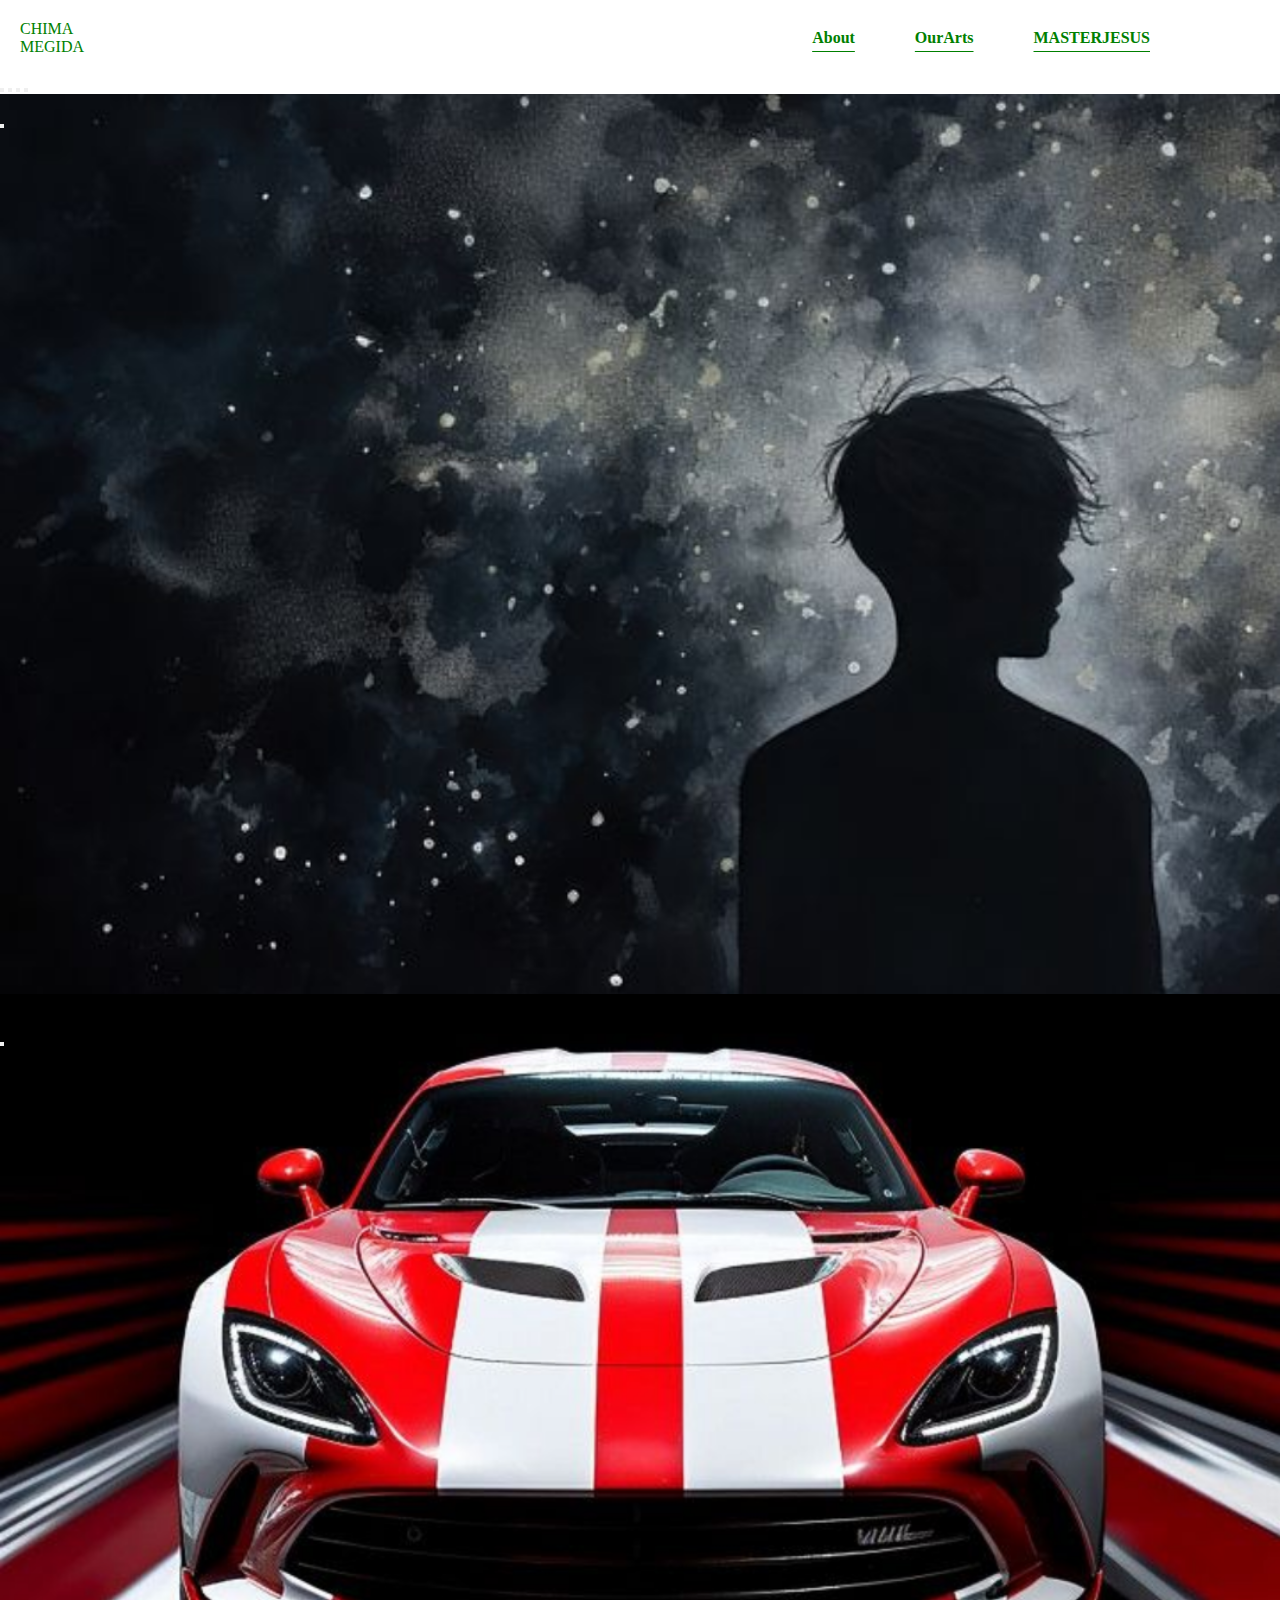
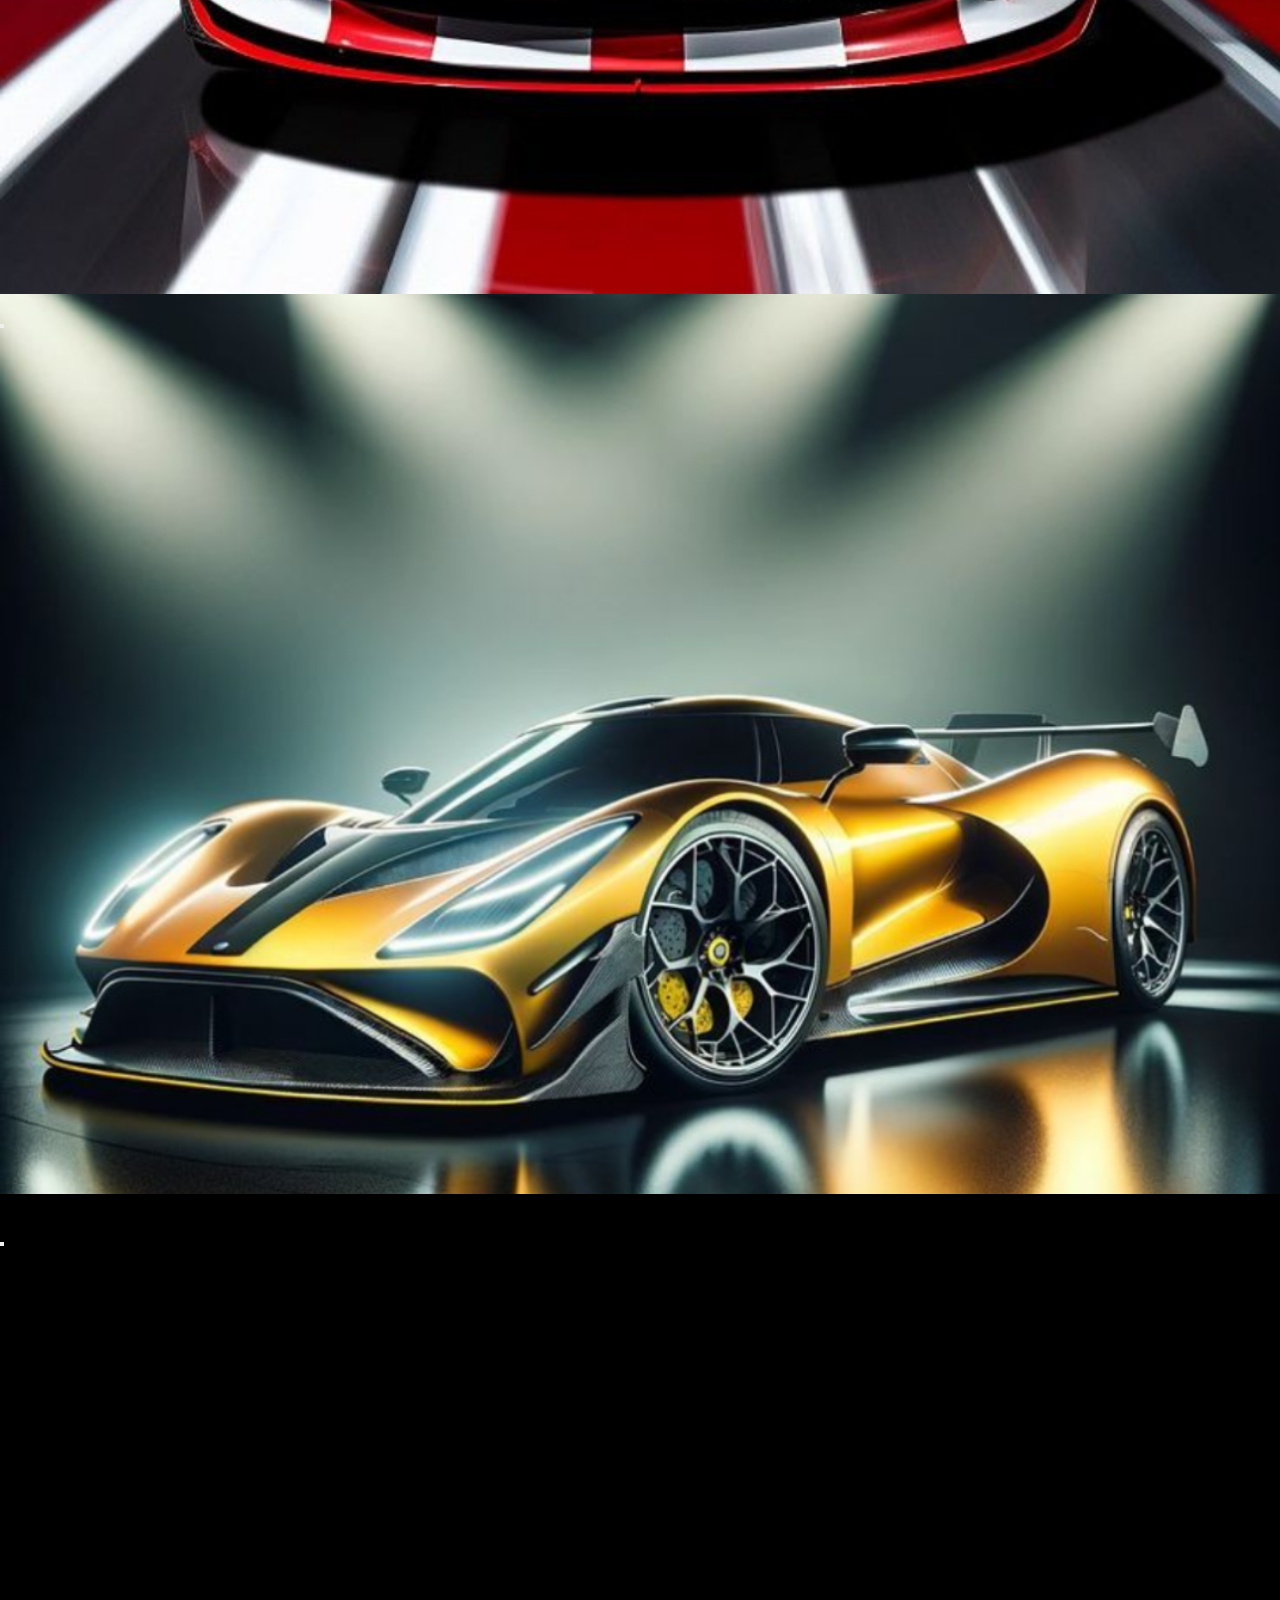
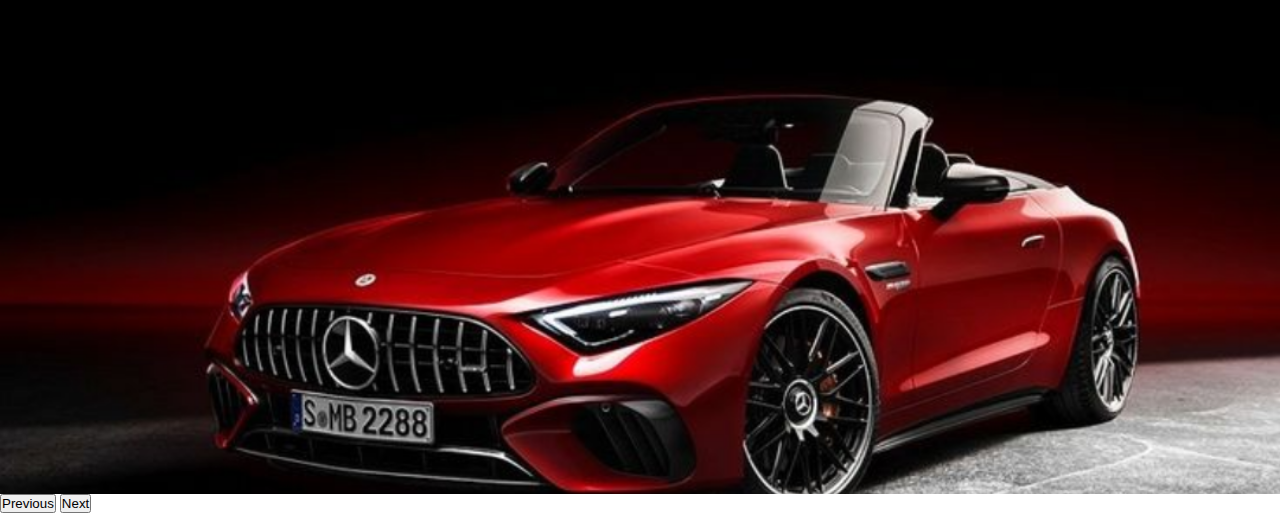
<file: index.html>
<!DOCTYPE html>
<html lang="en">
<head>
    <meta charset="UTF-8">
    <meta name="viewport" content="width=device-width, initial-scale=1.0">
    <title>Document</title>
    <link
      href="https://cdn.jsdelivr.net/npm/bootstrap@5.1.3/dist/css/bootstrap.min.css"
      rel="stylesheet"
      integrity="sha384-1BmE4kWBq78iYhFldvKuhfTAU6auU8tT94WrHftjDbrCEXSU1oBoqyl2QvZ6jIW3"
      crossorigin="anonymous"
    />

    <script
      defer
      src="https://cdn.jsdelivr.net/npm/bootstrap@5.1.3/dist/js/bootstrap.bundle.min.js"
      integrity="sha384-ka7Sk0Gln4gmtz2MlQnikT1wXgYsOg+OMhuP+IlRH9sENBO0LRn5q+8nbTov4+1p"
      crossorigin="anonymous"
    ></script>

    <link rel="stylesheet" href="styles.css" />
</head>
<body>
    <div class="navbar fixed-top">
        <p>CHIMA <br>MEGIDA</p>
        <ul>
          <li><a href="about.html">About </a></li>
          <li><a href="artists.html">OurArts</a></li>
          <li><a href="masterjesus.html">MASTERJESUS</a></li>
          <li><a href=""></a></li>
      
        </ul>
      </div>
  
      <!-- new nav ends -->
  
      <div
        id="carouselExampleIndicators"
        class="carousel slide"
        data-bs-ride="carousel"
      >
        <div class="carousel-indicators">
          <button
            type="button"
            data-bs-target="#carouselExampleIndicators"
            data-bs-slide-to="0"
            class="active"
            aria-current="true"
            aria-label="Slide 1"
          ></button>
          <button
            type="button"
            data-bs-target="#carouselExampleIndicators"
            data-bs-slide-to="1"
            aria-label="Slide 2"
          ></button>
          <button
            type="button"
            data-bs-target="#carouselExampleIndicators"
            data-bs-slide-to="2"
            aria-label="Slide 3"
          ></button>
          <button
            type="button"
            data-bs-target="#carouselExampleIndicators"
            data-bs-slide-to="3"
            aria-label="Slide 4"
          ></button>
          
        </div>
  
        <div class="carousel-inner">
          <div
            class="carousel-item courasel-image bg-img1 active"
            data-bs-interval="10000"
          >
            <!-- <img src="..." class="d-block w-100" alt="..." /> -->
            <div
             
            >
              <h1></h1>
              <p>
                 <br />
              </p>
              <button></button>
            </div>
          </div>
  
          <div
            class="carousel-item courasel-image bg-img2"
            data-bs-interval="10000"
          >
            <!-- <img src="..." class="d-block w-100" alt="..." /> -->
            <div
             
            >
              <h1></h1>
              <p>
                <br />
                 <br />
              </p>
              <button></button>
            </div>
          </div>
  
          <div
            class="carousel-item courasel-image bg-img3"
            data-bs-interval="10000"
          >
            <!-- <img src="..." class="d-block w-100" alt="..." /> -->
            <div
             
            >
              <h1></h1>
              <p>
                
                <br />
              </p>
              <button></button>
            </div>
          </div>
          <div
  
          
          class="carousel-item courasel-image bg-img4"
          data-bs-interval="10000"
        >
          <!-- <img src="..." class="d-block w-100" alt="..." /> -->
          <div
           
          >
            <h1></h1>
            <p>
              <br />
               <br />
            </p>
            <button></button>
          </div>
        </div>
        </div>
  
        
        
  
        <div class="writeup"></div>
  
        <button
          class="carousel-control-prev"
          type="button"
          data-bs-target="#carouselExampleIndicators"
          data-bs-slide="prev"
        >
          <span class="carousel-control-prev-icon" aria-hidden="true"></span>
          <span class="visually-hidden">Previous</span>
        </button>
        <button
          class="carousel-control-next"
          type="button"
          data-bs-target="#carouselExampleIndicators"
          data-bs-slide="next"
        >
          <span class="carousel-control-next-icon" aria-hidden="true"></span>
          <span class="visually-hidden">Next</span>
        </button>
      </div> 
</body>
</html>
</file>
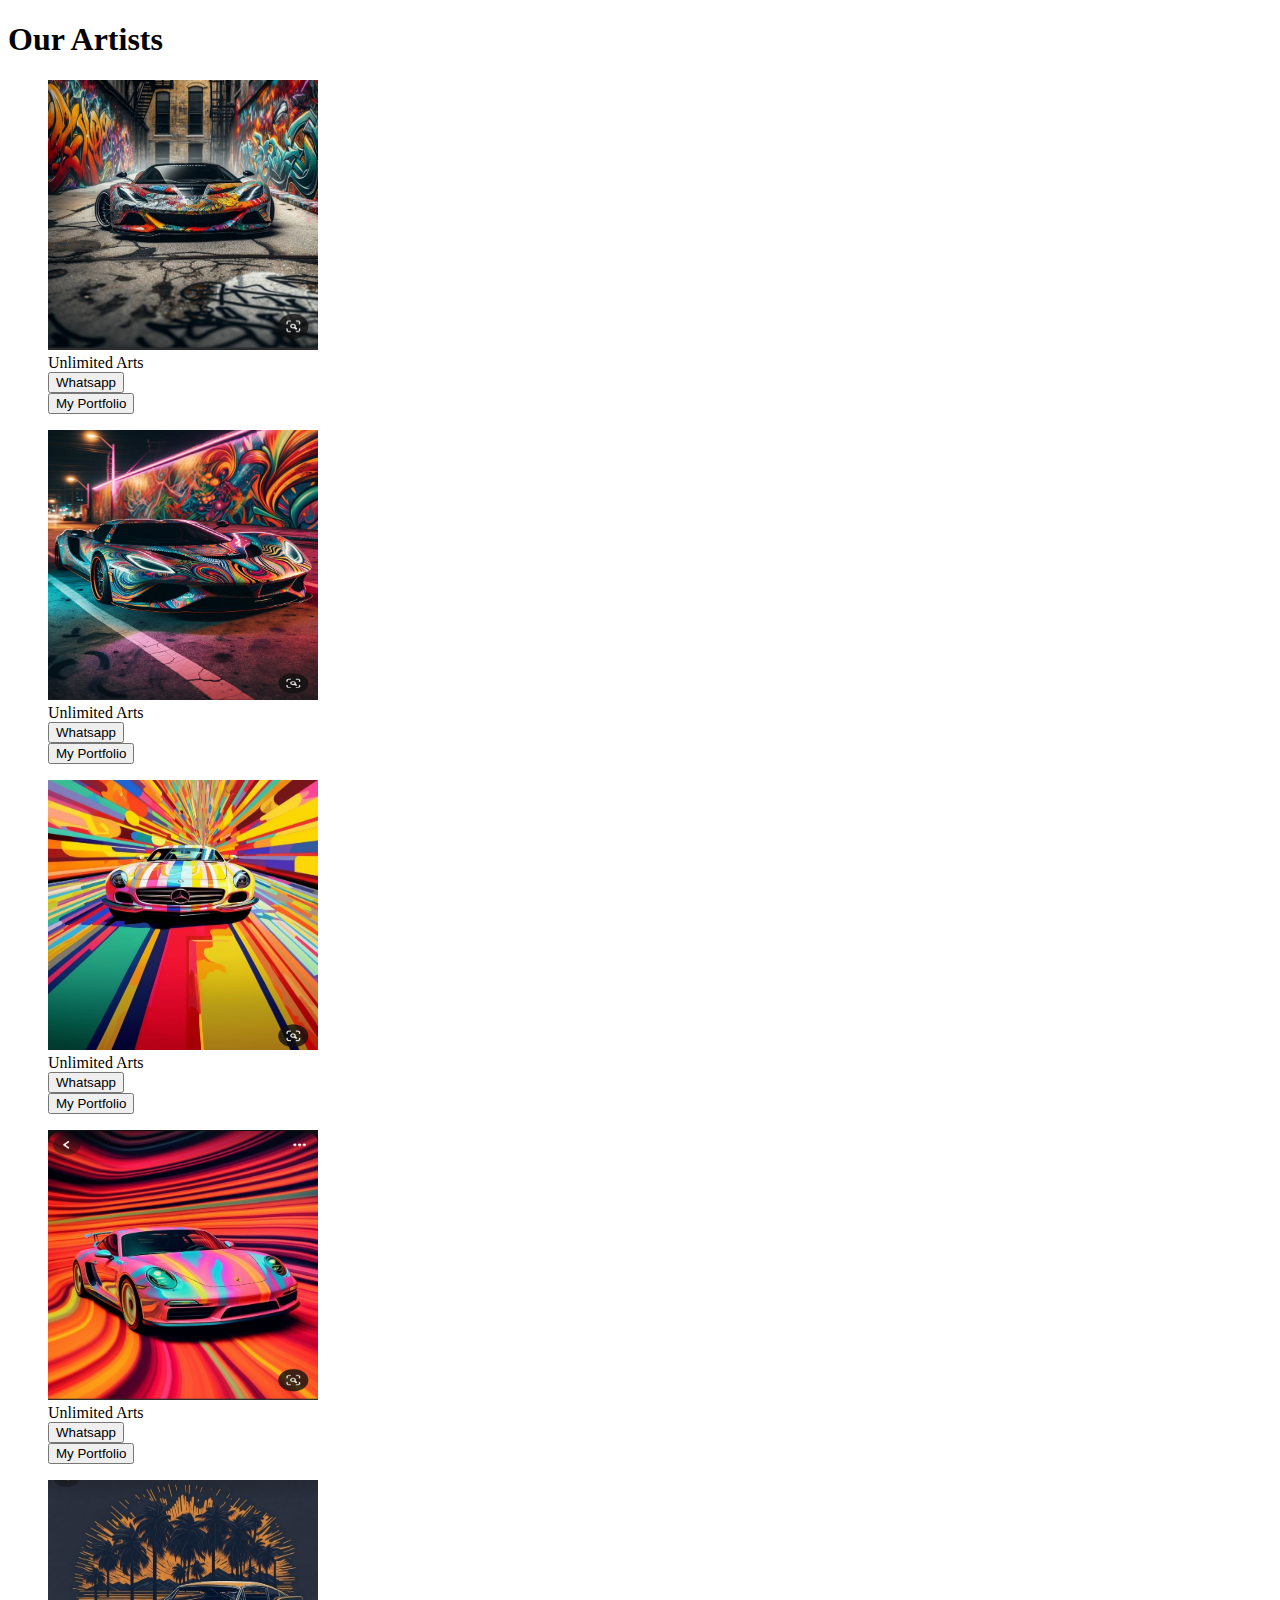
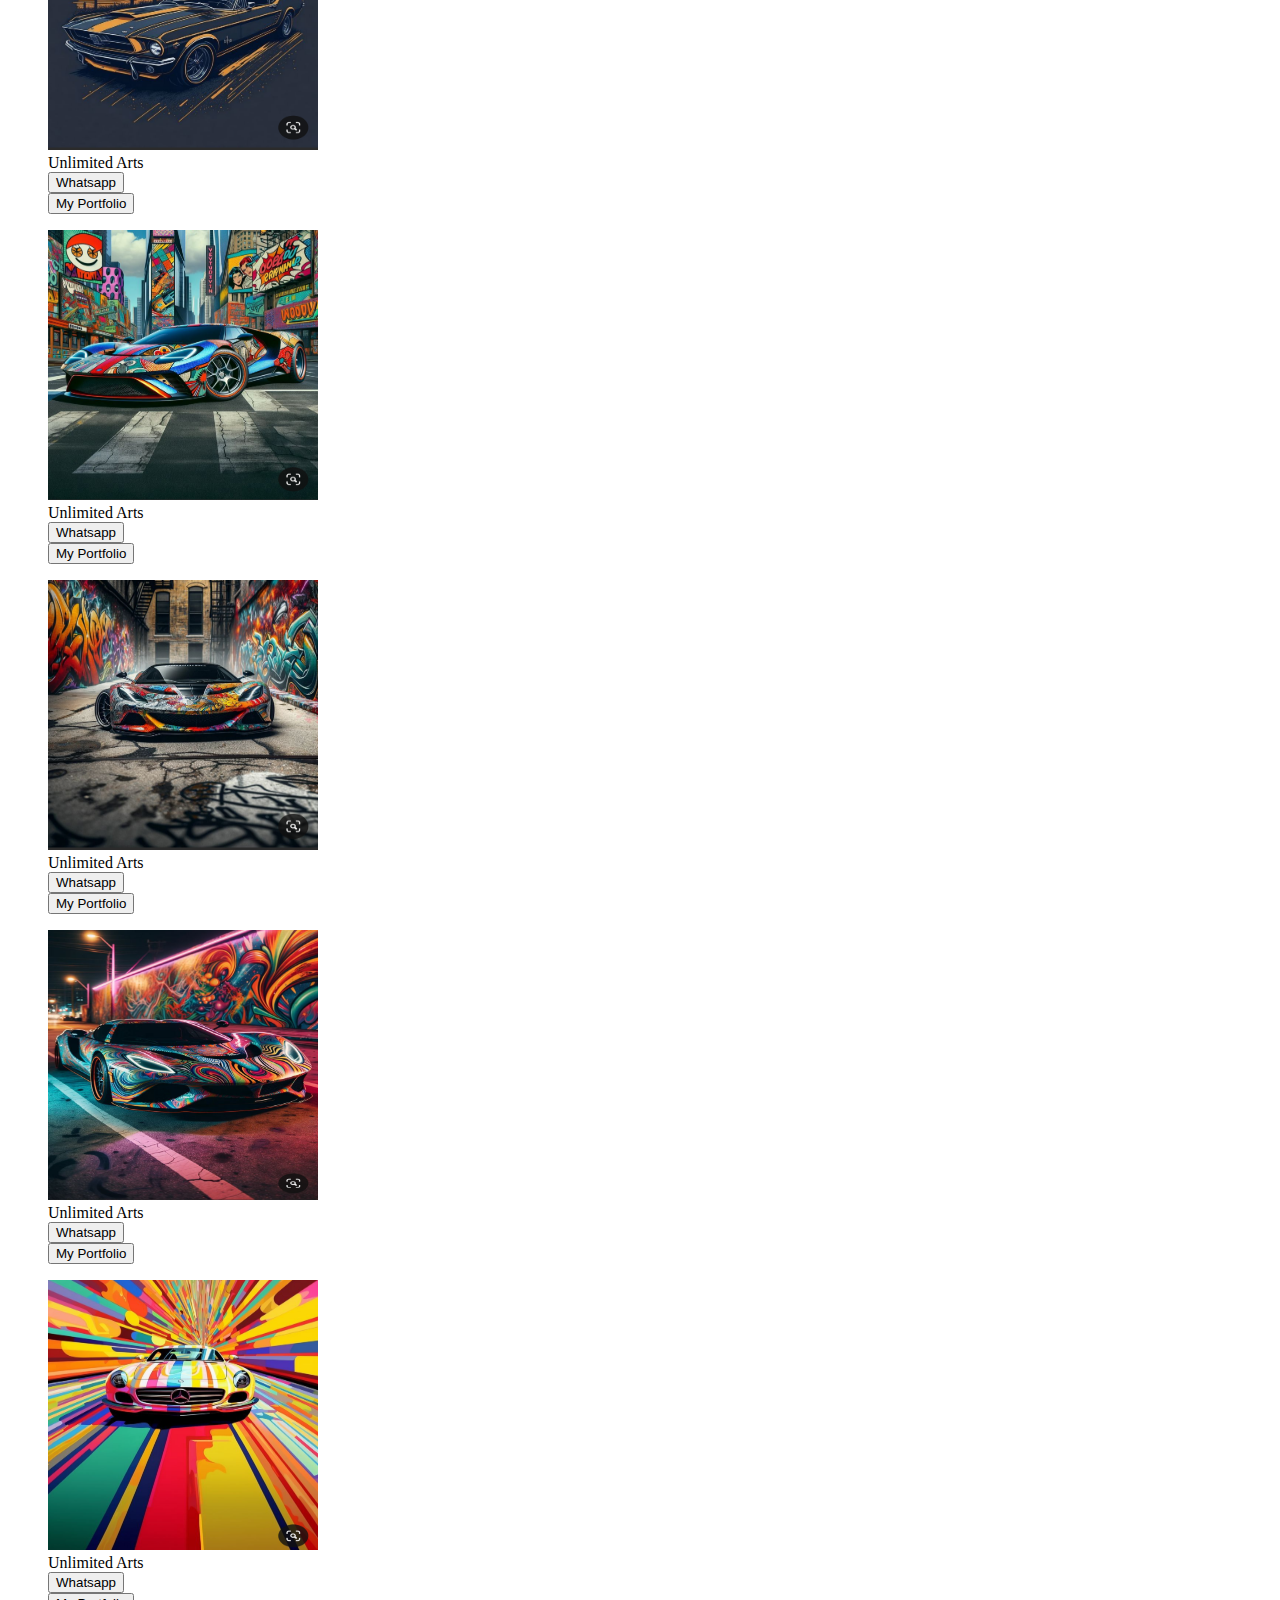
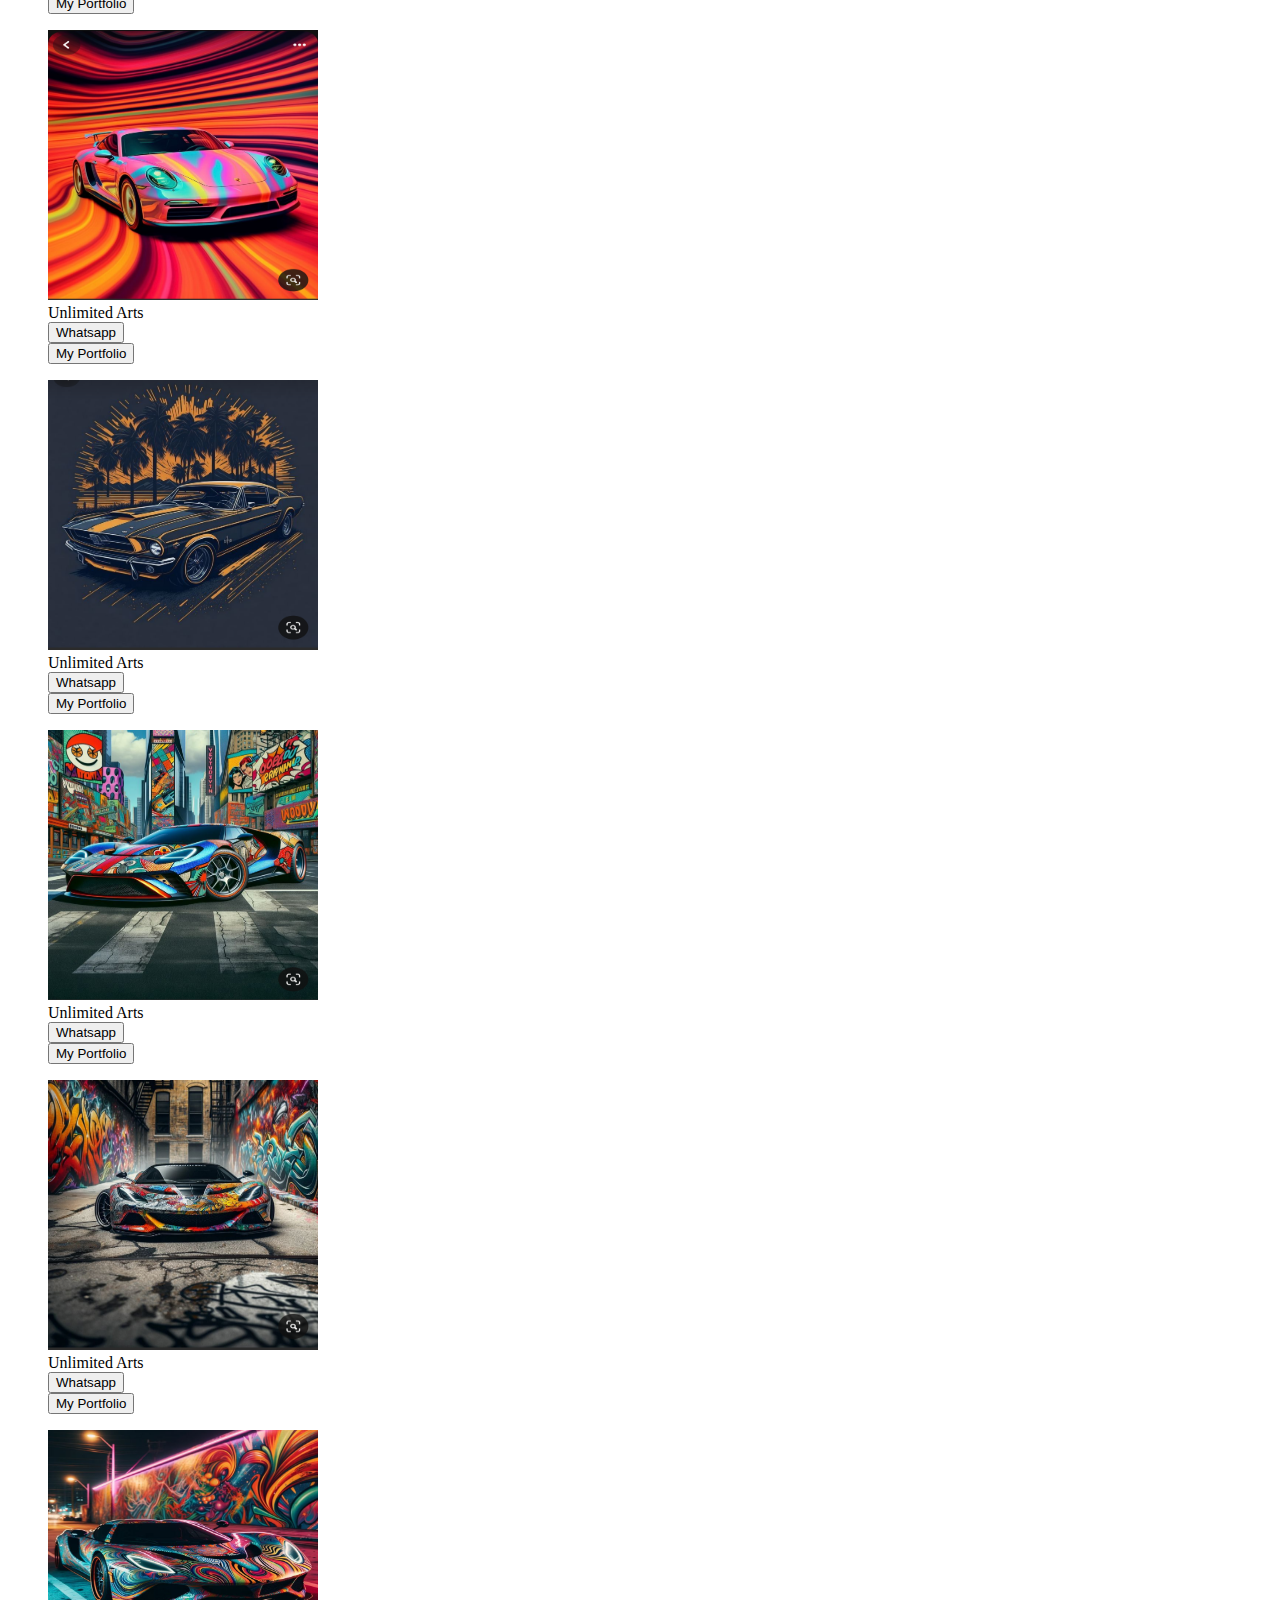
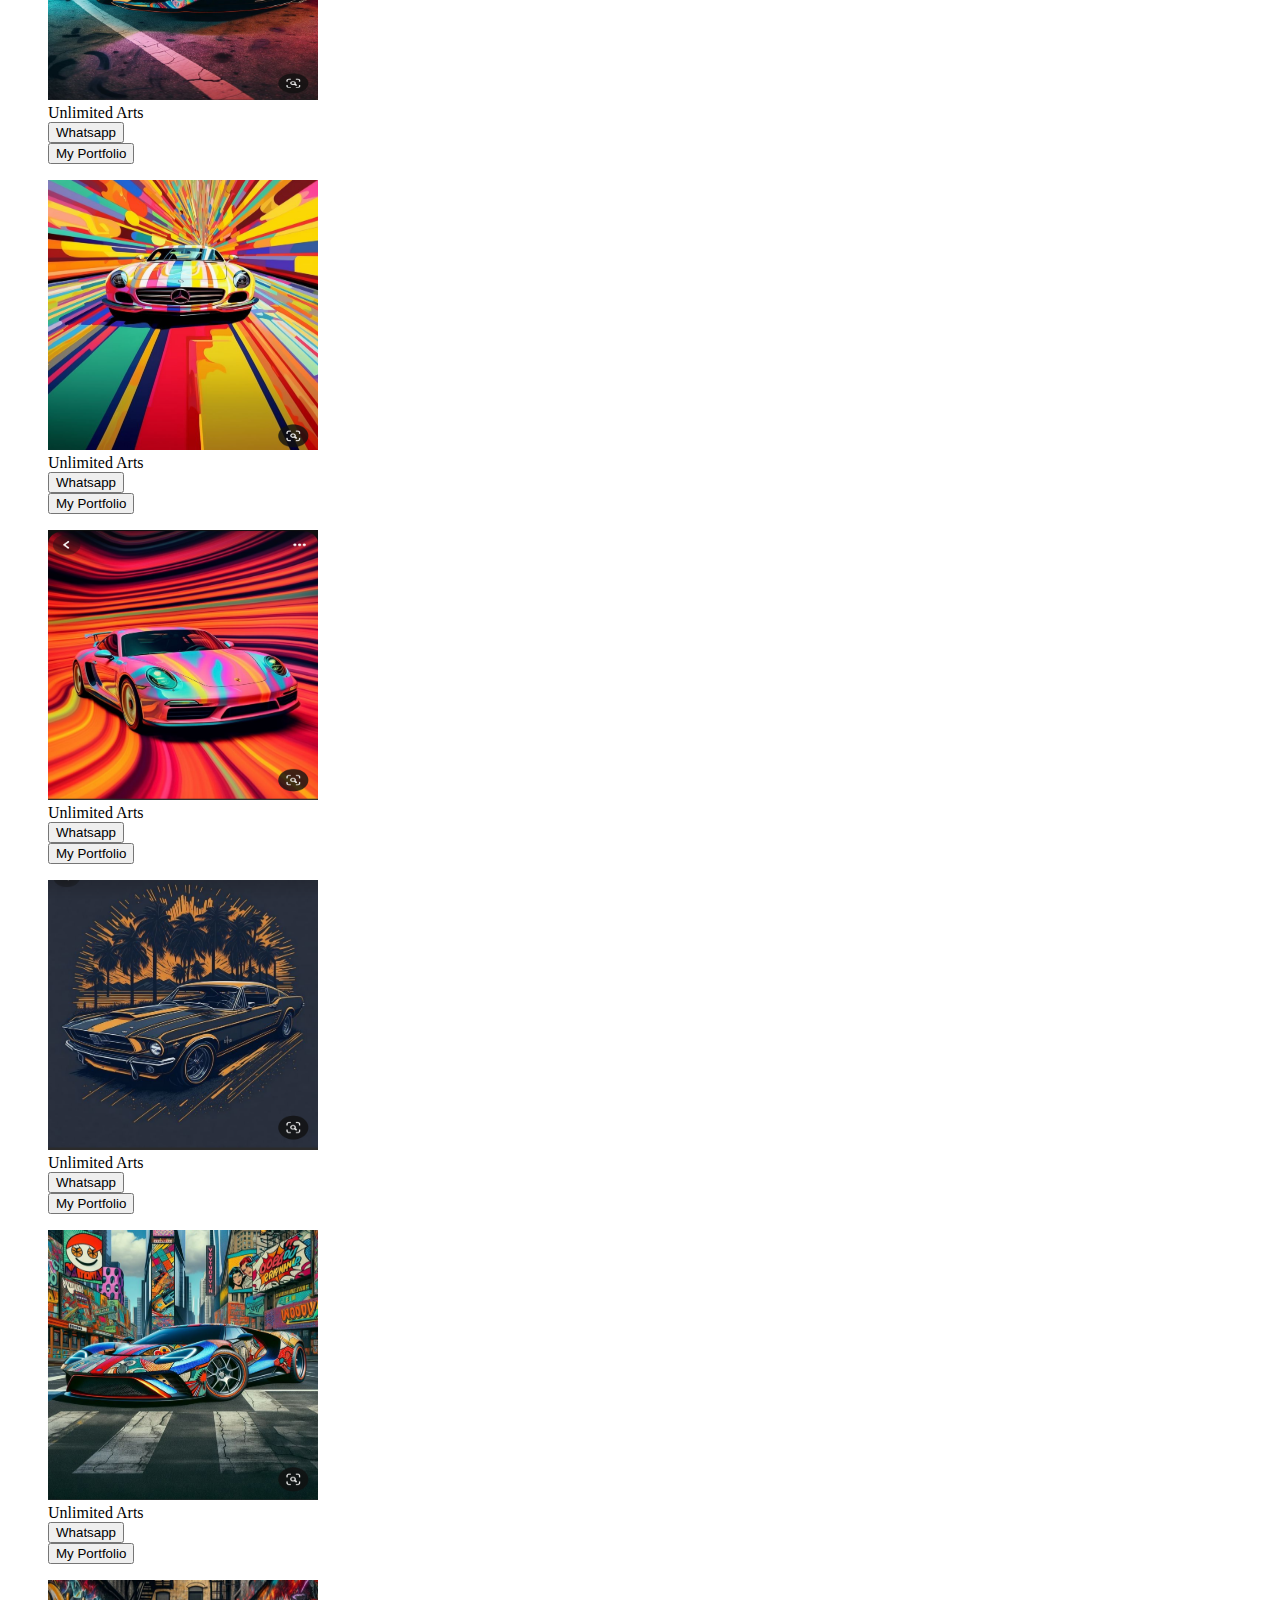
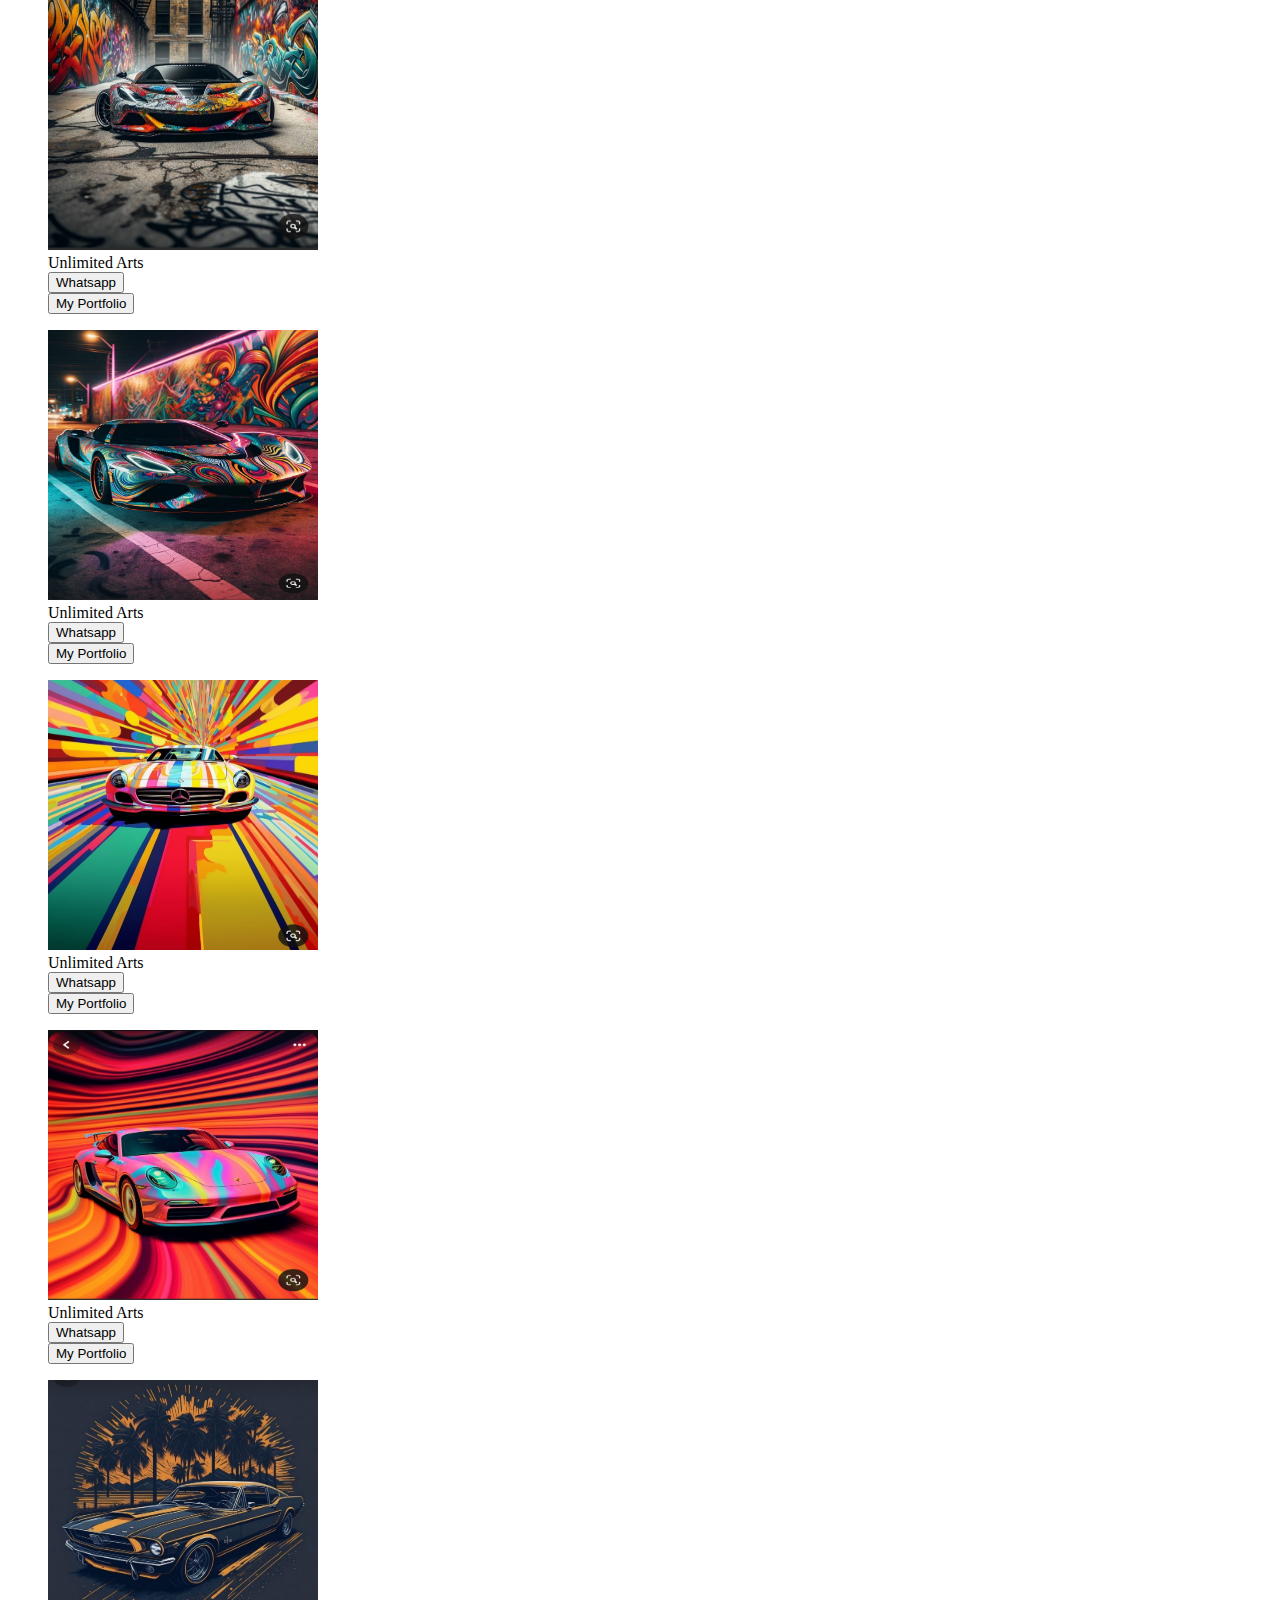
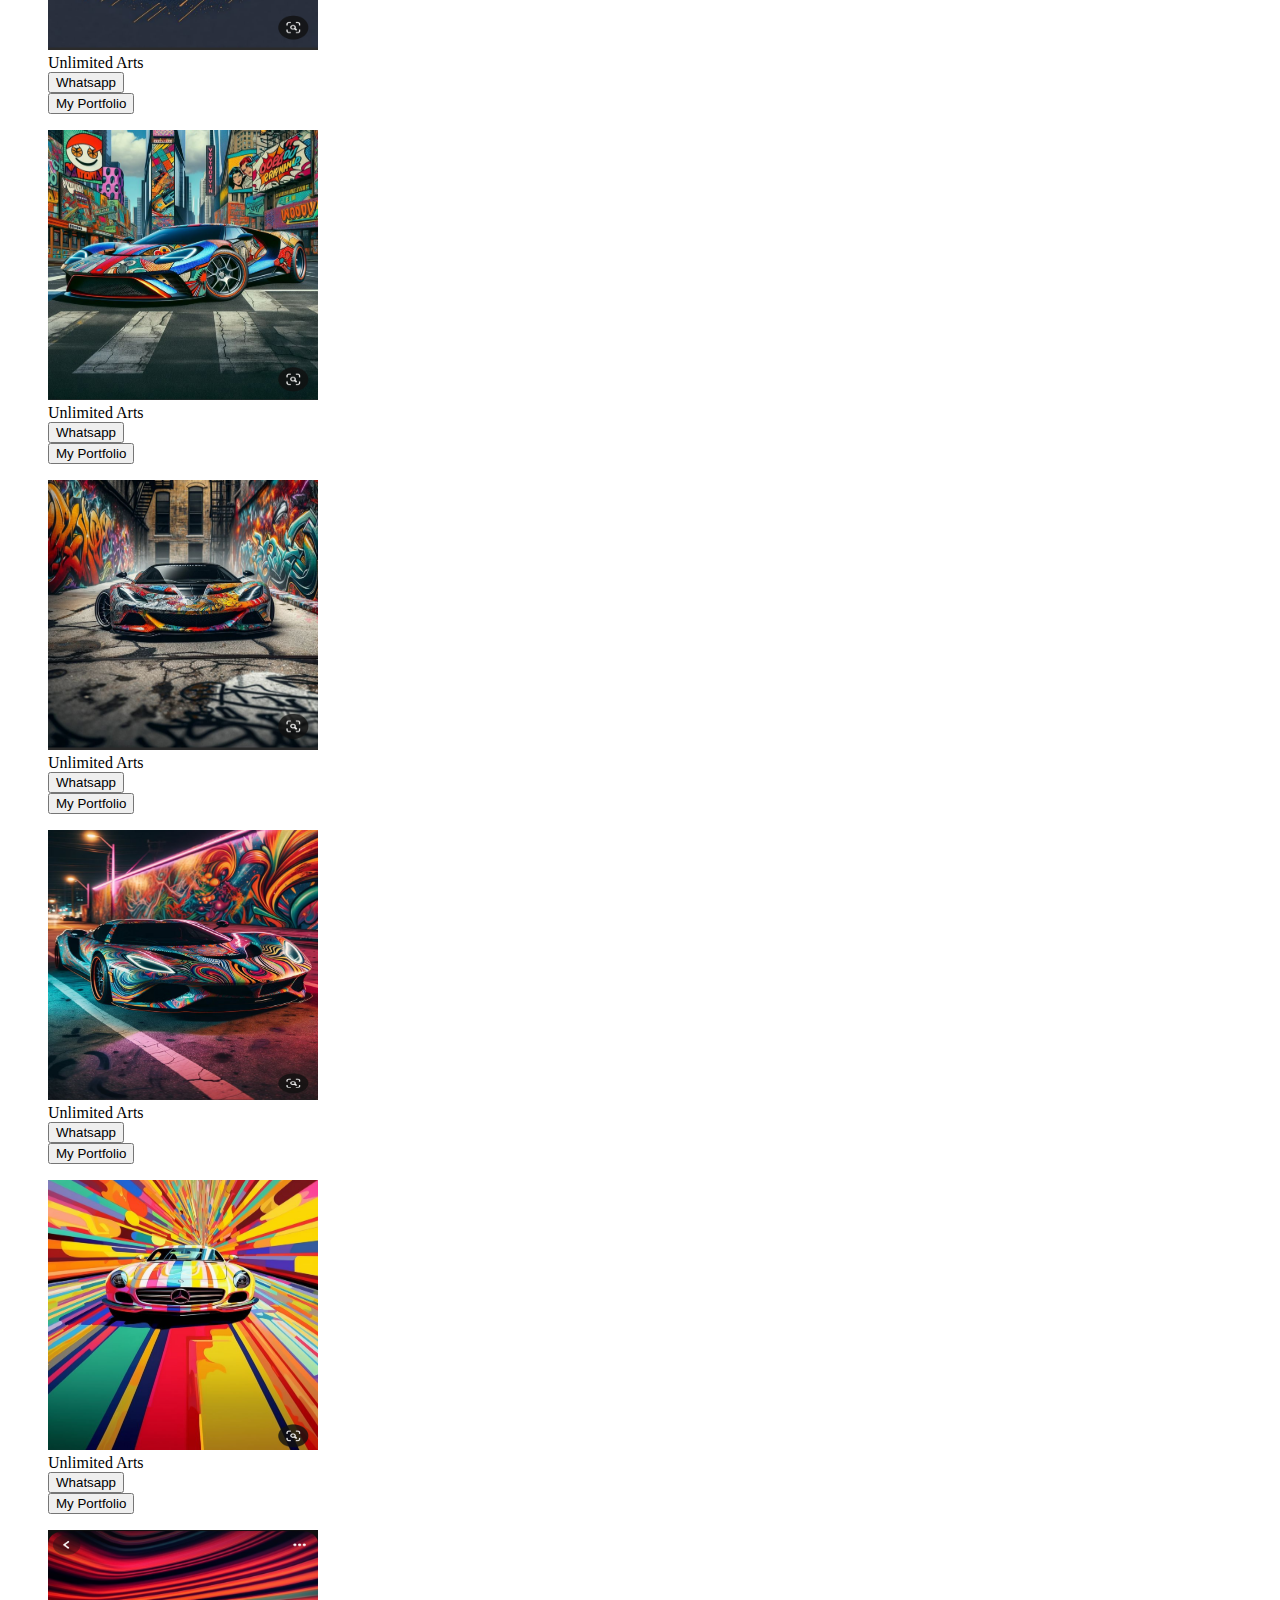
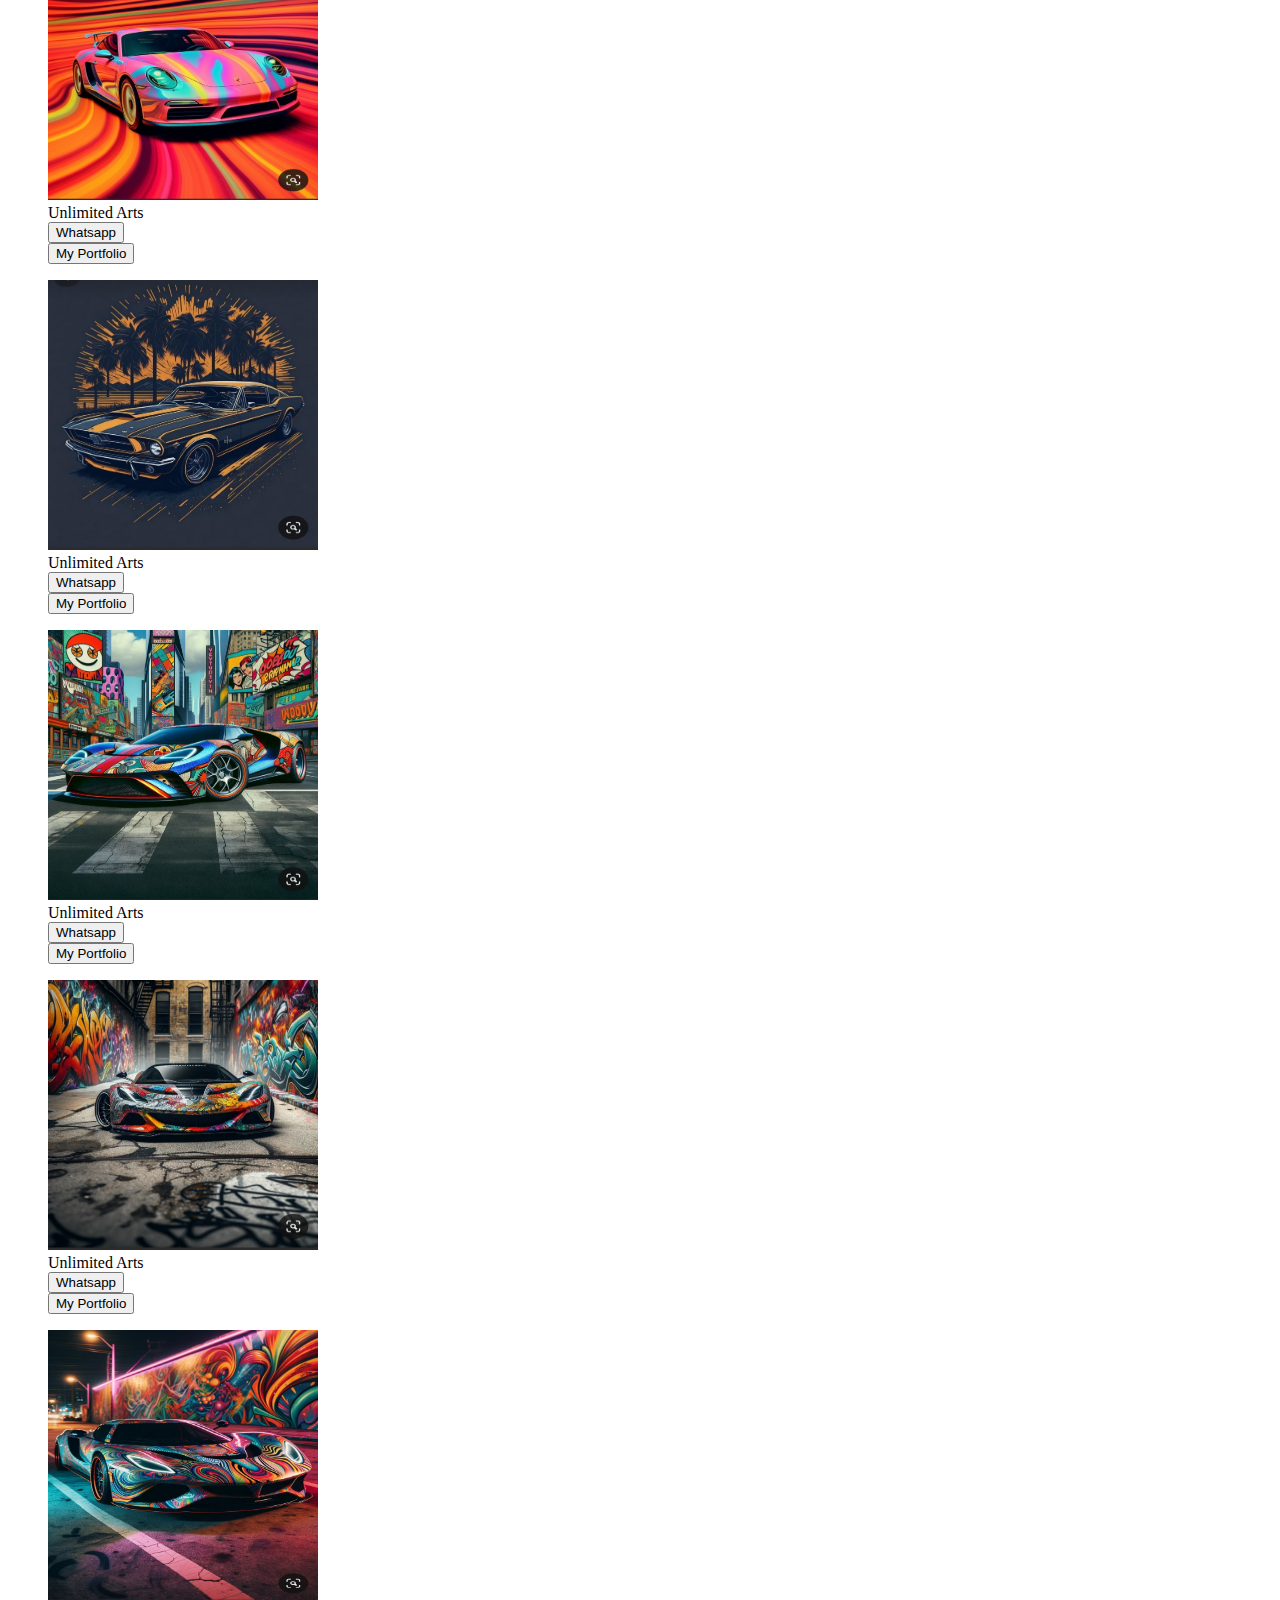
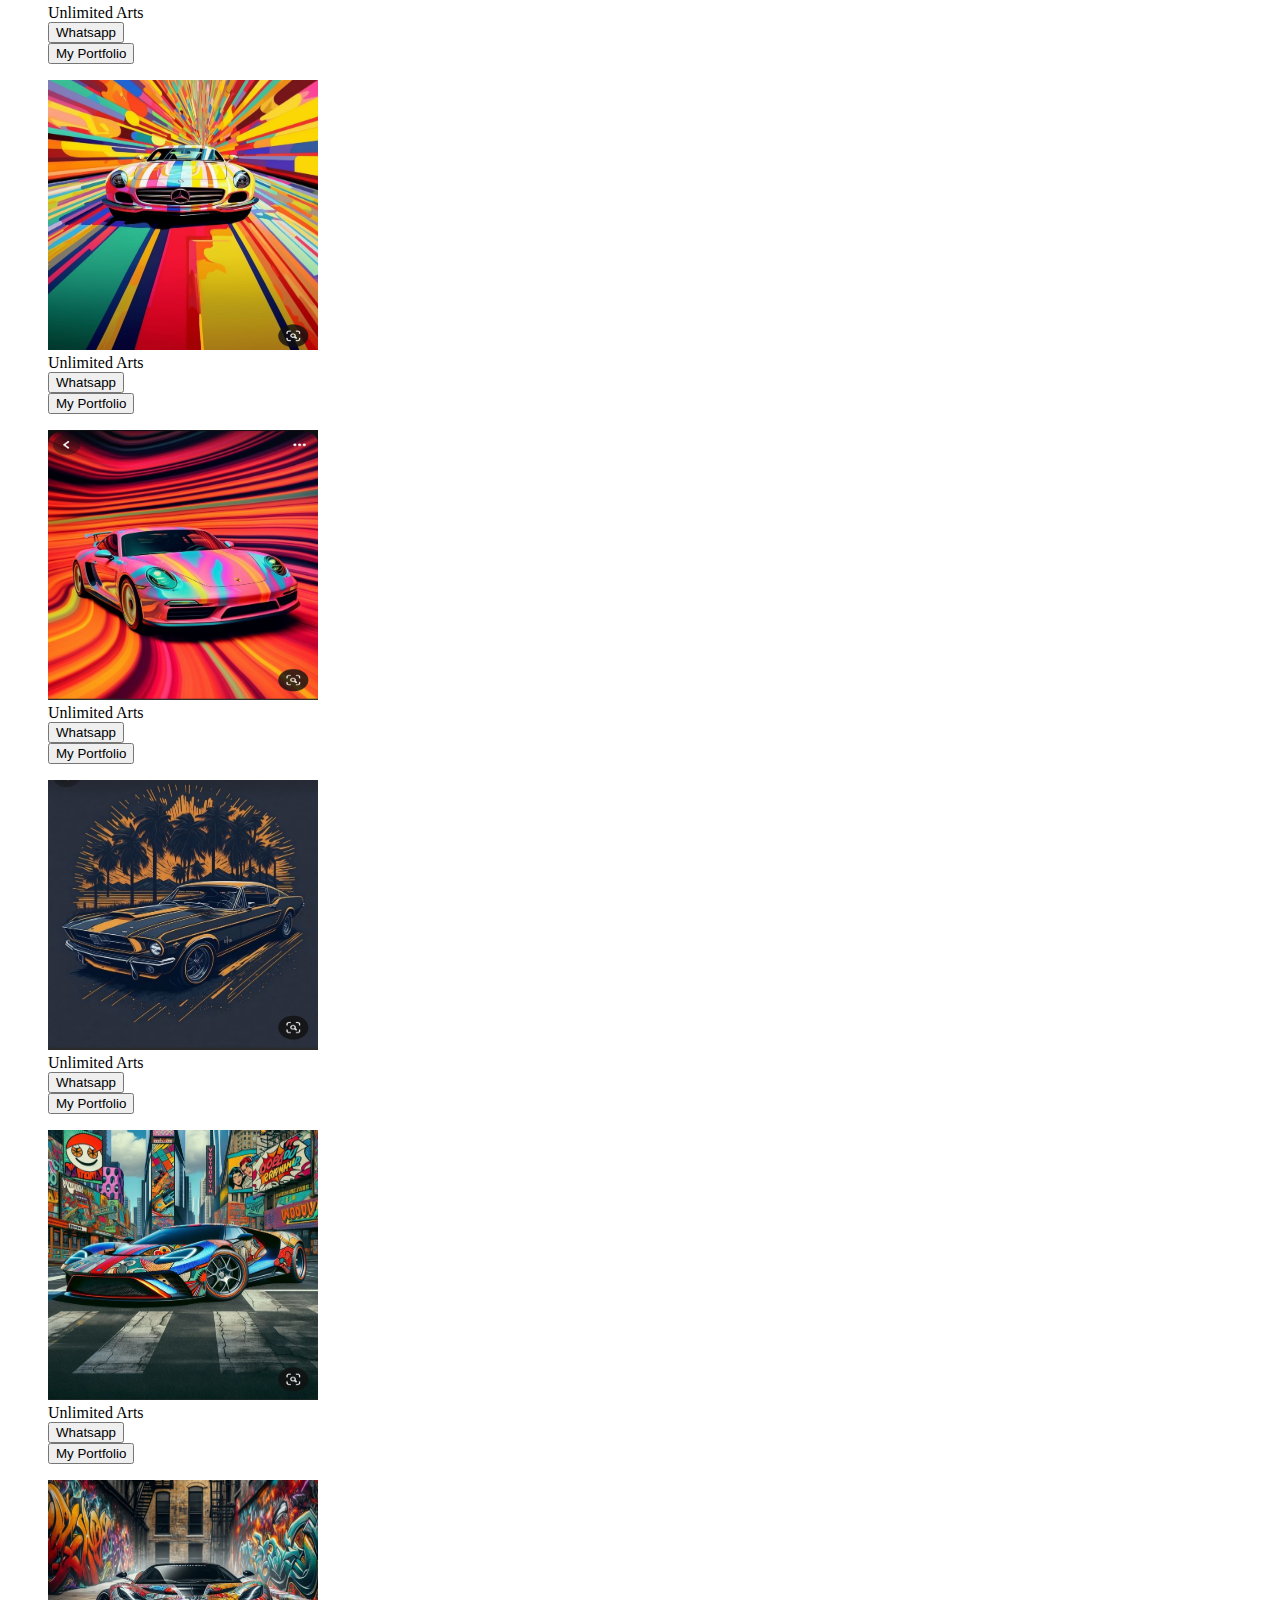
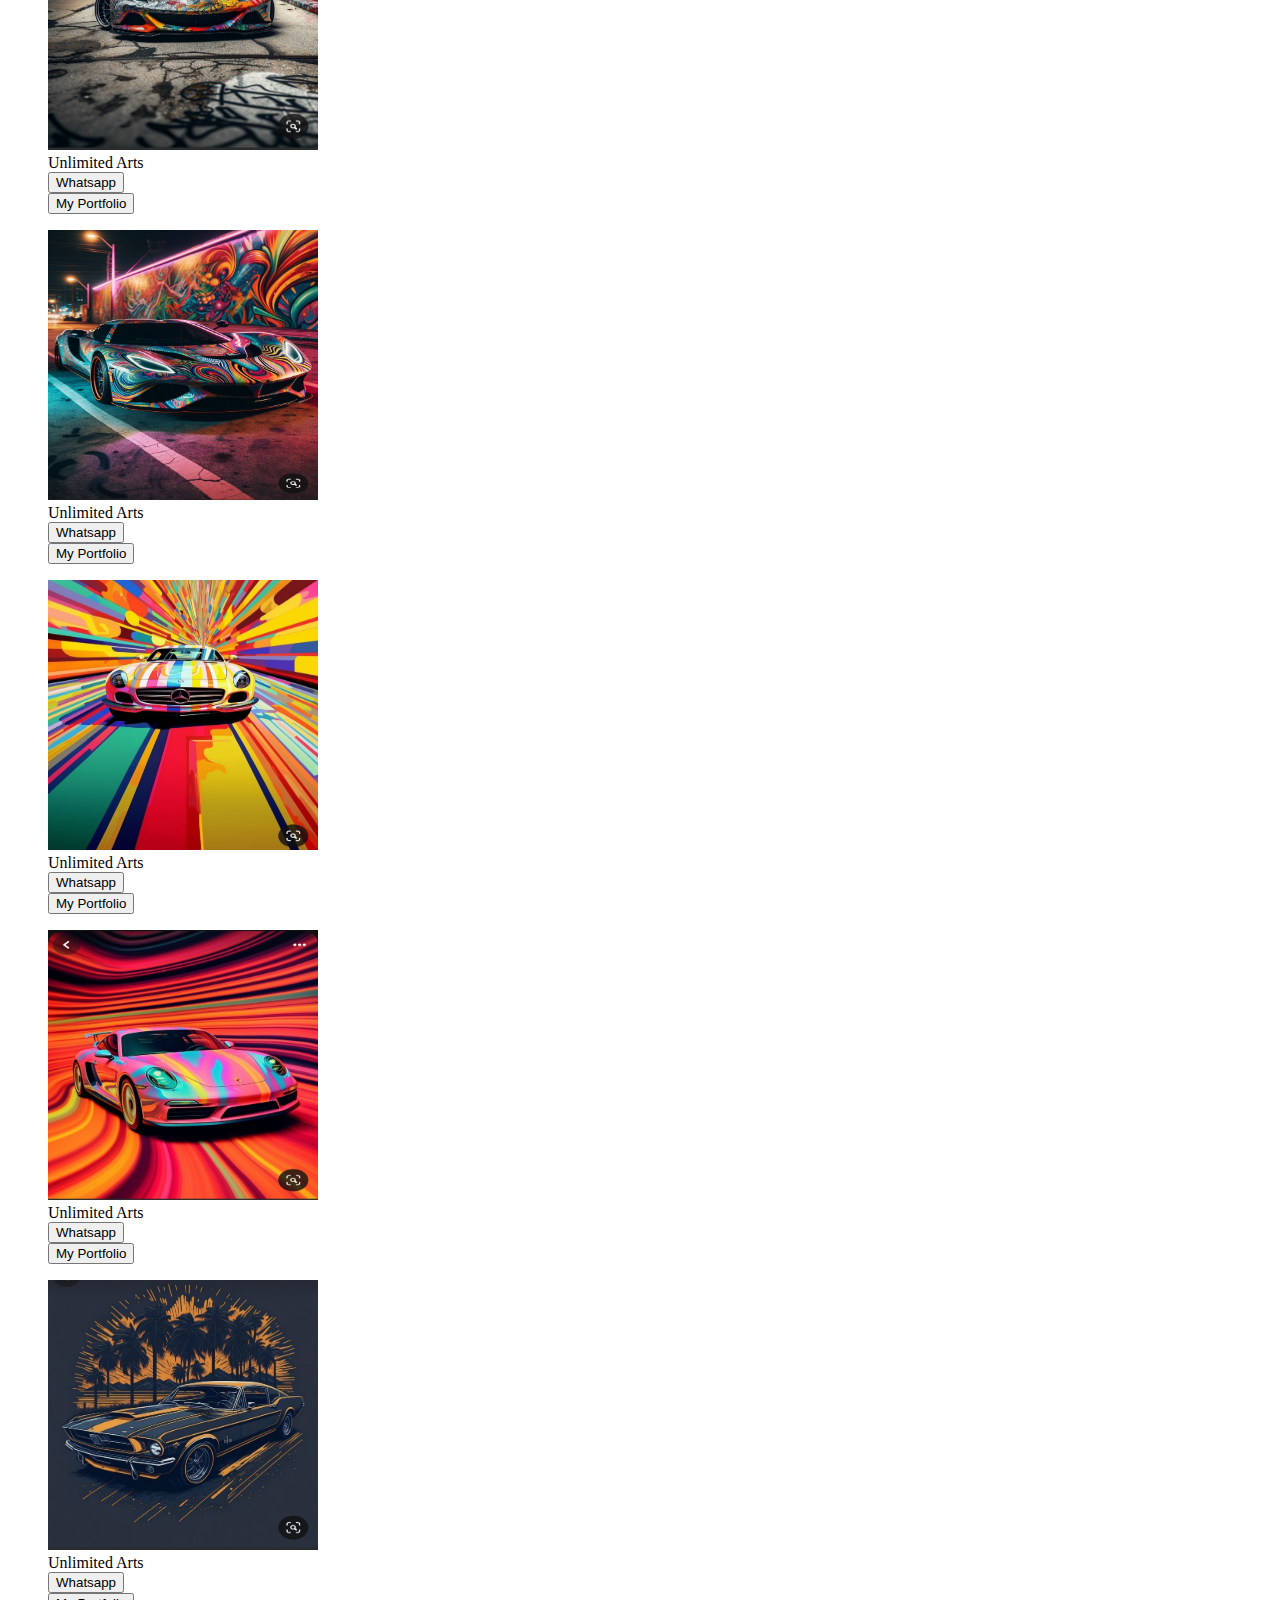
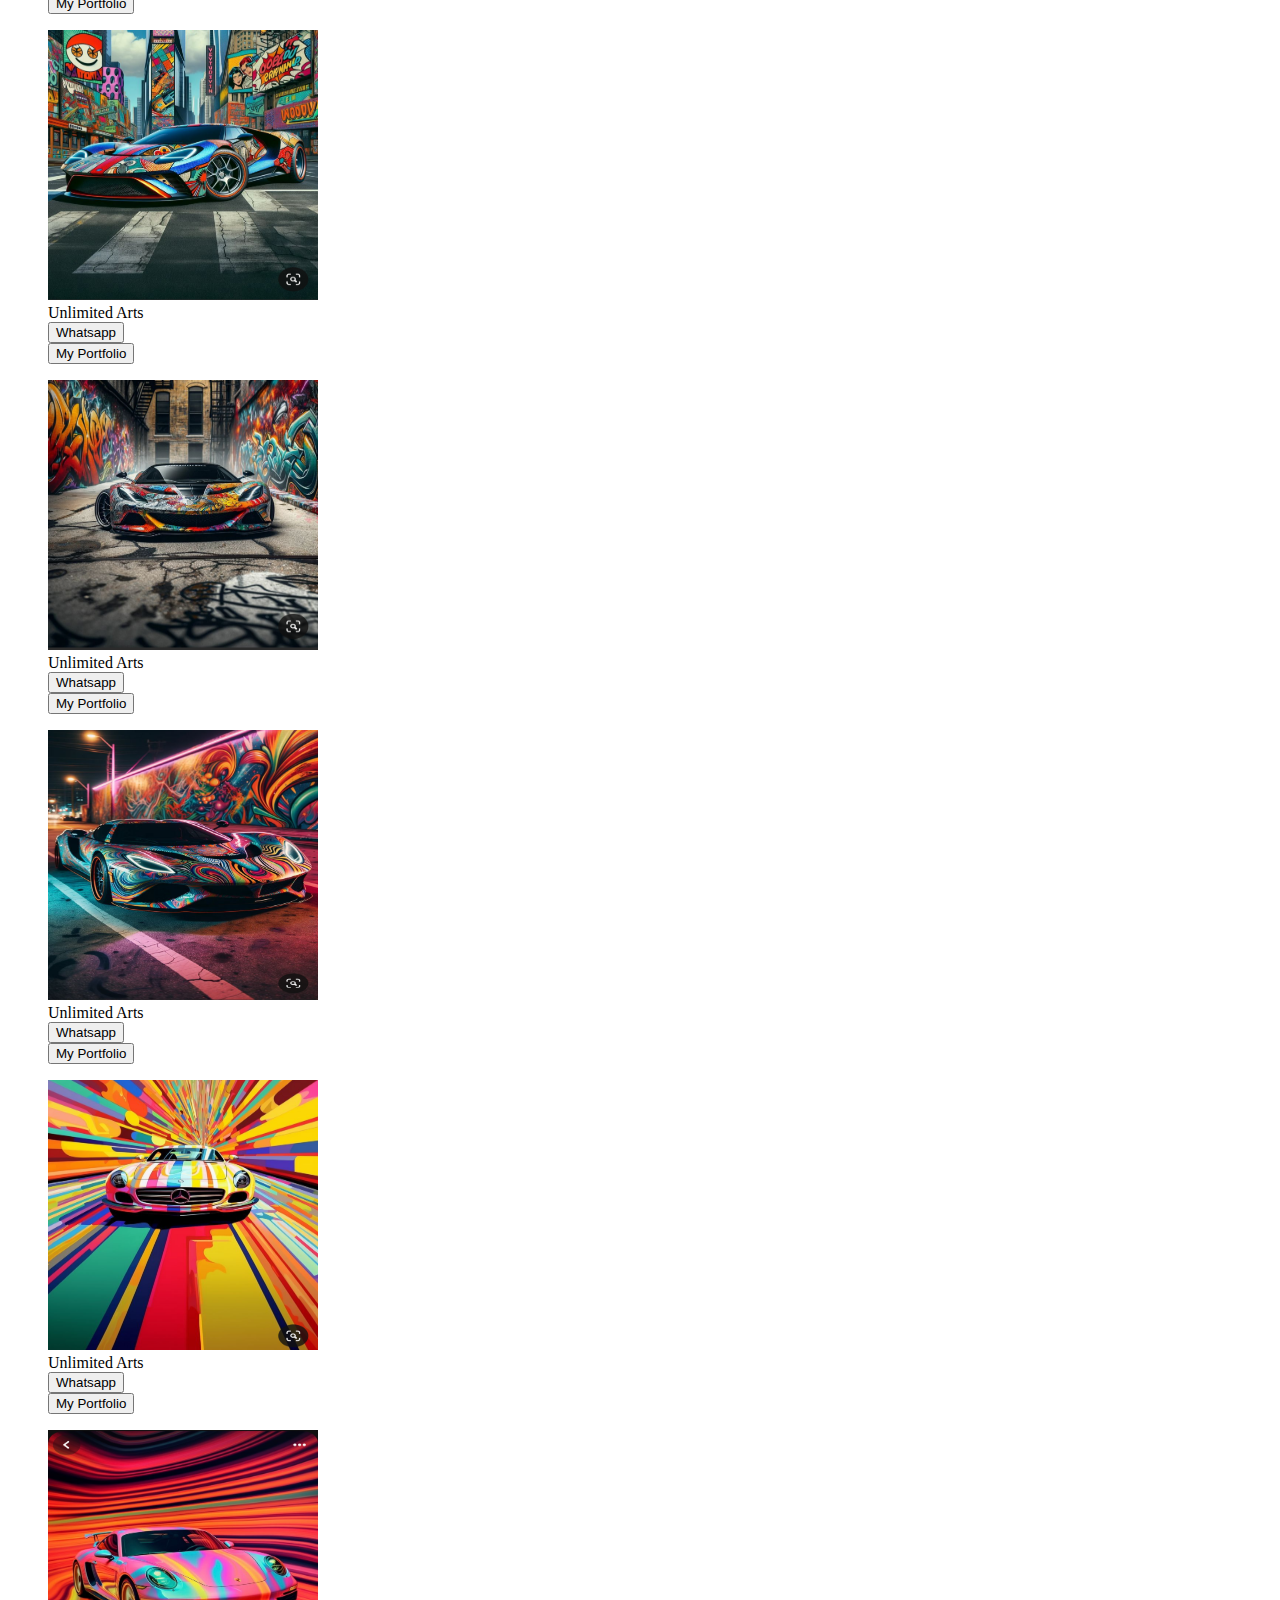
<file: artists.html>
<!DOCTYPE html>
<html lang="en">
<head>
    <meta charset="UTF-8">
    <meta name="viewport" content="width=device-width, initial-scale=1.0">
    <title>Document</title>
    <style>
        .price{
            align-items: center;
        
        }
    </style>
</head>
<h1 class="opacity"></h1>

    <h1 class="on-top">Our Artists<span></span></h1>
    <body>

      <div class="price">
        <figure>
          <img src="./art/IMG_080310_10624.jpeg" alt="" width="270px" height="270px" />
          <figcaption>Unlimited Arts<br><a href="https://wa.link/yaqaa3"><button>Whatsapp</button></a><br /><a href="https://wa.link/yaqaa3"><button>My Portfolio</button></a></figcaption>
          
      </div>
  

      


      
     
     
         <div class="price">
           <figure>
             <img src="./art/IMG_080724_10624.jpeg" alt="" width="270px" height="270px" />
             <figcaption>Unlimited Arts<br><a href="https://wa.link/yaqaa3"><button>Whatsapp</button></a><br /><a href="https://wa.link/yaqaa3"><button>My Portfolio</button></a></figcaption>
             
         </div>
     
     
         <div class="price">
           <figure>
             <img src="./art/IMG_080451_10624.jpeg" alt="" width="270px" height="270px" />
             <figcaption>Unlimited Arts<br><a href="https://wa.link/yaqaa3"><button>Whatsapp</button></a><br /><a href="https://wa.link/yaqaa3"><button>My Portfolio</button></a></figcaption>
   
             
            
         </div>
     
     
         
   
         <div class="price">
           <figure>
             <img src="./art/IMG_080508_10624.jpeg" alt="" width="270px" height="270px" />
             <figcaption>Unlimited Arts<br><a href="https://wa.link/yaqaa3"><button>Whatsapp</button></a><br /><a href="https://wa.link/yaqaa3"><button>My Portfolio</button></a></figcaption>
             
         </div>
   
         <div class="price">
           <figure>
             <img src="./art/IMG_080741_10624.jpeg" alt="" width="270px" height="270px" />
             <figcaption>Unlimited Arts<br><a href="https://wa.link/yaqaa3"><button>Whatsapp</button></a><br /><a href="https://wa.link/yaqaa3"><button>My Portfolio</button></a></figcaption>
             
         </div>
     
          
      </div>
  
  
      <div class="price">
        <figure>
          <img src="./art/IMG_080802_10624.jpeg" alt="" width="270px" height="270px" />
          <figcaption>Unlimited Arts<br><a href="https://wa.link/yaqaa3"><button>Whatsapp</button></a><br /><a href="https://wa.link/yaqaa3"><button>My Portfolio</button></a></figcaption>
          
      </div>

      <div class="price">
        <figure>
          <img src="./art/IMG_080310_10624.jpeg" alt="" width="270px" height="270px" />
          <figcaption>Unlimited Arts<br><a href="https://wa.link/yaqaa3"><button>Whatsapp</button></a><br /><a href="https://wa.link/yaqaa3"><button>My Portfolio</button></a></figcaption>
          
      </div>
  

      


      
     
     
         <div class="price">
           <figure>
             <img src="./art/IMG_080724_10624.jpeg" alt="" width="270px" height="270px" />
             <figcaption>Unlimited Arts<br><a href="https://wa.link/yaqaa3"><button>Whatsapp</button></a><br /><a href="https://wa.link/yaqaa3"><button>My Portfolio</button></a></figcaption>
             
         </div>
     
     
         <div class="price">
           <figure>
             <img src="./art/IMG_080451_10624.jpeg" alt="" width="270px" height="270px" />
             <figcaption>Unlimited Arts<br><a href="https://wa.link/yaqaa3"><button>Whatsapp</button></a><br /><a href="https://wa.link/yaqaa3"><button>My Portfolio</button></a></figcaption>
   
             
            
         </div>
     
     
         
   
         <div class="price">
           <figure>
             <img src="./art/IMG_080508_10624.jpeg" alt="" width="270px" height="270px" />
             <figcaption>Unlimited Arts<br><a href="https://wa.link/yaqaa3"><button>Whatsapp</button></a><br /><a href="https://wa.link/yaqaa3"><button>My Portfolio</button></a></figcaption>
             
         </div>
   
         <div class="price">
           <figure>
             <img src="./art/IMG_080741_10624.jpeg" alt="" width="270px" height="270px" />
             <figcaption>Unlimited Arts<br><a href="https://wa.link/yaqaa3"><button>Whatsapp</button></a><br /><a href="https://wa.link/yaqaa3"><button>My Portfolio</button></a></figcaption>
             
         </div>
     
          
      </div>
  
  
      <div class="price">
        <figure>
          <img src="./art/IMG_080802_10624.jpeg" alt="" width="270px" height="270px" />
          <figcaption>Unlimited Arts<br><a href="https://wa.link/yaqaa3"><button>Whatsapp</button></a><br /><a href="https://wa.link/yaqaa3"><button>My Portfolio</button></a></figcaption>
          
      </div>

      <div class="price">
        <figure>
          <img src="./art/IMG_080310_10624.jpeg" alt="" width="270px" height="270px" />
          <figcaption>Unlimited Arts<br><a href="https://wa.link/yaqaa3"><button>Whatsapp</button></a><br /><a href="https://wa.link/yaqaa3"><button>My Portfolio</button></a></figcaption>
          
      </div>
  

      


      
     
     
         <div class="price">
           <figure>
             <img src="./art/IMG_080724_10624.jpeg" alt="" width="270px" height="270px" />
             <figcaption>Unlimited Arts<br><a href="https://wa.link/yaqaa3"><button>Whatsapp</button></a><br /><a href="https://wa.link/yaqaa3"><button>My Portfolio</button></a></figcaption>
             
         </div>
     
     
         <div class="price">
           <figure>
             <img src="./art/IMG_080451_10624.jpeg" alt="" width="270px" height="270px" />
             <figcaption>Unlimited Arts<br><a href="https://wa.link/yaqaa3"><button>Whatsapp</button></a><br /><a href="https://wa.link/yaqaa3"><button>My Portfolio</button></a></figcaption>
   
             
            
         </div>
     
     
         
   
         <div class="price">
           <figure>
             <img src="./art/IMG_080508_10624.jpeg" alt="" width="270px" height="270px" />
             <figcaption>Unlimited Arts<br><a href="https://wa.link/yaqaa3"><button>Whatsapp</button></a><br /><a href="https://wa.link/yaqaa3"><button>My Portfolio</button></a></figcaption>
             
         </div>
   
         <div class="price">
           <figure>
             <img src="./art/IMG_080741_10624.jpeg" alt="" width="270px" height="270px" />
             <figcaption>Unlimited Arts<br><a href="https://wa.link/yaqaa3"><button>Whatsapp</button></a><br /><a href="https://wa.link/yaqaa3"><button>My Portfolio</button></a></figcaption>
             
         </div>
     
          
      </div>
  
  
      <div class="price">
        <figure>
          <img src="./art/IMG_080802_10624.jpeg" alt="" width="270px" height="270px" />
          <figcaption>Unlimited Arts<br><a href="https://wa.link/yaqaa3"><button>Whatsapp</button></a><br /><a href="https://wa.link/yaqaa3"><button>My Portfolio</button></a></figcaption>
          
      </div>

      <div class="price">
        <figure>
          <img src="./art/IMG_080310_10624.jpeg" alt="" width="270px" height="270px" />
          <figcaption>Unlimited Arts<br><a href="https://wa.link/yaqaa3"><button>Whatsapp</button></a><br /><a href="https://wa.link/yaqaa3"><button>My Portfolio</button></a></figcaption>
          
      </div>
  

      


      
     
     
         <div class="price">
           <figure>
             <img src="./art/IMG_080724_10624.jpeg" alt="" width="270px" height="270px" />
             <figcaption>Unlimited Arts<br><a href="https://wa.link/yaqaa3"><button>Whatsapp</button></a><br /><a href="https://wa.link/yaqaa3"><button>My Portfolio</button></a></figcaption>
             
         </div>
     
     
         <div class="price">
           <figure>
             <img src="./art/IMG_080451_10624.jpeg" alt="" width="270px" height="270px" />
             <figcaption>Unlimited Arts<br><a href="https://wa.link/yaqaa3"><button>Whatsapp</button></a><br /><a href="https://wa.link/yaqaa3"><button>My Portfolio</button></a></figcaption>
   
             
            
         </div>
     
     
         
   
         <div class="price">
           <figure>
             <img src="./art/IMG_080508_10624.jpeg" alt="" width="270px" height="270px" />
             <figcaption>Unlimited Arts<br><a href="https://wa.link/yaqaa3"><button>Whatsapp</button></a><br /><a href="https://wa.link/yaqaa3"><button>My Portfolio</button></a></figcaption>
             
         </div>
   
         <div class="price">
           <figure>
             <img src="./art/IMG_080741_10624.jpeg" alt="" width="270px" height="270px" />
             <figcaption>Unlimited Arts<br><a href="https://wa.link/yaqaa3"><button>Whatsapp</button></a><br /><a href="https://wa.link/yaqaa3"><button>My Portfolio</button></a></figcaption>
             
         </div>
     
          
      </div>
  
  
      <div class="price">
        <figure>
          <img src="./art/IMG_080802_10624.jpeg" alt="" width="270px" height="270px" />
          <figcaption>Unlimited Arts<br><a href="https://wa.link/yaqaa3"><button>Whatsapp</button></a><br /><a href="https://wa.link/yaqaa3"><button>My Portfolio</button></a></figcaption>
          
      </div>

      <div class="price">
        <figure>
          <img src="./art/IMG_080310_10624.jpeg" alt="" width="270px" height="270px" />
          <figcaption>Unlimited Arts<br><a href="https://wa.link/yaqaa3"><button>Whatsapp</button></a><br /><a href="https://wa.link/yaqaa3"><button>My Portfolio</button></a></figcaption>
          
      </div>
  

      


      
     
     
         <div class="price">
           <figure>
             <img src="./art/IMG_080724_10624.jpeg" alt="" width="270px" height="270px" />
             <figcaption>Unlimited Arts<br><a href="https://wa.link/yaqaa3"><button>Whatsapp</button></a><br /><a href="https://wa.link/yaqaa3"><button>My Portfolio</button></a></figcaption>
             
         </div>
     
     
         <div class="price">
           <figure>
             <img src="./art/IMG_080451_10624.jpeg" alt="" width="270px" height="270px" />
             <figcaption>Unlimited Arts<br><a href="https://wa.link/yaqaa3"><button>Whatsapp</button></a><br /><a href="https://wa.link/yaqaa3"><button>My Portfolio</button></a></figcaption>
   
             
            
         </div>
     
     
         
   
         <div class="price">
           <figure>
             <img src="./art/IMG_080508_10624.jpeg" alt="" width="270px" height="270px" />
             <figcaption>Unlimited Arts<br><a href="https://wa.link/yaqaa3"><button>Whatsapp</button></a><br /><a href="https://wa.link/yaqaa3"><button>My Portfolio</button></a></figcaption>
             
         </div>
   
         <div class="price">
           <figure>
             <img src="./art/IMG_080741_10624.jpeg" alt="" width="270px" height="270px" />
             <figcaption>Unlimited Arts<br><a href="https://wa.link/yaqaa3"><button>Whatsapp</button></a><br /><a href="https://wa.link/yaqaa3"><button>My Portfolio</button></a></figcaption>
             
         </div>
     
          
      </div>
  
  
      <div class="price">
        <figure>
          <img src="./art/IMG_080802_10624.jpeg" alt="" width="270px" height="270px" />
          <figcaption>Unlimited Arts<br><a href="https://wa.link/yaqaa3"><button>Whatsapp</button></a><br /><a href="https://wa.link/yaqaa3"><button>My Portfolio</button></a></figcaption>
          
      </div>

      <div class="price">
        <figure>
          <img src="./art/IMG_080310_10624.jpeg" alt="" width="270px" height="270px" />
          <figcaption>Unlimited Arts<br><a href="https://wa.link/yaqaa3"><button>Whatsapp</button></a><br /><a href="https://wa.link/yaqaa3"><button>My Portfolio</button></a></figcaption>
          
      </div>
  

      


      
     
     
         <div class="price">
           <figure>
             <img src="./art/IMG_080724_10624.jpeg" alt="" width="270px" height="270px" />
             <figcaption>Unlimited Arts<br><a href="https://wa.link/yaqaa3"><button>Whatsapp</button></a><br /><a href="https://wa.link/yaqaa3"><button>My Portfolio</button></a></figcaption>
             
         </div>
     
     
         <div class="price">
           <figure>
             <img src="./art/IMG_080451_10624.jpeg" alt="" width="270px" height="270px" />
             <figcaption>Unlimited Arts<br><a href="https://wa.link/yaqaa3"><button>Whatsapp</button></a><br /><a href="https://wa.link/yaqaa3"><button>My Portfolio</button></a></figcaption>
   
             
            
         </div>
     
     
         
   
         <div class="price">
           <figure>
             <img src="./art/IMG_080508_10624.jpeg" alt="" width="270px" height="270px" />
             <figcaption>Unlimited Arts<br><a href="https://wa.link/yaqaa3"><button>Whatsapp</button></a><br /><a href="https://wa.link/yaqaa3"><button>My Portfolio</button></a></figcaption>
             
         </div>
   
         <div class="price">
           <figure>
             <img src="./art/IMG_080741_10624.jpeg" alt="" width="270px" height="270px" />
             <figcaption>Unlimited Arts<br><a href="https://wa.link/yaqaa3"><button>Whatsapp</button></a><br /><a href="https://wa.link/yaqaa3"><button>My Portfolio</button></a></figcaption>
             
         </div>
     
          
      </div>
  
  
      <div class="price">
        <figure>
          <img src="./art/IMG_080802_10624.jpeg" alt="" width="270px" height="270px" />
          <figcaption>Unlimited Arts<br><a href="https://wa.link/yaqaa3"><button>Whatsapp</button></a><br /><a href="https://wa.link/yaqaa3"><button>My Portfolio</button></a></figcaption>
          
      </div>

      <div class="price">
        <figure>
          <img src="./art/IMG_080310_10624.jpeg" alt="" width="270px" height="270px" />
          <figcaption>Unlimited Arts<br><a href="https://wa.link/yaqaa3"><button>Whatsapp</button></a><br /><a href="https://wa.link/yaqaa3"><button>My Portfolio</button></a></figcaption>
          
      </div>
  

      


      
     
     
         <div class="price">
           <figure>
             <img src="./art/IMG_080724_10624.jpeg" alt="" width="270px" height="270px" />
             <figcaption>Unlimited Arts<br><a href="https://wa.link/yaqaa3"><button>Whatsapp</button></a><br /><a href="https://wa.link/yaqaa3"><button>My Portfolio</button></a></figcaption>
             
         </div>
     
     
         <div class="price">
           <figure>
             <img src="./art/IMG_080451_10624.jpeg" alt="" width="270px" height="270px" />
             <figcaption>Unlimited Arts<br><a href="https://wa.link/yaqaa3"><button>Whatsapp</button></a><br /><a href="https://wa.link/yaqaa3"><button>My Portfolio</button></a></figcaption>
   
             
            
         </div>
     
     
         
   
         <div class="price">
           <figure>
             <img src="./art/IMG_080508_10624.jpeg" alt="" width="270px" height="270px" />
             <figcaption>Unlimited Arts<br><a href="https://wa.link/yaqaa3"><button>Whatsapp</button></a><br /><a href="https://wa.link/yaqaa3"><button>My Portfolio</button></a></figcaption>
             
         </div>
   
         <div class="price">
           <figure>
             <img src="./art/IMG_080741_10624.jpeg" alt="" width="270px" height="270px" />
             <figcaption>Unlimited Arts<br><a href="https://wa.link/yaqaa3"><button>Whatsapp</button></a><br /><a href="https://wa.link/yaqaa3"><button>My Portfolio</button></a></figcaption>
             
         </div>
     
          
      </div>
  
  
      <div class="price">
        <figure>
          <img src="./art/IMG_080802_10624.jpeg" alt="" width="270px" height="270px" />
          <figcaption>Unlimited Arts<br><a href="https://wa.link/yaqaa3"><button>Whatsapp</button></a><br /><a href="https://wa.link/yaqaa3"><button>My Portfolio</button></a></figcaption>
          
      </div>

      <div class="price">
        <figure>
          <img src="./art/IMG_080310_10624.jpeg" alt="" width="270px" height="270px" />
          <figcaption>Unlimited Arts<br><a href="https://wa.link/yaqaa3"><button>Whatsapp</button></a><br /><a href="https://wa.link/yaqaa3"><button>My Portfolio</button></a></figcaption>
          
      </div>
  

      


      
     
     
         <div class="price">
           <figure>
             <img src="./art/IMG_080724_10624.jpeg" alt="" width="270px" height="270px" />
             <figcaption>Unlimited Arts<br><a href="https://wa.link/yaqaa3"><button>Whatsapp</button></a><br /><a href="https://wa.link/yaqaa3"><button>My Portfolio</button></a></figcaption>
             
         </div>
     
     
         <div class="price">
           <figure>
             <img src="./art/IMG_080451_10624.jpeg" alt="" width="270px" height="270px" />
             <figcaption>Unlimited Arts<br><a href="https://wa.link/yaqaa3"><button>Whatsapp</button></a><br /><a href="https://wa.link/yaqaa3"><button>My Portfolio</button></a></figcaption>
   
             
            
         </div>
     
     
         
   
         <div class="price">
           <figure>
             <img src="./art/IMG_080508_10624.jpeg" alt="" width="270px" height="270px" />
             <figcaption>Unlimited Arts<br><a href="https://wa.link/yaqaa3"><button>Whatsapp</button></a><br /><a href="https://wa.link/yaqaa3"><button>My Portfolio</button></a></figcaption>
             
         </div>
   
         <div class="price">
           <figure>
             <img src="./art/IMG_080741_10624.jpeg" alt="" width="270px" height="270px" />
             <figcaption>Unlimited Arts<br><a href="https://wa.link/yaqaa3"><button>Whatsapp</button></a><br /><a href="https://wa.link/yaqaa3"><button>My Portfolio</button></a></figcaption>
             
         </div>
     
          
      </div>
  
  
      <div class="price">
        <figure>
          <img src="./art/IMG_080802_10624.jpeg" alt="" width="270px" height="270px" />
          <figcaption>Unlimited Arts<br><a href="https://wa.link/yaqaa3"><button>Whatsapp</button></a><br /><a href="https://wa.link/yaqaa3"><button>My Portfolio</button></a></figcaption>
          
      </div>
  
  
      

  
  
      


      </body>
</file>
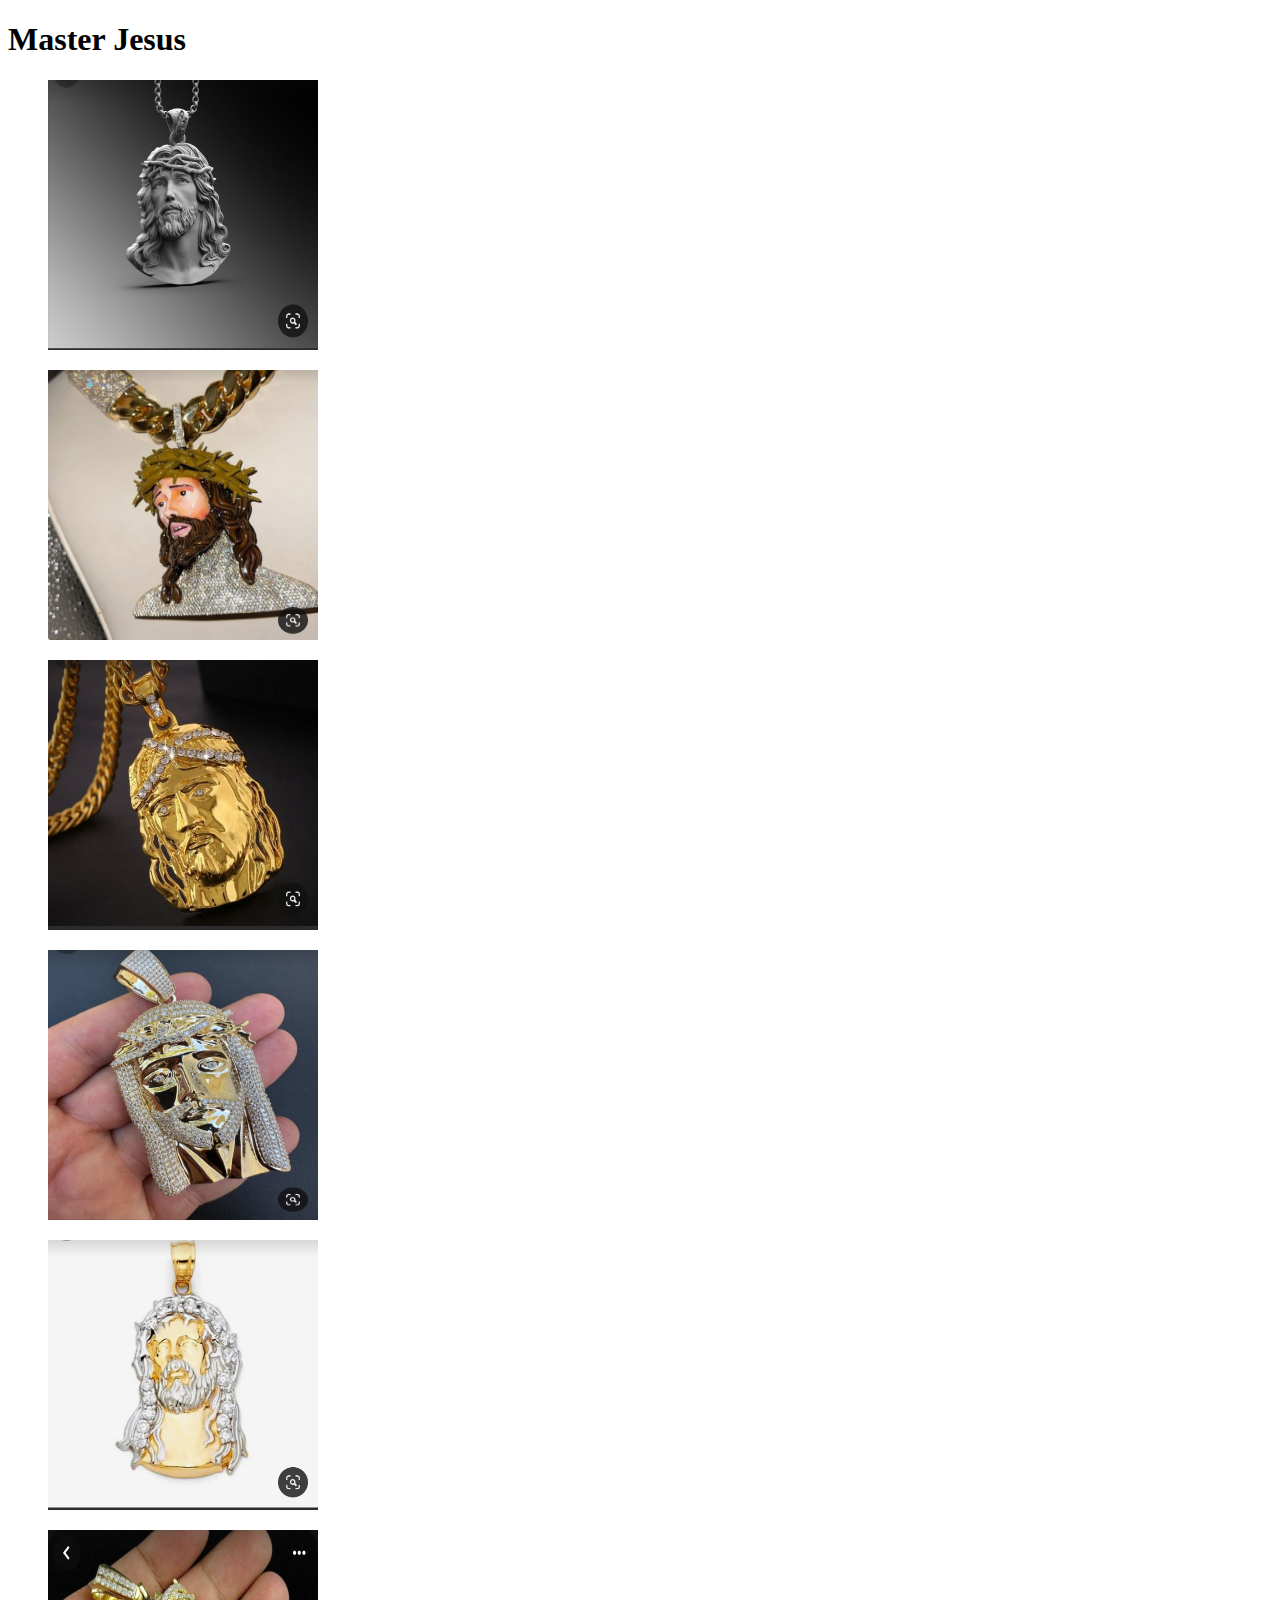
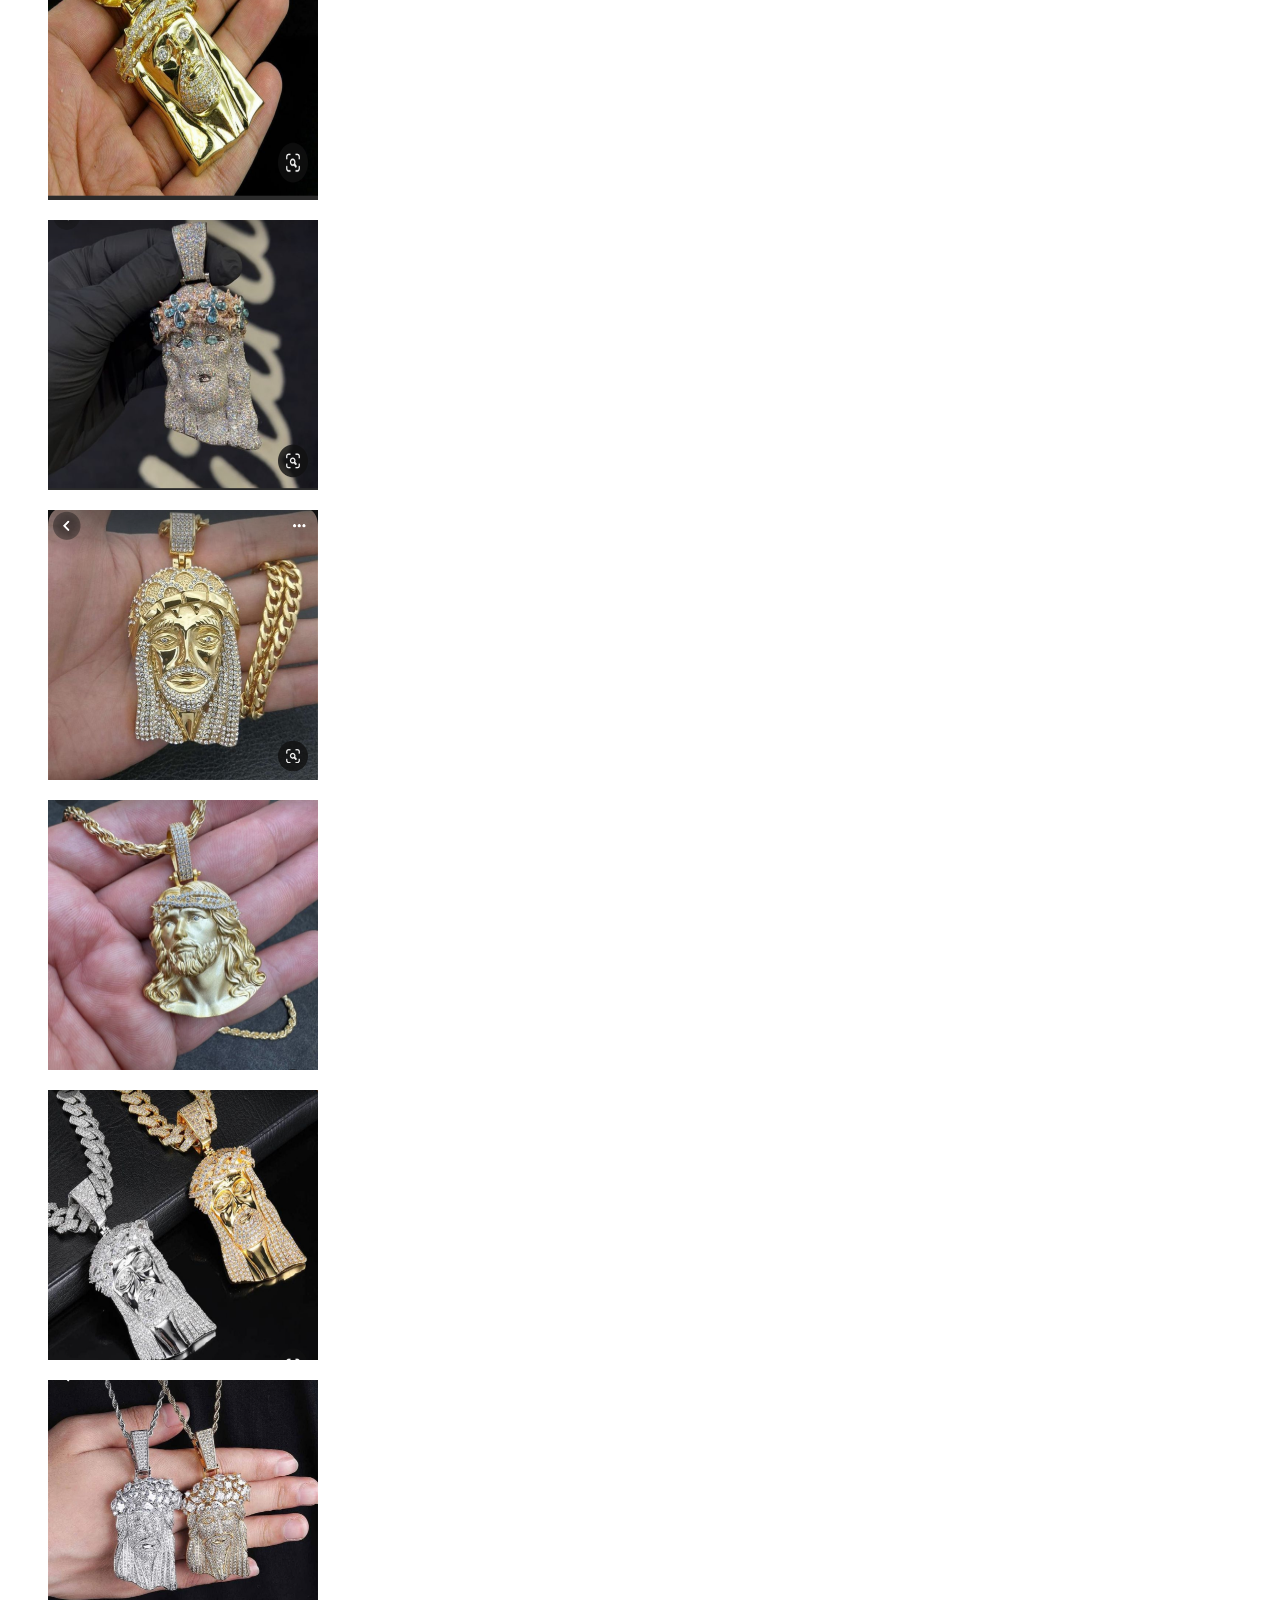
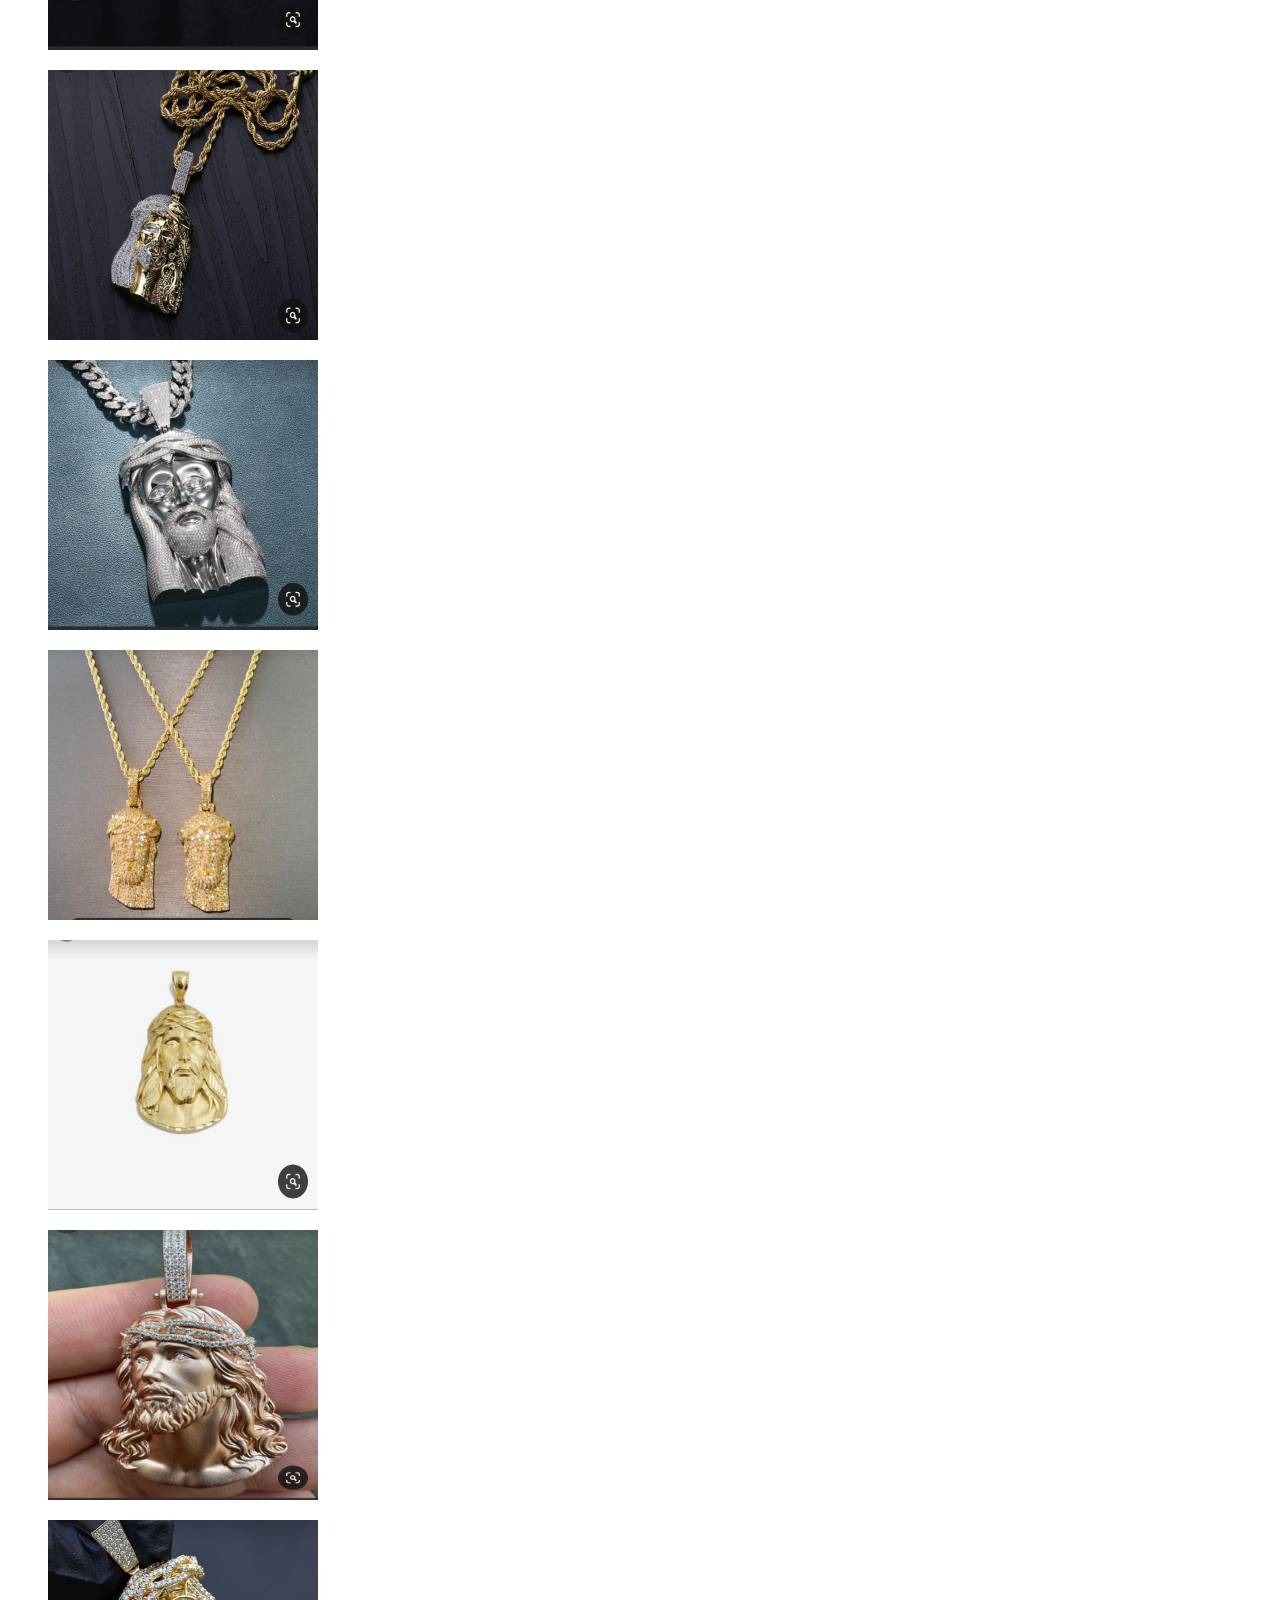
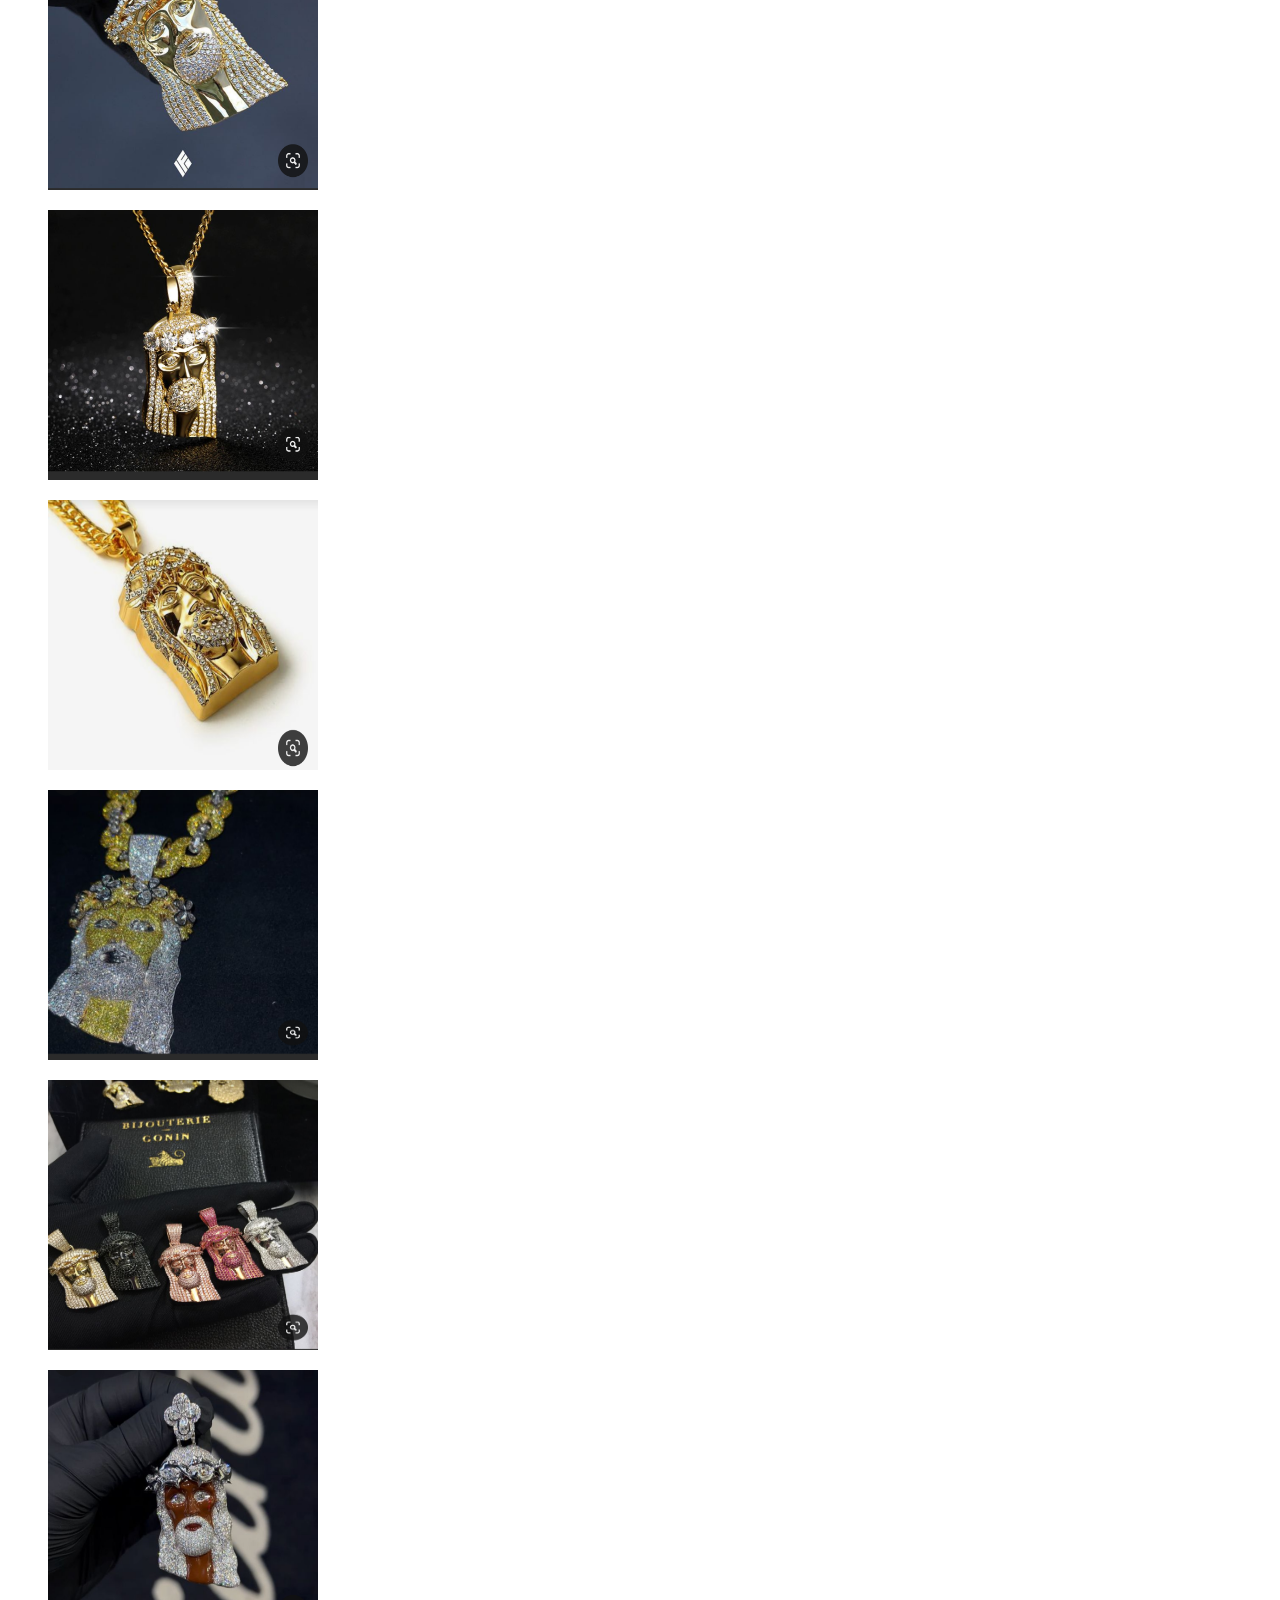
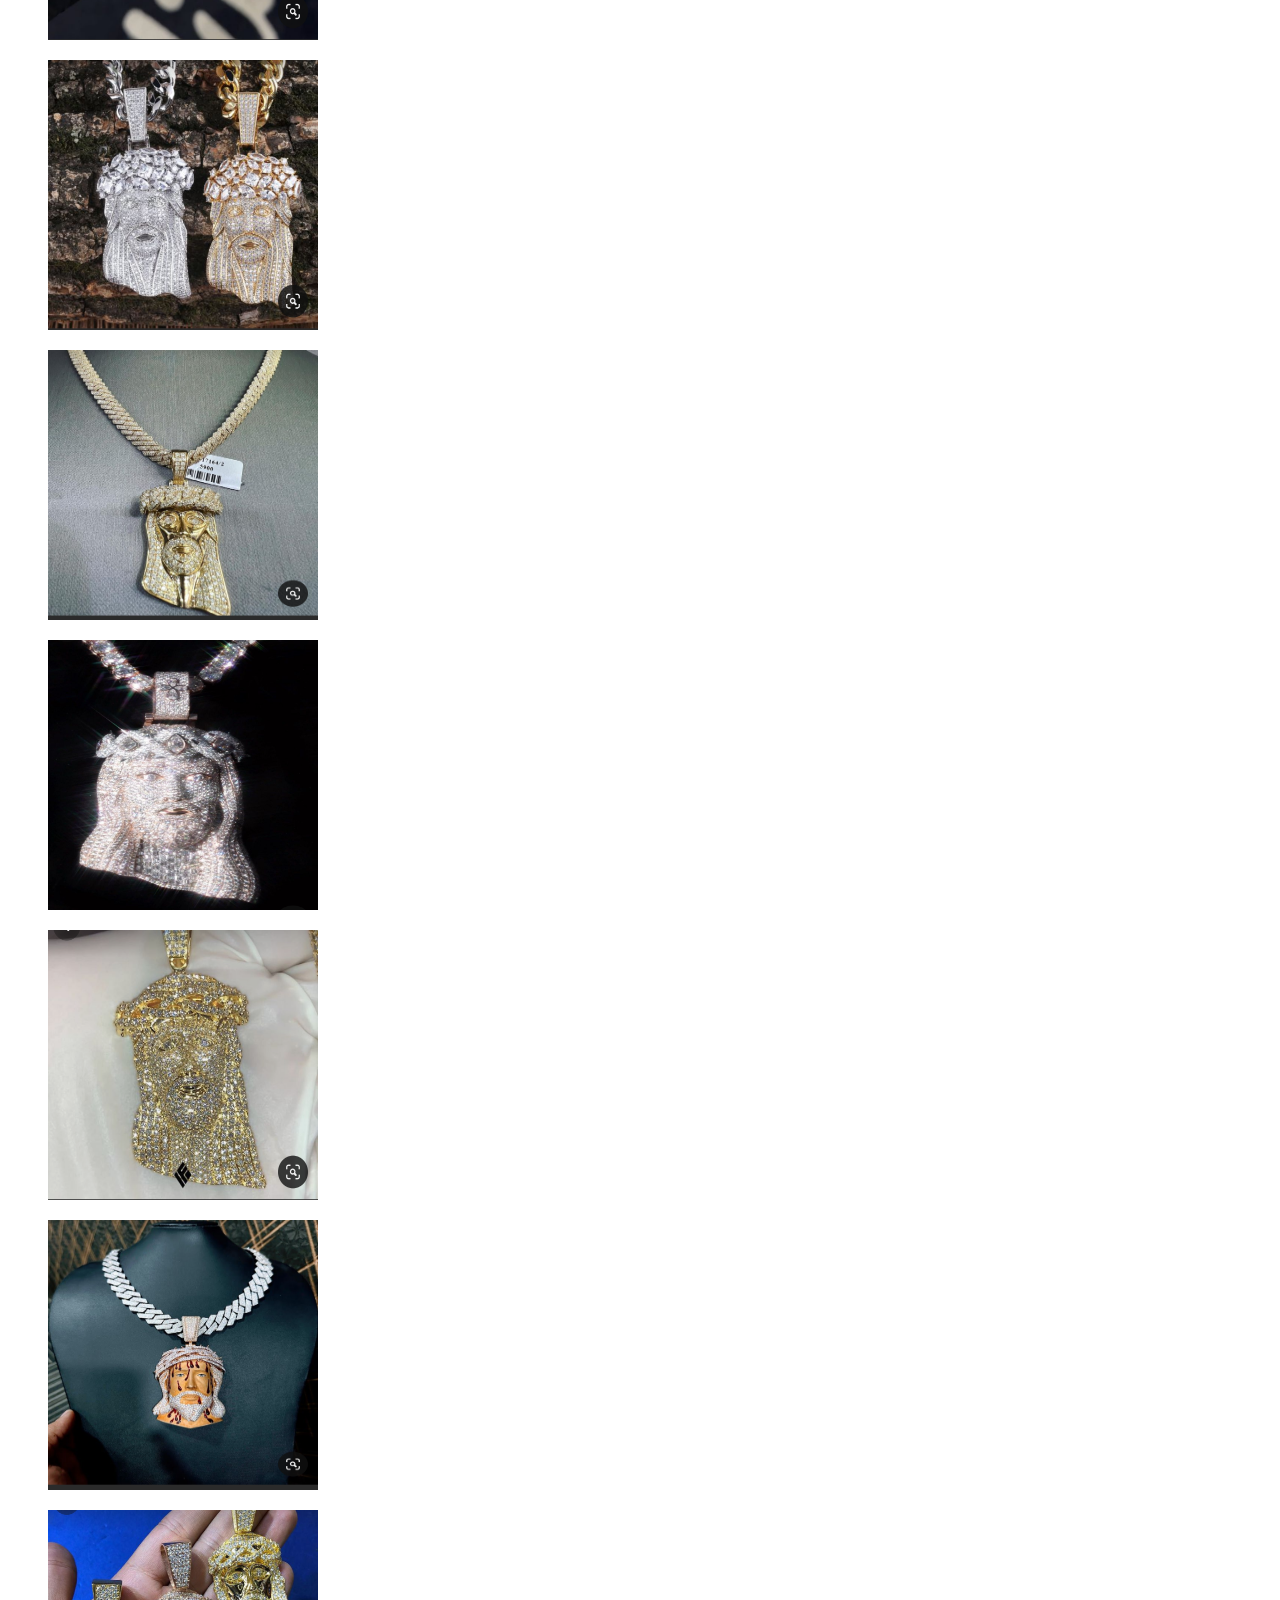
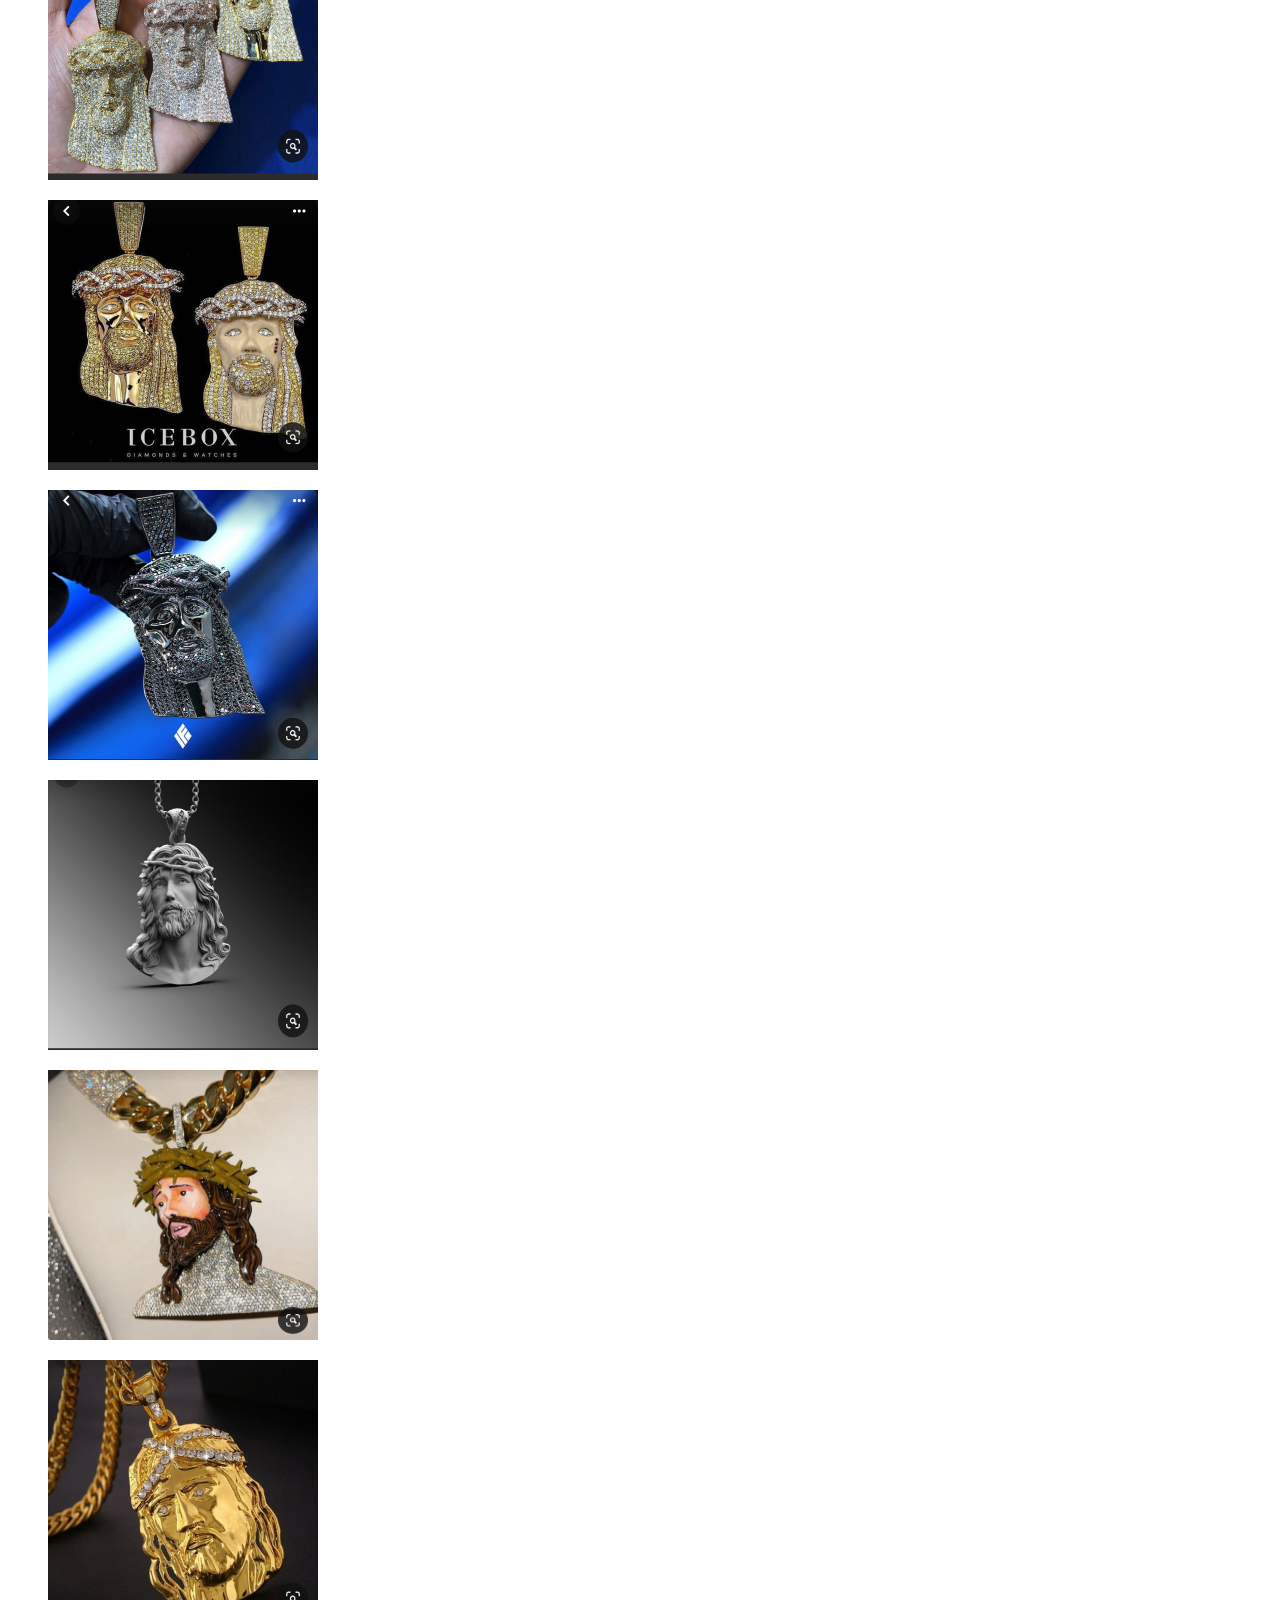
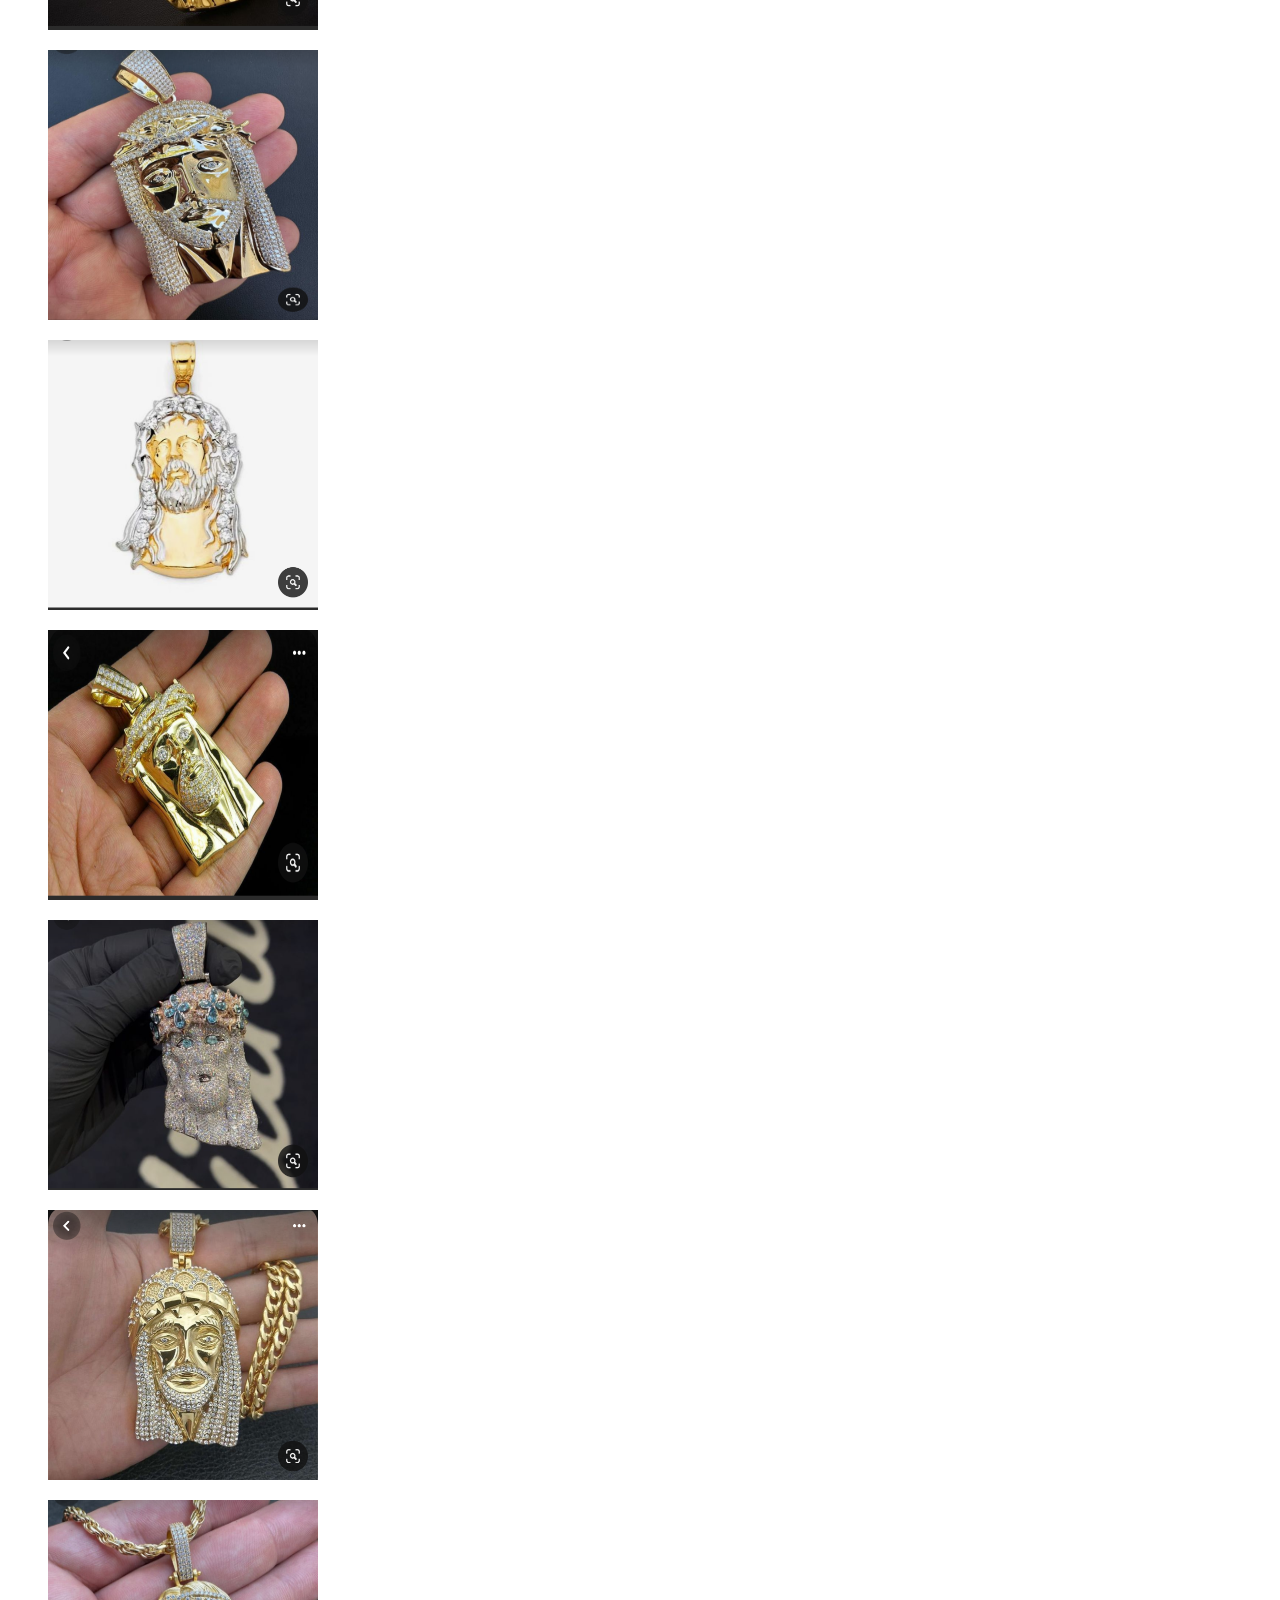
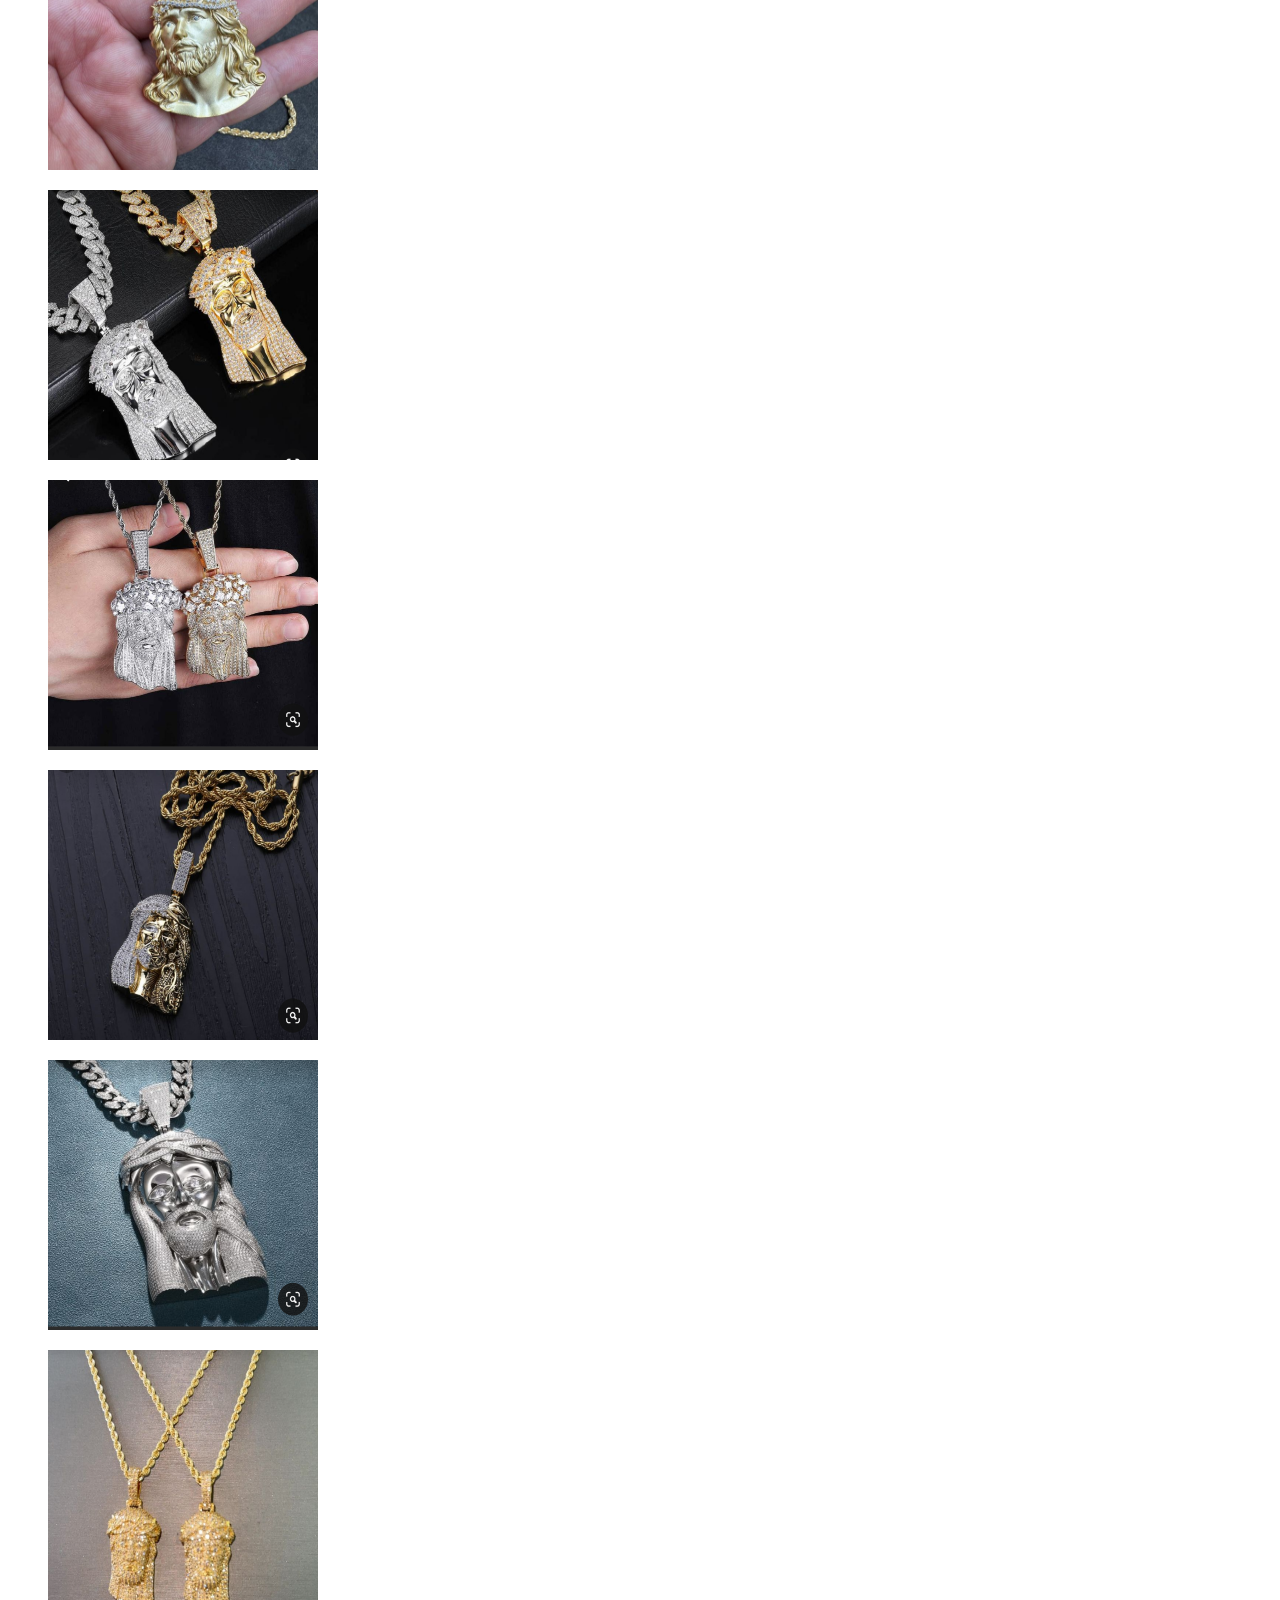
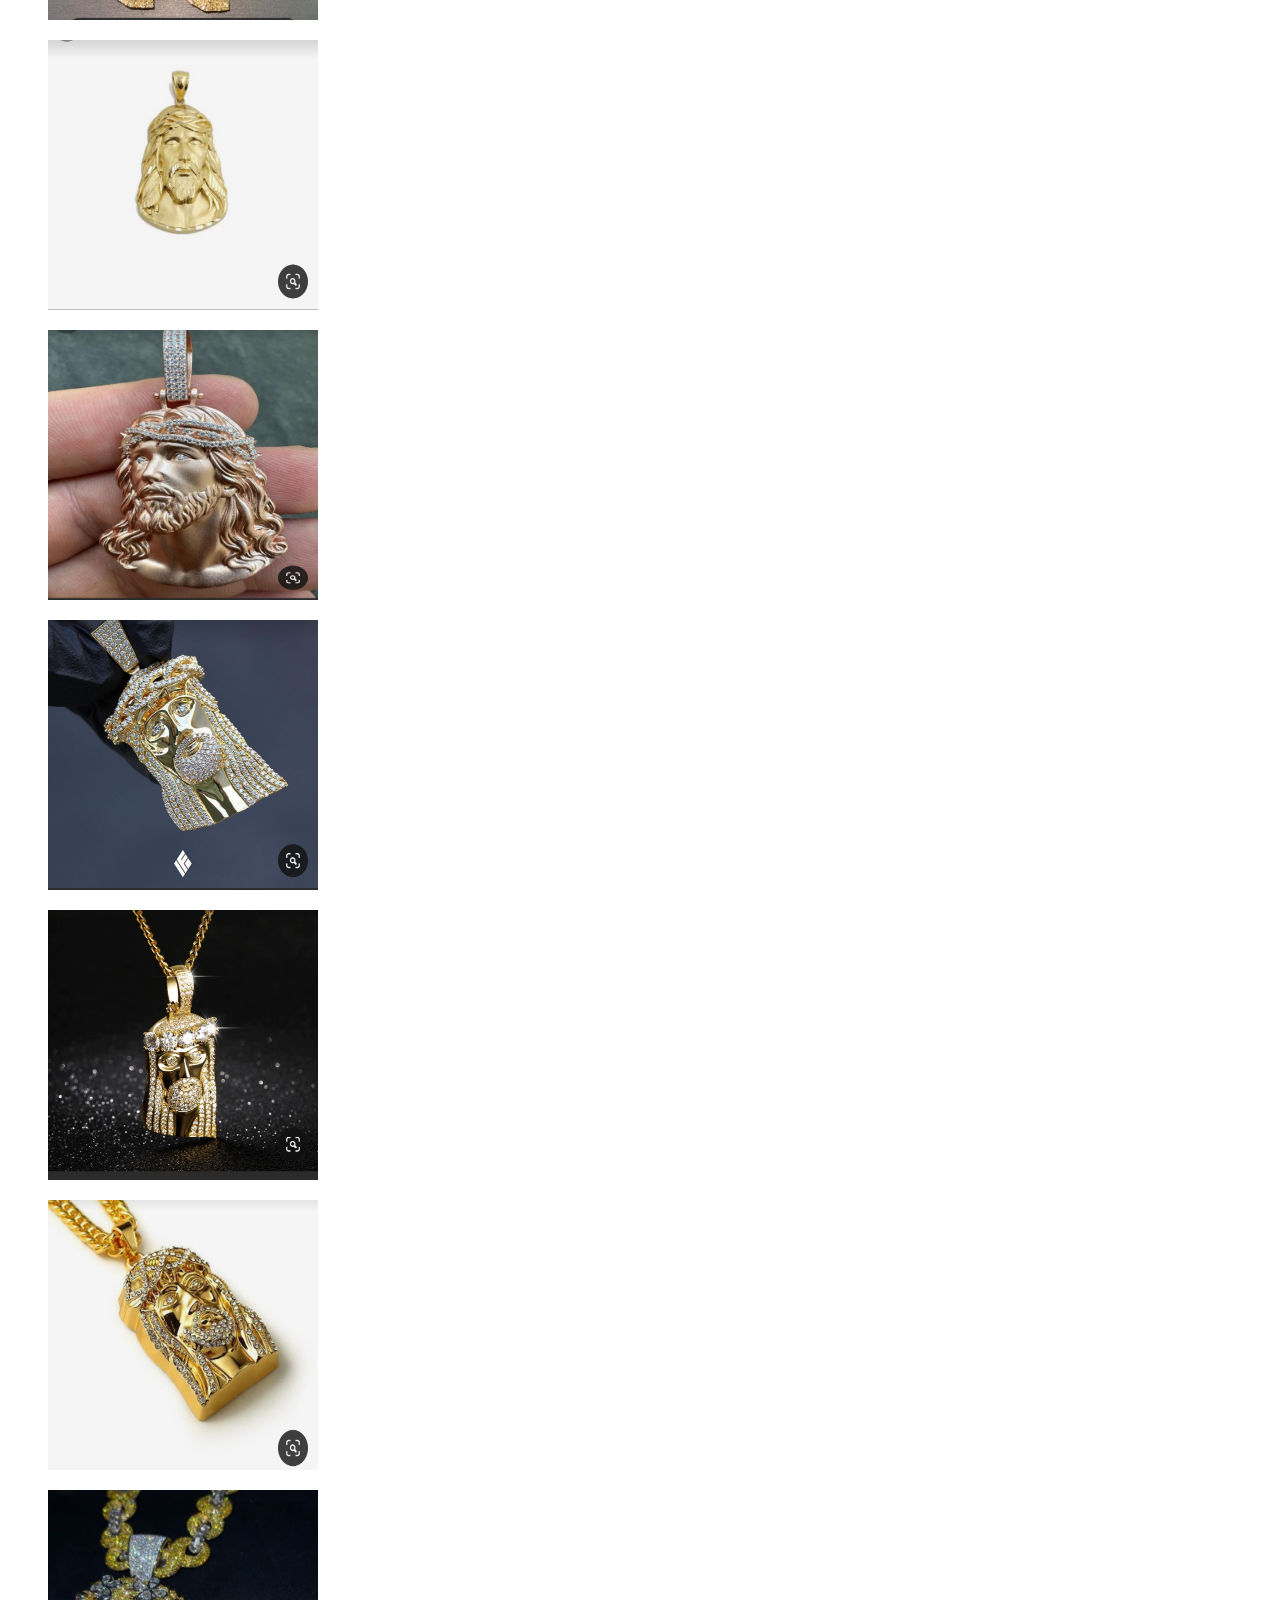
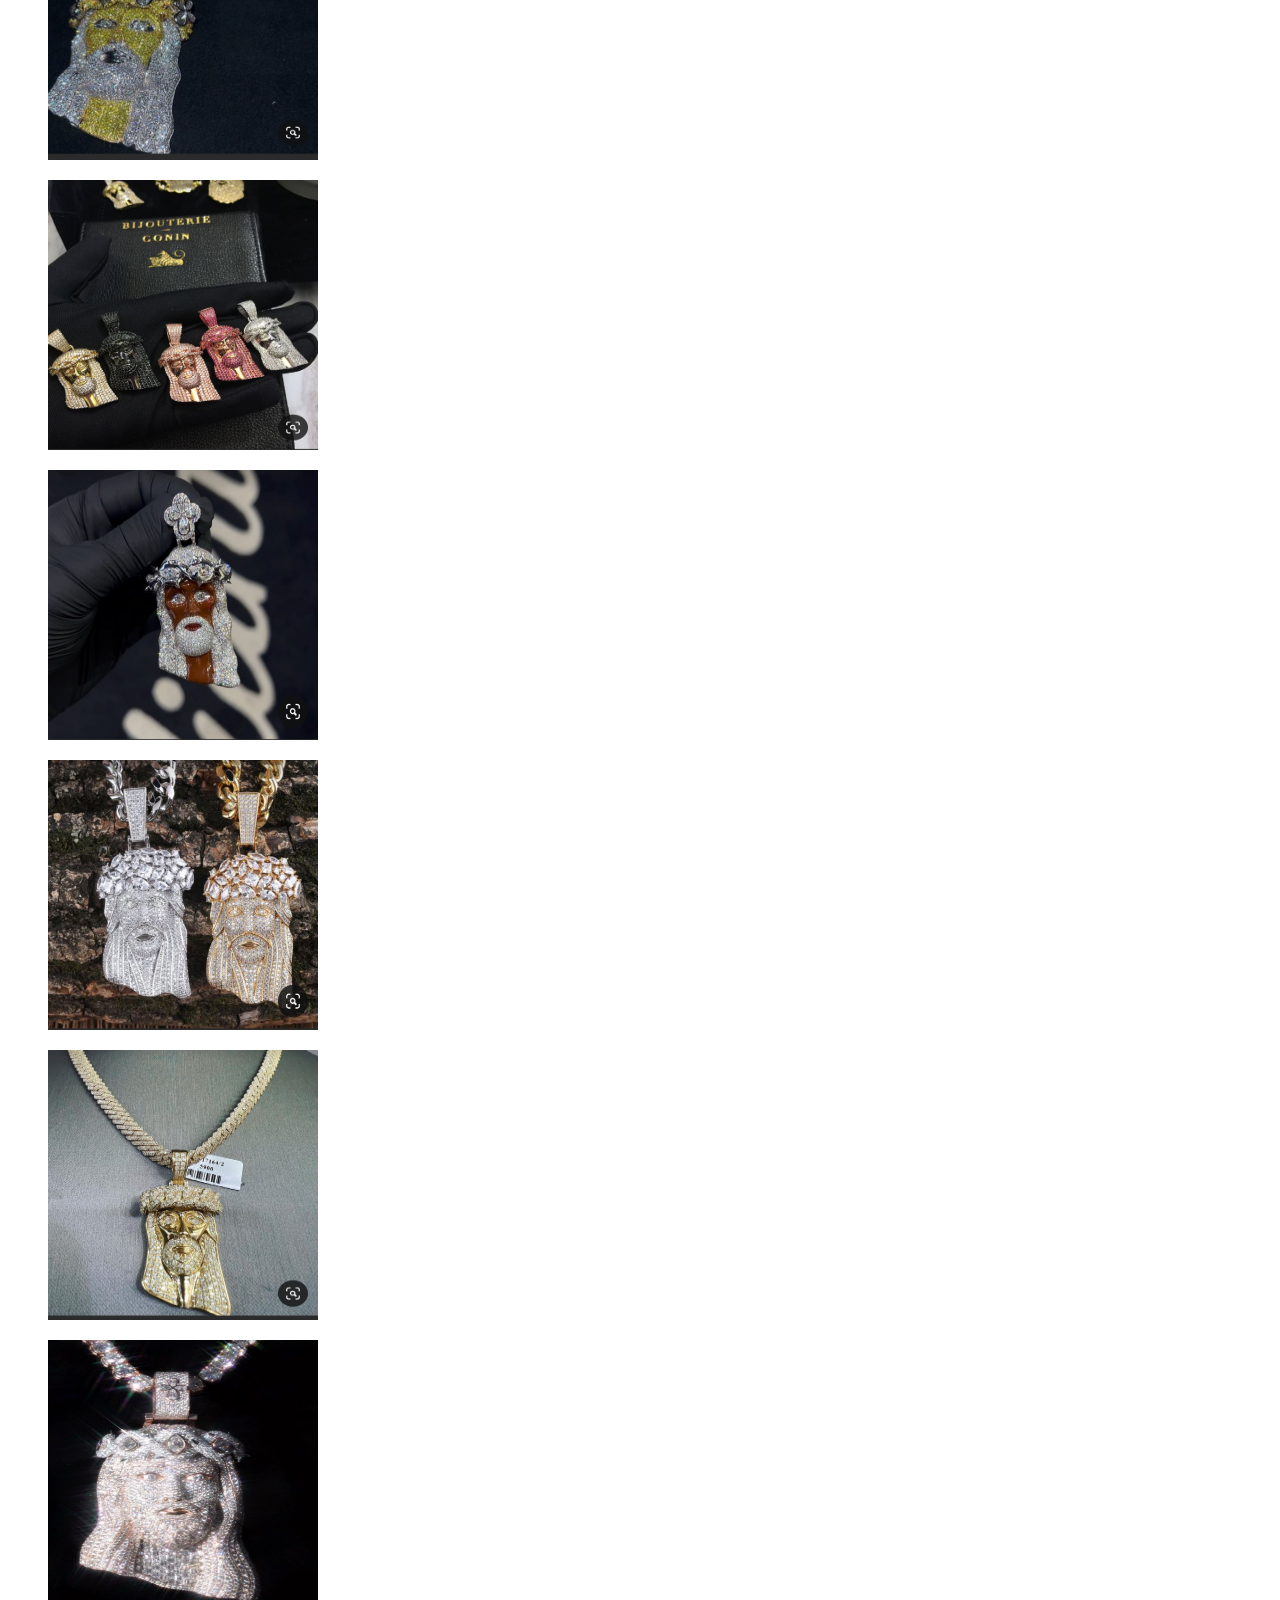
<file: masterjesus.html>
<!DOCTYPE html>
<html lang="en">
<head>
    <meta charset="UTF-8">
    <meta name="viewport" content="width=device-width, initial-scale=1.0">
    <title>Document</title>
    <style>
        .price{
            align-items: center;
        
        }
    </style>
</head>
<h1 class="opacity"></h1>

    <h1 class="on-top">Master Jesus<span></span></h1>
    <body>
      <div class="price">
         <figure>
          <img src="./Master Jesus/Gallery_20240518_201120.png" alt="" width="270px" height="270px" />
          
      </div>
  
  
      <div class="price">
        <figure>
          <img src="./Master Jesus/Gallery_20240518_034107.png" alt="" width="270px" height="270px" />
          
      </div>
  
  
      <div class="price">
        <figure>
          <img src="./Master Jesus/Gallery_20240518_035007.png" alt="" width="270px" height="270px" />
         
      </div>
  
  
      <div class="price">
        <figure>
          <img src="./Master Jesus/Gallery_20240518_035247.png" alt="" width="270px" height="270px" />
          
      </div>
  
  
      <div class="price">
        <figure>
          <img src="./Master Jesus/Gallery_20240518_201400.png" alt="" width="270px" height="270px" />
         
    
      </div>
  
      <div class="price">
        <figure>
          <img src="./Master Jesus/Gallery_20240515_152634.png" alt="" width="270px" height="270px" />
          
    
      </div>
      <div class="price">
        <figure>
          <img src="./Master Jesus/Gallery_20240518_033740.png" alt="" width="270px" height="270px" />
          
    
      </div> 
      <div class="price">
        <figure>
          <img src="./Master Jesus/Gallery_20240515_152616.png" alt="" width="270px" height="270px" />
          
    
      </div> 
      <div class="price">
        <figure>
          <img src="./Master Jesus/Gallery_20240515_151607.png" alt="" width="270px" height="270px" />
          
    
      </div> 

      <div class="price">
        <figure>
          <img src="./Master Jesus/Gallery_20240515_151739.png" alt="" width="270px" height="270px" />
          
    
      </div> 

      <div class="price">
        <figure>
          <img src="./Master Jesus/Gallery_20240518_194641.png" alt="" width="270px" height="270px" />
          
    
      </div> 

      <div class="price">
        <figure>
          <img src="./Master Jesus/Gallery_20240518_035122.png" alt="" width="270px" height="270px" />
          
    
      </div> 

      <div class="price">
        <figure>
          <img src="./Master Jesus/Gallery_20240518_194203.png" alt="" width="270px" height="270px" />
          
    
      </div> 
      <div class="price">
        <figure>
          <img src="./Master Jesus/Gallery_20240515_152145.png" alt="" width="270px" height="270px" />
          
    
      </div> 

      <div class="price">
        <figure>
          <img src="./Master Jesus/Gallery_20240518_201415.png" alt="" width="270px" height="270px" />
          
    
      </div> 

      <div class="price">
        <figure>
          <img src="./Master Jesus/Gallery_20240518_194724.png" alt="" width="270px" height="270px" />
          
    
      </div> 
      <div class="price">
        <figure>
          <img src="./Master Jesus/Gallery_20240515_152037.png" alt="" width="270px" height="270px" />
          
    
      </div> 
      <div class="price">
        <figure>
          <img src="./Master Jesus/Gallery_20240518_033924.png" alt="" width="270px" height="270px" />
          
    
      </div> 

      <div class="price">
        <figure>
          <img src="./Master Jesus/Gallery_20240518_200858.png" alt="" width="270px" height="270px" />
          
    
      </div>

      <div class="price">
        <figure>
          <img src="./Master Jesus/Gallery_20240518_033810.png" alt="" width="270px" height="270px" />
          
    
      </div> 
      <div class="price">
        <figure>
          <img src="./Master Jesus/Gallery_20240518_033836.png" alt="" width="270px" height="270px" />
          
    
      </div> 

      <div class="price">
        <figure>
          <img src="./Master Jesus/Gallery_20240518_033713.png" alt="" width="270px" height="270px" />
          
    
      </div> 

      

      <div class="price">
        <figure>
          <img src="./Master Jesus/Gallery_20240518_200831.png" alt="" width="270px" height="270px" />
          
    
      </div> 

      <div class="price">
        <figure>
          <img src="./Master Jesus/Gallery_20240515_152317.png" alt="" width="270px" height="270px" />
          
    
      </div> 

      <div class="price">
        <figure>
          <img src="./Master Jesus/Gallery_20240518_201044.png" alt="270" width="270px" height="270px" />
          
    
      </div>

      <div class="price">
        <figure>
          <img src="./Master Jesus/Gallery_20240515_152105.png" alt="" width="270px" height="270px" /> 
        </div>

      <div class="price">

        <figure>
          <img src="./Master Jesus/Gallery_20240515_152334.png" alt="" width="270px" height="270px" />
          
    
      </div> 

      <div class="price">
        <figure>
          <img src="./Master Jesus/Gallery_20240515_152434.png" alt="" width="270px" height="270px" />
          
    
      </div> 

      <div class="price">
        <figure>
          <img src="./Master Jesus/Gallery_20240515_152541.png" alt="" width="270px" height="270px" />
          
    
      </div>
      
      <div class="price">
        <figure>
          <img src="./Master Jesus/Gallery_20240515_152015.png" alt="" width="270px" height="270px" />
          
    
      </div> 

      <div class="price">
        <figure>
          <img src="./Master Jesus/Gallery_20240518_201120.png" alt="" width="270px" height="270px" />
          
      </div>
  
  
      <div class="price">
        <figure>
          <img src="./Master Jesus/Gallery_20240518_034107.png" alt="" width="270px" height="270px" />
          
      </div>
  
  
      <div class="price">
        <figure>
          <img src="./Master Jesus/Gallery_20240518_035007.png" alt="" width="270px" height="270px" />
         
      </div>
  
  
      <div class="price">
        <figure>
          <img src="./Master Jesus/Gallery_20240518_035247.png" alt="" width="270px" height="270px" />
          
      </div>
  
  
      <div class="price">
        <figure>
          <img src="./Master Jesus/Gallery_20240518_201400.png" alt="" width="270px" height="270px" />
         
    
      </div>
  
      <div class="price">
        <figure>
          <img src="./Master Jesus/Gallery_20240515_152634.png" alt="" width="270px" height="270px" />
          
    
      </div>
      <div class="price">
        <figure>
          <img src="./Master Jesus/Gallery_20240518_033740.png" alt="" width="270px" height="270px" />
          
    
      </div> 
      <div class="price">
        <figure>
          <img src="./Master Jesus/Gallery_20240515_152616.png" alt="" width="270px" height="270px" />
          
    
      </div> 
      <div class="price">
        <figure>
          <img src="./Master Jesus/Gallery_20240515_151607.png" alt="" width="270px" height="270px" />
          
    
      </div> 

      <div class="price">
        <figure>
          <img src="./Master Jesus/Gallery_20240515_151739.png" alt="" width="270px" height="270px" />
          
    
      </div> 

      <div class="price">
        <figure>
          <img src="./Master Jesus/Gallery_20240518_194641.png" alt="" width="270px" height="270px" />
          
    
      </div> 

      <div class="price">
        <figure>
          <img src="./Master Jesus/Gallery_20240518_035122.png" alt="" width="270px" height="270px" />
          
    
      </div> 

      <div class="price">
        <figure>
          <img src="./Master Jesus/Gallery_20240518_194203.png" alt="" width="270px" height="270px" />
          
    
      </div> 
      <div class="price">
        <figure>
          <img src="./Master Jesus/Gallery_20240515_152145.png" alt="" width="270px" height="270px" />
          
    
      </div> 

      <div class="price">
        <figure>
          <img src="./Master Jesus/Gallery_20240518_201415.png" alt="" width="270px" height="270px" />
          
    
      </div> 

      <div class="price">
        <figure>
          <img src="./Master Jesus/Gallery_20240518_194724.png" alt="" width="270px" height="270px" />
          
    
      </div> 
      <div class="price">
        <figure>
          <img src="./Master Jesus/Gallery_20240515_152037.png" alt="" width="270px" height="270px" />
          
    
      </div> 
      <div class="price">
        <figure>
          <img src="./Master Jesus/Gallery_20240518_033924.png" alt="" width="270px" height="270px" />
          
    
      </div> 

      <div class="price">
        <figure>
          <img src="./Master Jesus/Gallery_20240518_200858.png" alt="" width="270px" height="270px" />
          
    
      </div>

      <div class="price">
        <figure>
          <img src="./Master Jesus/Gallery_20240518_033810.png" alt="" width="270px" height="270px" />
          
    
      </div> 
      <div class="price">
        <figure>
          <img src="./Master Jesus/Gallery_20240518_033836.png" alt="" width="270px" height="270px" />
          
    
      </div> 

      <div class="price">
        <figure>
          <img src="./Master Jesus/Gallery_20240518_033713.png" alt="" width="270px" height="270px" />
          
    
      </div> 

      

      <div class="price">
        <figure>
          <img src="./Master Jesus/Gallery_20240518_200831.png" alt="" width="270px" height="270px" />
          
    
      </div> 

      <div class="price">
        <figure>
          <img src="./Master Jesus/Gallery_20240515_152317.png" alt="" width="270px" height="270px" />
          
    
      </div> 

      <div class="price">
        <figure>
          <img src="./Master Jesus/Gallery_20240518_201044.png" alt="270" width="270px" height="270px" />
          
    
      </div>
      <div class="price">
        <figure>
          <img src="./Master Jesus/Gallery_20240515_152105.png" alt="" width="270px" height="270px" /> 
        </div>

      <div class="price">
        <figure>
          <img src="./Master Jesus/Gallery_20240515_152334.png" alt="" width="270px" height="270px" />
          
    
      </div> 

      <div class="price">
        <figure>
          <img src="./Master Jesus/Gallery_20240515_152434.png" alt="" width="270px" height="270px" />
          
    
      </div> 

      <div class="price">
        <figure>
          <img src="./Master Jesus/Gallery_20240515_152541.png" alt="" width="270px" height="270px" />
          
    
      </div>
      
      <div class="price">
        <figure>
          <img src="./Master Jesus/Gallery_20240515_152015.png" alt="" width="270px" height="270px" />
          
    
      </div> 

      <div class="price">
        <figure>
          <img src="./Master Jesus/Gallery_20240518_201120.png" alt="" width="270px" height="270px" />
          
      </div>
  
  
      <div class="price">
        <figure>
          <img src="./Master Jesus/Gallery_20240518_034107.png" alt="" width="270px" height="270px" />
          
      </div>
  
  
      <div class="price">
        <figure>
          <img src="./Master Jesus/Gallery_20240518_035007.png" alt="" width="270px" height="270px" />
         
      </div>
  
  
      <div class="price">
        <figure>
          <img src="./Master Jesus/Gallery_20240518_035247.png" alt="" width="270px" height="270px" />
          
      </div>
  
  
      <div class="price">
        <figure>
          <img src="./Master Jesus/Gallery_20240518_201400.png" alt="" width="270px" height="270px" />
         
    
      </div>
  
      <div class="price">
        <figure>
          <img src="./Master Jesus/Gallery_20240515_152634.png" alt="" width="270px" height="270px" />
          
    
      </div>
      <div class="price">
        <figure>
          <img src="./Master Jesus/Gallery_20240518_033740.png" alt="" width="270px" height="270px" />
          
    
      </div> 
      <div class="price">
        <figure>
          <img src="./Master Jesus/Gallery_20240515_152616.png" alt="" width="270px" height="270px" />
          
    
      </div> 
      <div class="price">
        <figure>
          <img src="./Master Jesus/Gallery_20240515_151607.png" alt="" width="270px" height="270px" />
          
    
      </div> 

      <div class="price">
        <figure>
          <img src="./Master Jesus/Gallery_20240515_151739.png" alt="" width="270px" height="270px" />
          
    
      </div> 

      <div class="price">
        <figure>
          <img src="./Master Jesus/Gallery_20240518_194641.png" alt="" width="270px" height="270px" />
          
    
      </div> 

      <div class="price">
        <figure>
          <img src="./Master Jesus/Gallery_20240518_035122.png" alt="" width="270px" height="270px" />
          
    
      </div> 

      <div class="price">
        <figure>
          <img src="./Master Jesus/Gallery_20240518_194203.png" alt="" width="270px" height="270px" />
          
    
      </div> 
      <div class="price">
        <figure>
          <img src="./Master Jesus/Gallery_20240515_152145.png" alt="" width="270px" height="270px" />
          
    
      </div> 

      <div class="price">
        <figure>
          <img src="./Master Jesus/Gallery_20240518_201415.png" alt="" width="270px" height="270px" />
          
    
      </div> 

      <div class="price">
        <figure>
          <img src="./Master Jesus/Gallery_20240518_194724.png" alt="" width="270px" height="270px" />
          
    
      </div> 
      <div class="price">
        <figure>
          <img src="./Master Jesus/Gallery_20240515_152037.png" alt="" width="270px" height="270px" />
          
    
      </div> 
      <div class="price">
        <figure>
          <img src="./Master Jesus/Gallery_20240518_033924.png" alt="" width="270px" height="270px" />
          
    
      </div> 

      <div class="price">
        <figure>
          <img src="./Master Jesus/Gallery_20240518_200858.png" alt="" width="270px" height="270px" />
          
    
      </div>

      <div class="price">
        <figure>
          <img src="./Master Jesus/Gallery_20240518_033810.png" alt="" width="270px" height="270px" />
          
    
      </div> 
      <div class="price">
        <figure>
          <img src="./Master Jesus/Gallery_20240518_033836.png" alt="" width="270px" height="270px" />
          
    
      </div> 

      <div class="price">
        <figure>
          <img src="./Master Jesus/Gallery_20240518_033713.png" alt="" width="270px" height="270px" />
          
    
      </div> 

      

      <div class="price">
        <figure>
          <img src="./Master Jesus/Gallery_20240518_200831.png" alt="" width="270px" height="270px" />
          
    
      </div> 

      <div class="price">
        <figure>
          <img src="./Master Jesus/Gallery_20240515_152317.png" alt="" width="270px" height="270px" />
          
    
      </div> 

      <div class="price">
        <figure>
          <img src="./Master Jesus/Gallery_20240518_201044.png" alt="270" width="270px" height="270px" />
          
    
      </div>
      <div class="price">
        <figure>
          <img src="./Master Jesus/Gallery_20240515_152105.png" alt="" width="270px" height="270px" /> 
        </div>

      <div class="price">
        <figure>
          <img src="./Master Jesus/Gallery_20240515_152334.png" alt="" width="270px" height="270px" />
          
    
      </div> 

      <div class="price">
        <figure>
          <img src="./Master Jesus/Gallery_20240515_152434.png" alt="" width="270px" height="270px" />
          
    
      </div> 

      <div class="price">
        <figure>
          <img src="./Master Jesus/Gallery_20240515_152541.png" alt="" width="270px" height="270px" />
          
    
      </div>
      
      <div class="price">
        <figure>
          <img src="./Master Jesus/Gallery_20240515_152015.png" alt="" width="270px" height="270px" />
          
    
      </div> 

    </div>
      
    <div class="price">
      <figure>
        <img src="./Master Jesus/Gallery_20240610_013459.png" alt="" width="270px" height="270px" />
        
  
    </div> 

    <div class="price">
        <figure>
          <img src="./Master Jesus/Gallery_20240610_011925.png" alt="" width="270px" height="270px" />
          
    
      </div> 

      <div class="price">
        <figure>
          <img src="./Master Jesus/Gallery_20240610_012021.png" alt="" width="270px" height="270px" />
          
    
      </div> 

      <div class="price">
        <figure>
          <img src="./Master Jesus/Gallery_20240610_012300.png" alt="" width="270px" height="270px" />
          
    
      </div> 

      <div class="price">
        <figure>
          <img src="./Master Jesus/Gallery_20240610_012845.png" alt="" width="270px" height="270px" />
          
    
      </div> 
      <div class="price">
        <figure>
          <img src="./Master Jesus/Gallery_20240610_013811.png" alt="" width="270px" height="270px" />
          
    
      </div> 
       

      
</body>
</html>
</file>
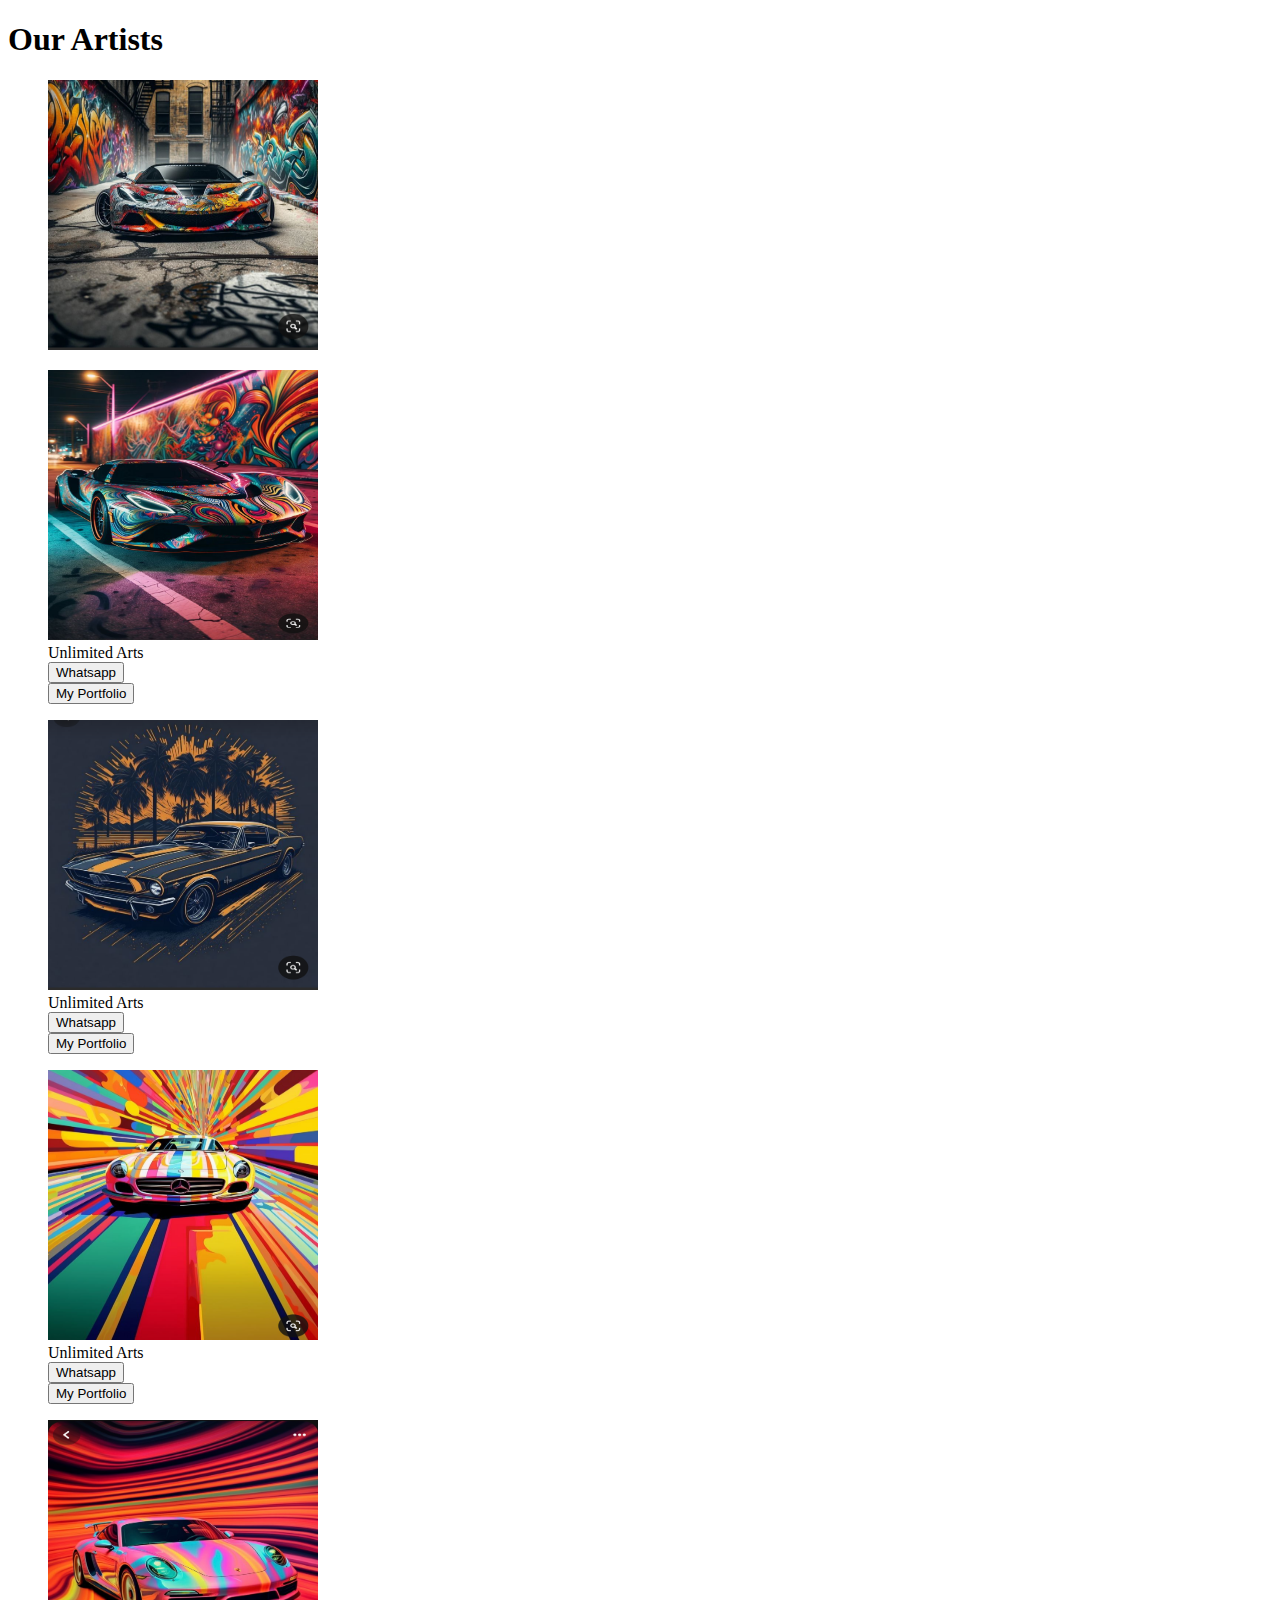
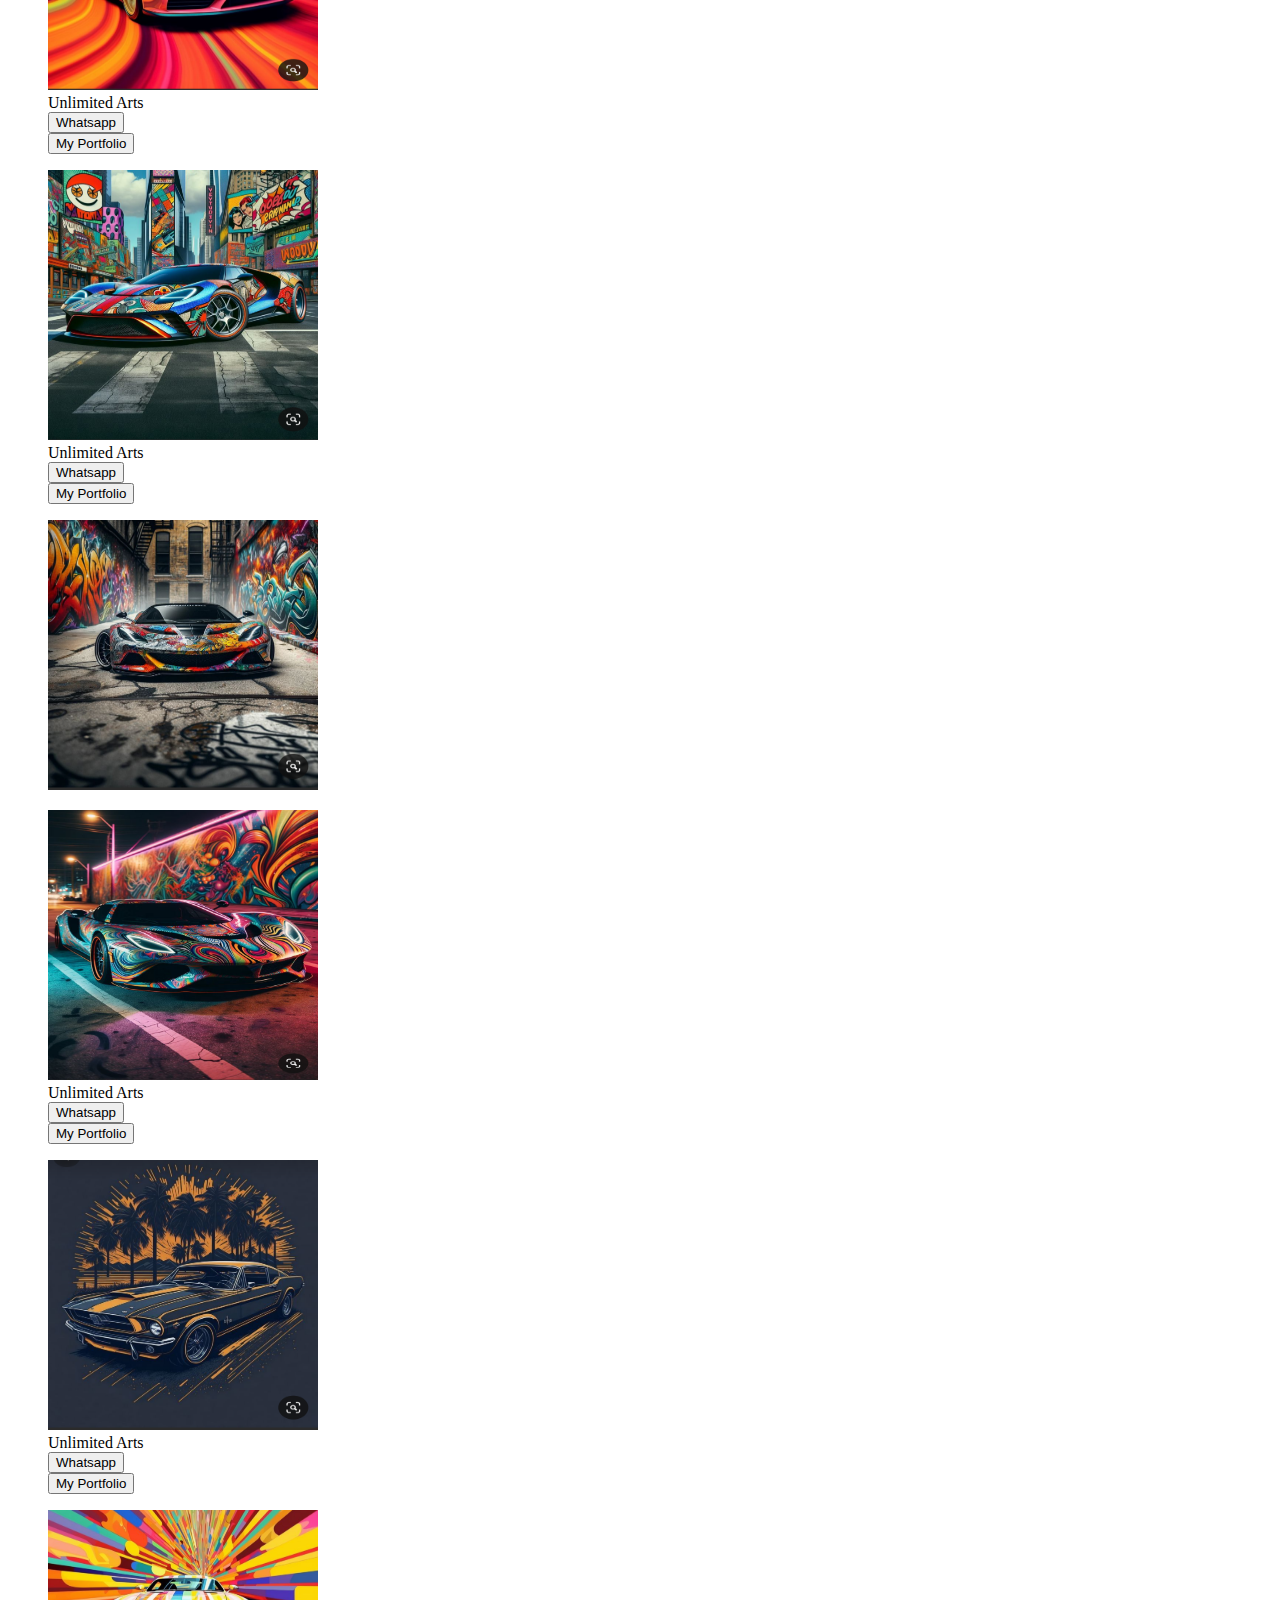
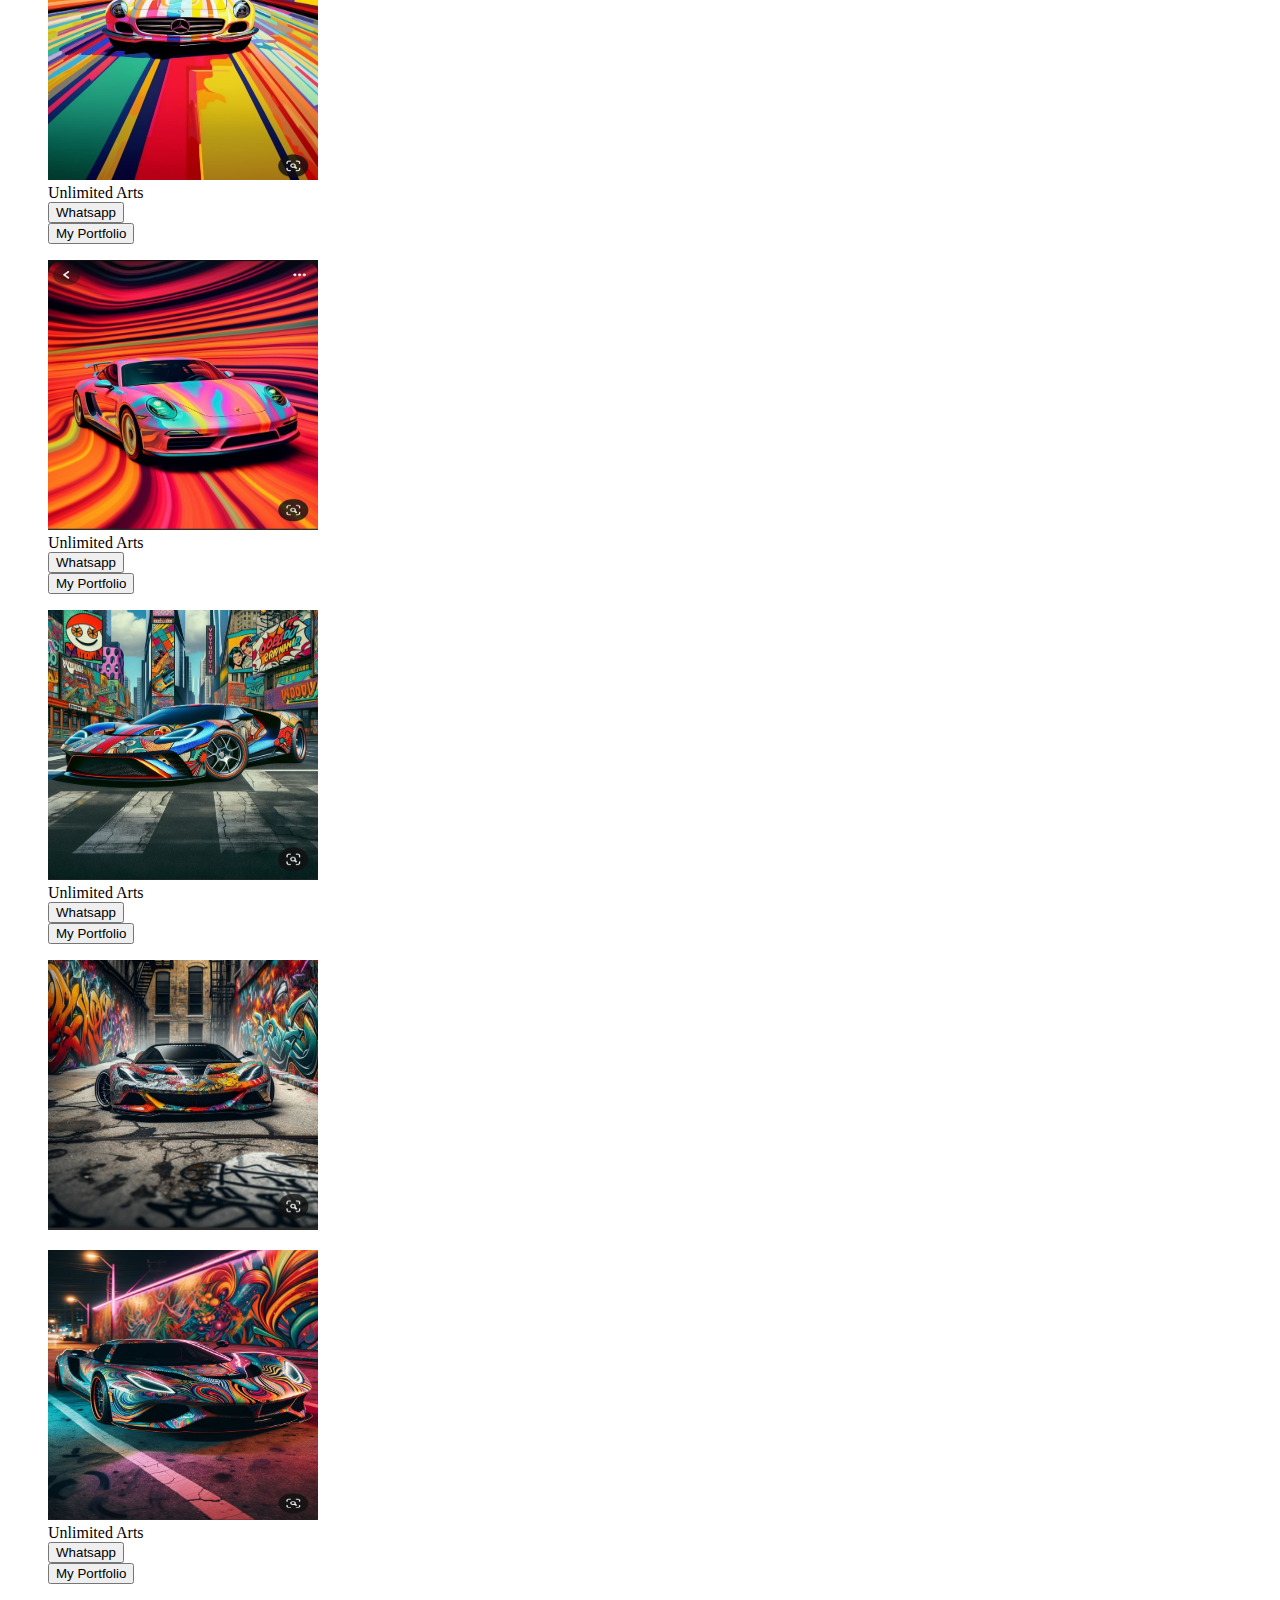
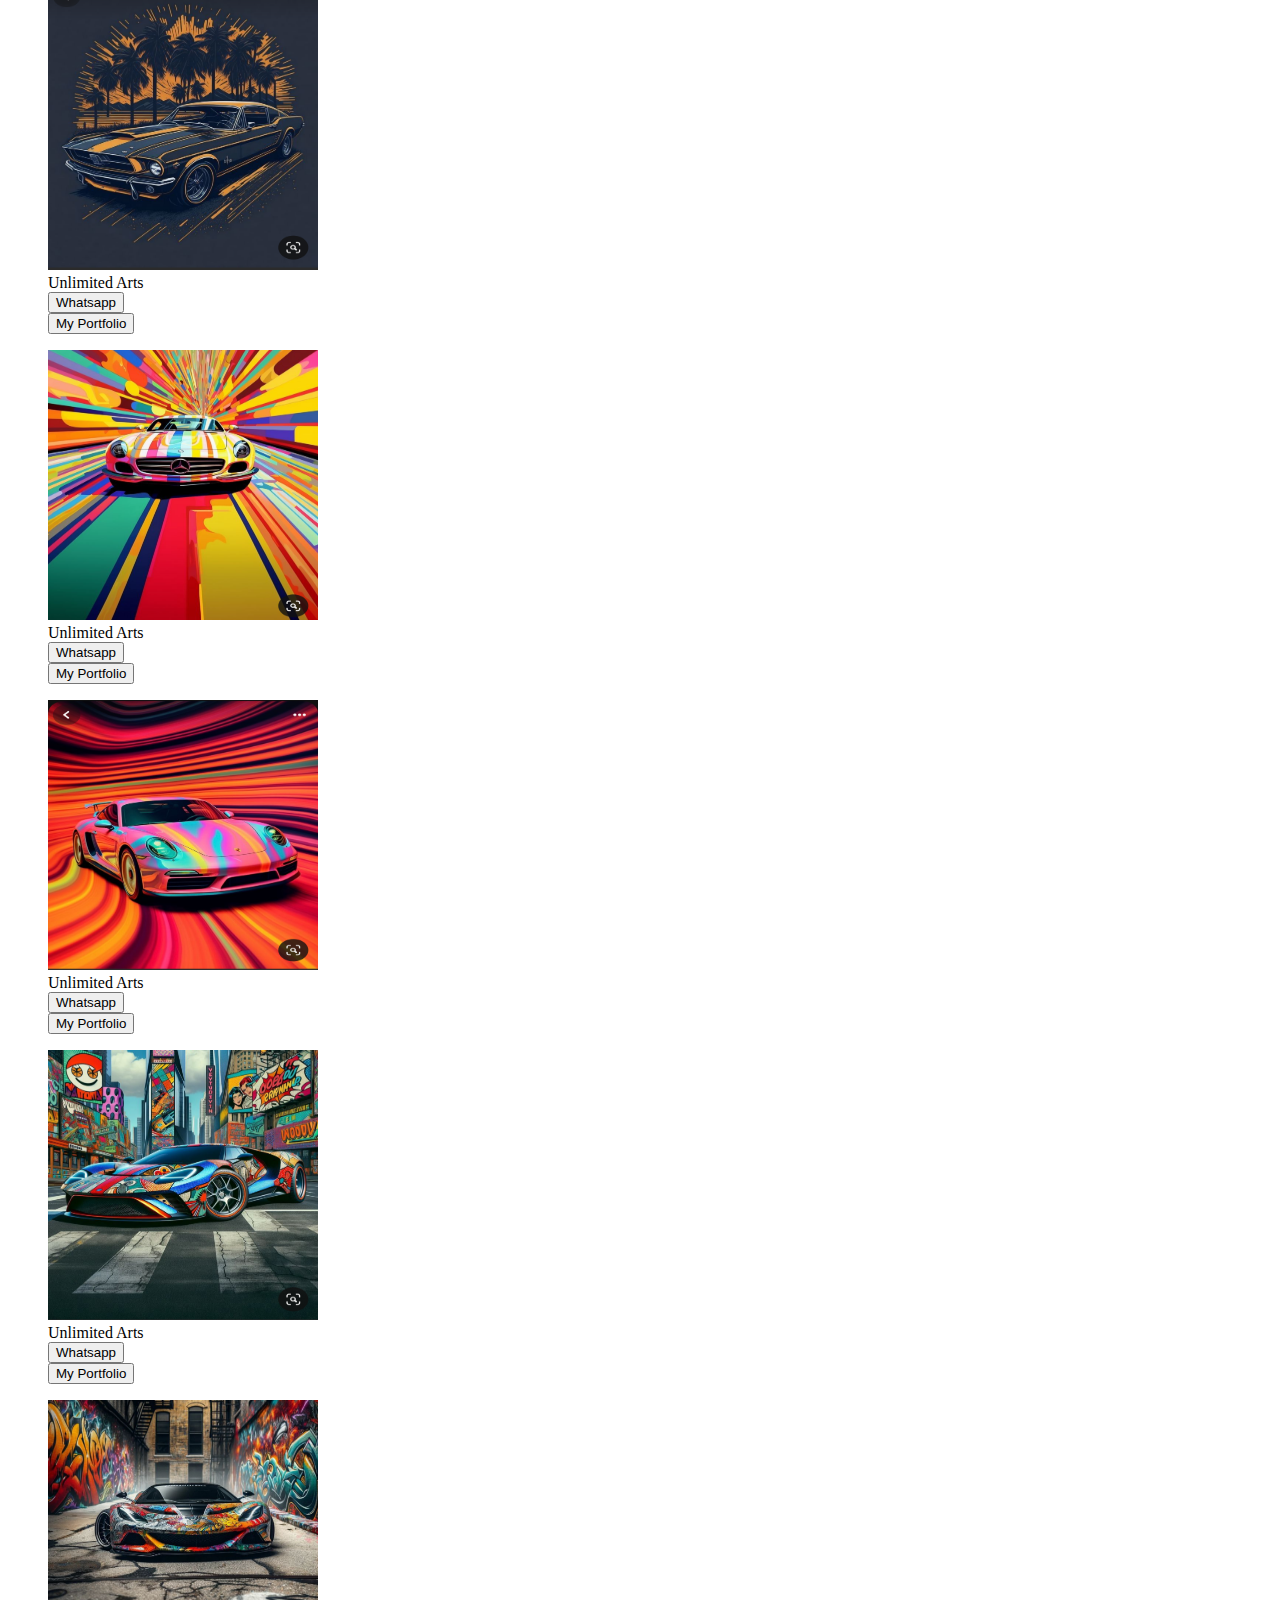
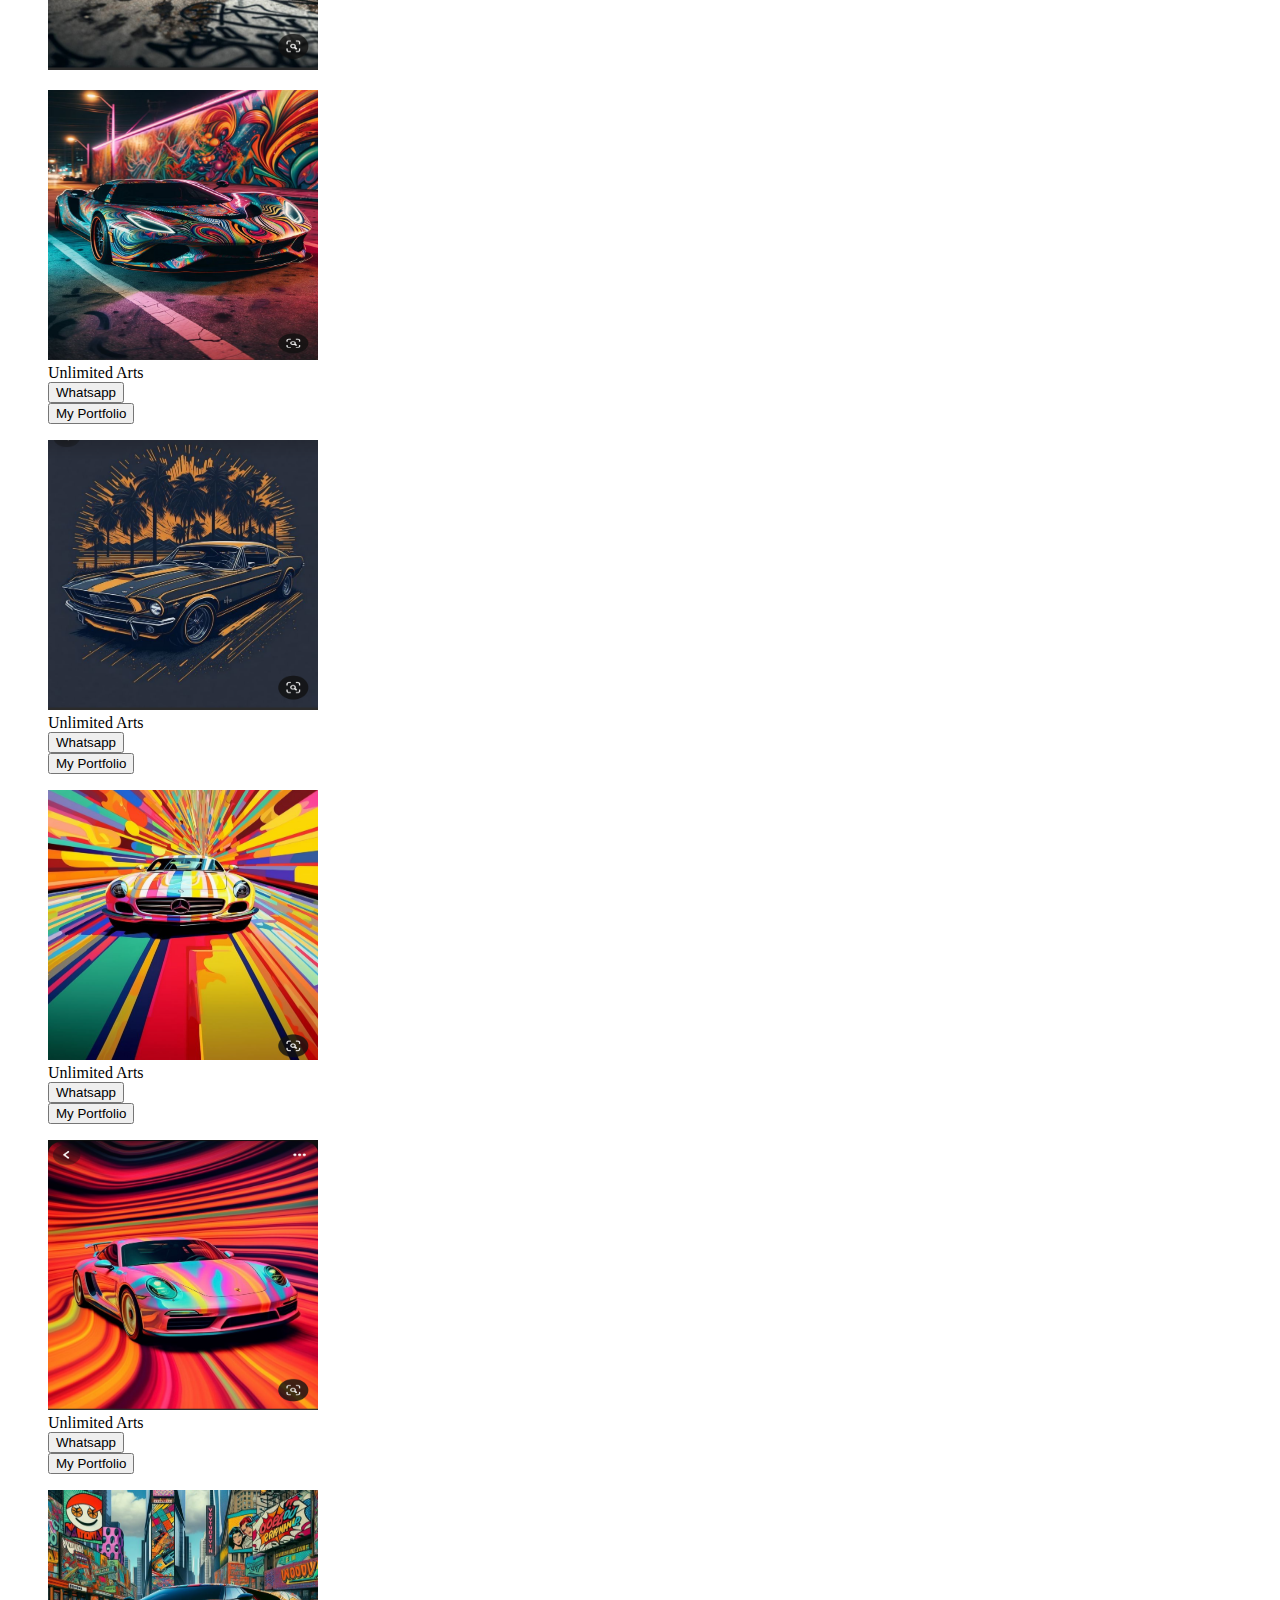
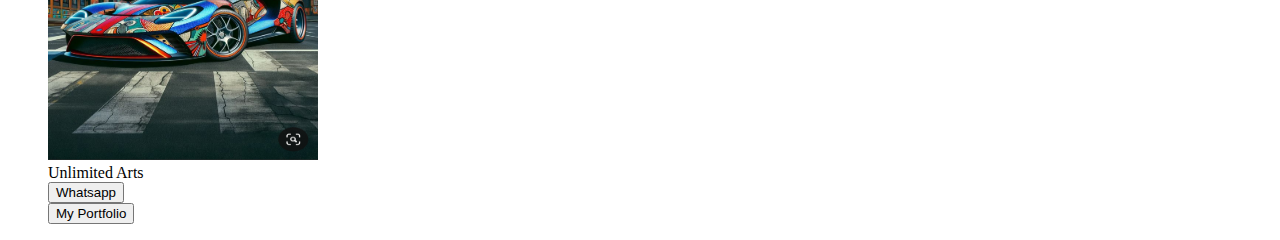
<file: art/art.html>
<!DOCTYPE html>
<html lang="en">
<head>
    <meta charset="UTF-8">
    <meta name="viewport" content="width=device-width, initial-scale=1.0">
    <title>Document</title>
    <style>
        .price{
            align-items: center;
        
        }
    </style>
</head>
<h1 class="opacity"></h1>

    <h1 class="on-top">Our Artists<span></span></h1>
    <body>
      <div class="price">
         <figure>
          <img src="./IMG_080310_10624.jpeg" alt="" width="270px" height="270px" />
          
      </div>
  
  
      <div class="price">
        <figure>
          <img src="./IMG_080724_10624.jpeg" alt="" width="270px" height="270px" />
          <figcaption>Unlimited Arts<br><a href="https://wa.link/yaqaa3"><button>Whatsapp</button></a><br /><a href="https://wa.link/yaqaa3"><button>My Portfolio</button></a></figcaption>
          
      </div>
  
  
      <div class="price">
        <figure>
          <img src="./IMG_080741_10624.jpeg" alt="" width="270px" height="270px" />
          <figcaption>Unlimited Arts<br><a href="https://wa.link/yaqaa3"><button>Whatsapp</button></a><br /><a href="https://wa.link/yaqaa3"><button>My Portfolio</button></a></figcaption>

          
         
      </div>
  
  
      <div class="price">
        <figure>
          <img src="./IMG_080451_10624.jpeg" alt="" width="270px" height="270px" />
          <figcaption>Unlimited Arts<br><a href="https://wa.link/yaqaa3"><button>Whatsapp</button></a><br /><a href="https://wa.link/yaqaa3"><button>My Portfolio</button></a></figcaption>
          
      </div>

      <div class="price">
        <figure>
          <img src="./IMG_080508_10624.jpeg" alt="" width="270px" height="270px" />
          <figcaption>Unlimited Arts<br><a href="https://wa.link/yaqaa3"><button>Whatsapp</button></a><br /><a href="https://wa.link/yaqaa3"><button>My Portfolio</button></a></figcaption>
          
      </div>

      <div class="price">
        <figure>
          <img src="./IMG_080802_10624.jpeg" alt="" width="270px" height="270px" />
          <figcaption>Unlimited Arts<br><a href="https://wa.link/yaqaa3"><button>Whatsapp</button></a><br /><a href="https://wa.link/yaqaa3"><button>My Portfolio</button></a></figcaption>
          
      </div>

      <div class="price">
        <figure>
         <img src="./IMG_080310_10624.jpeg" alt="" width="270px" height="270px" />
         
     </div>
 
 
     <div class="price">
       <figure>
         <img src="./IMG_080724_10624.jpeg" alt="" width="270px" height="270px" />
         <figcaption>Unlimited Arts<br><a href="https://wa.link/yaqaa3"><button>Whatsapp</button></a><br /><a href="https://wa.link/yaqaa3"><button>My Portfolio</button></a></figcaption>
         
     </div>
 
 
     <div class="price">
       <figure>
         <img src="./IMG_080741_10624.jpeg" alt="" width="270px" height="270px" />
         <figcaption>Unlimited Arts<br><a href="https://wa.link/yaqaa3"><button>Whatsapp</button></a><br /><a href="https://wa.link/yaqaa3"><button>My Portfolio</button></a></figcaption>

         
        
     </div>
 
 
     <div class="price">
       <figure>
         <img src="./IMG_080451_10624.jpeg" alt="" width="270px" height="270px" />
         <figcaption>Unlimited Arts<br><a href="https://wa.link/yaqaa3"><button>Whatsapp</button></a><br /><a href="https://wa.link/yaqaa3"><button>My Portfolio</button></a></figcaption>
         
     </div>

     <div class="price">
       <figure>
         <img src="./IMG_080508_10624.jpeg" alt="" width="270px" height="270px" />
         <figcaption>Unlimited Arts<br><a href="https://wa.link/yaqaa3"><button>Whatsapp</button></a><br /><a href="https://wa.link/yaqaa3"><button>My Portfolio</button></a></figcaption>
         
     </div>

     <div class="price">
       <figure>
         <img src="./IMG_080802_10624.jpeg" alt="" width="270px" height="270px" />
         <figcaption>Unlimited Arts<br><a href="https://wa.link/yaqaa3"><button>Whatsapp</button></a><br /><a href="https://wa.link/yaqaa3"><button>My Portfolio</button></a></figcaption>
         
     </div>
 

     <div class="price">
      <figure>
       <img src="./IMG_080310_10624.jpeg" alt="" width="270px" height="270px" />
       
   </div>


   <div class="price">
     <figure>
       <img src="./IMG_080724_10624.jpeg" alt="" width="270px" height="270px" />
       <figcaption>Unlimited Arts<br><a href="https://wa.link/yaqaa3"><button>Whatsapp</button></a><br /><a href="https://wa.link/yaqaa3"><button>My Portfolio</button></a></figcaption>
       
   </div>


   <div class="price">
     <figure>
       <img src="./IMG_080741_10624.jpeg" alt="" width="270px" height="270px" />
       <figcaption>Unlimited Arts<br><a href="https://wa.link/yaqaa3"><button>Whatsapp</button></a><br /><a href="https://wa.link/yaqaa3"><button>My Portfolio</button></a></figcaption>

       
      
   </div>


   <div class="price">
     <figure>
       <img src="./IMG_080451_10624.jpeg" alt="" width="270px" height="270px" />
       <figcaption>Unlimited Arts<br><a href="https://wa.link/yaqaa3"><button>Whatsapp</button></a><br /><a href="https://wa.link/yaqaa3"><button>My Portfolio</button></a></figcaption>
       
   </div>

   <div class="price">
     <figure>
       <img src="./IMG_080508_10624.jpeg" alt="" width="270px" height="270px" />
       <figcaption>Unlimited Arts<br><a href="https://wa.link/yaqaa3"><button>Whatsapp</button></a><br /><a href="https://wa.link/yaqaa3"><button>My Portfolio</button></a></figcaption>
       
   </div>

   <div class="price">
     <figure>
       <img src="./IMG_080802_10624.jpeg" alt="" width="270px" height="270px" />
       <figcaption>Unlimited Arts<br><a href="https://wa.link/yaqaa3"><button>Whatsapp</button></a><br /><a href="https://wa.link/yaqaa3"><button>My Portfolio</button></a></figcaption>
       
   </div>


   <div class="price">
    <figure>
     <img src="./IMG_080310_10624.jpeg" alt="" width="270px" height="270px" />
     
 </div>


 <div class="price">
   <figure>
     <img src="./IMG_080724_10624.jpeg" alt="" width="270px" height="270px" />
     <figcaption>Unlimited Arts<br><a href="https://wa.link/yaqaa3"><button>Whatsapp</button></a><br /><a href="https://wa.link/yaqaa3"><button>My Portfolio</button></a></figcaption>
     
 </div>


 <div class="price">
   <figure>
     <img src="./IMG_080741_10624.jpeg" alt="" width="270px" height="270px" />
     <figcaption>Unlimited Arts<br><a href="https://wa.link/yaqaa3"><button>Whatsapp</button></a><br /><a href="https://wa.link/yaqaa3"><button>My Portfolio</button></a></figcaption>

     
    
 </div>


 <div class="price">
   <figure>
     <img src="./IMG_080451_10624.jpeg" alt="" width="270px" height="270px" />
     <figcaption>Unlimited Arts<br><a href="https://wa.link/yaqaa3"><button>Whatsapp</button></a><br /><a href="https://wa.link/yaqaa3"><button>My Portfolio</button></a></figcaption>
     
 </div>

 <div class="price">
   <figure>
     <img src="./IMG_080508_10624.jpeg" alt="" width="270px" height="270px" />
     <figcaption>Unlimited Arts<br><a href="https://wa.link/yaqaa3"><button>Whatsapp</button></a><br /><a href="https://wa.link/yaqaa3"><button>My Portfolio</button></a></figcaption>
     
 </div>

 <div class="price">
   <figure>
     <img src="./IMG_080802_10624.jpeg" alt="" width="270px" height="270px" />
     <figcaption>Unlimited Arts<br><a href="https://wa.link/yaqaa3"><button>Whatsapp</button></a><br /><a href="https://wa.link/yaqaa3"><button>My Portfolio</button></a></figcaption>
     
 </div>

  
  
      


      </body>
</file>
<file: styles.css>
* {
    padding: 0;
    margin: 0;
  }
  
  .bg-img1 {
    background-image: url(./art/IMG_025457_10624.jpeg);
  }
  
  .bg-img2 {
    background-image: url(./art/IMG_025431_10624.jpeg);
  }
  
  .bg-img3 {
    background-image: url(./art/IMG_025354_10624.jpeg);
    
  }
  .bg-img4{
    background-image: url(./art/IMG_025917_10624.jpeg);
  }
  
  
  
  
  
  .courasel-image {
    height: 100vh;
    background-repeat: no-repeat;
    background-size: cover;
    background-position: center;
  }
  
  .navbar {
    
    display: flex;
    align-items: center;
    justify-content: space-between;
    color:green;
    padding: 20px;
    
  }
  .navbar h2 {
    margin-left: 20px;
    font-weight: bolder;
  }
  
  .navbar ul {
    display: flex;
    list-style: none;
    align-items: center;
  }
  
  .navbar ul li a {
    margin-right: 40px;
    padding: 10px;
    text-decoration: underline;
    text-underline-offset: 0.5em;
    line-height: 1;
    font-weight: bold;
    list-style: none;
    color: green;
  }
  
  .navbar ul li a:hover {
    text-underline-offset: 0;
    transition: 0.5s;
  }
  
  .navbar ul button {
    border: none;
    border-radius: 8px;
    padding: 10px 25px;
    background-color: green;
    color: #000000;
    text-align: center;
    font-weight: bold;
  }
  
  .carousel-caption {
    border: 5px solid #fff;
    width: 600px;
    /* position: absolute; Center the caption */
    margin: auto;
    margin-bottom: 150px;
    padding: 15px;
  }
  
  .carousel-caption p {
    margin-top: 30px;
    margin-bottom: 30px;
    /* overflow-wrap: break-word; */
  }
  
  .carousel-caption h1 {
    margin-top: 20px;
    font-size: 48px;
  }
  
  .carousel-caption button {
    border: none;
    border-radius: 8px;
    padding: 10px 25px;
    background-color: #c5d1ec;
    color: #000000;
    margin-bottom: 30px;
  }
  /* .navbar-brand {
    font-size: 2rem;
  } */
  
  .appointment {
    text-align: center;
    padding: 50px;
  }
  
  .appointment h3 {
    margin-top: 40px;
    font-weight: bold;
    margin-bottom: 30px;
  }
  
  .appointment p {
    margin-bottom: 30px;
  }
  
  .appointment button {
    border: none;
    border-radius: 4px;
    padding: 10px 25px;
    background-color: black;
    color: #fff;
  }
  
  .abmo {
    display: flex;
    align-items: center;
    background-color: #c5d1ec;
    padding-left: 60px;
    padding-right: 60px;
  }
  
  .about {
    background-color: lightsteelblue;
    text-align: center;
  }
  
  .motivation {
    background-color: lightsteelblue;
    text-align: center;
  }
  
  .opi {
    text-align: center;
  }
  
  .cookie {
    display: flex;
    background-color: #000000;
  }
</file>
